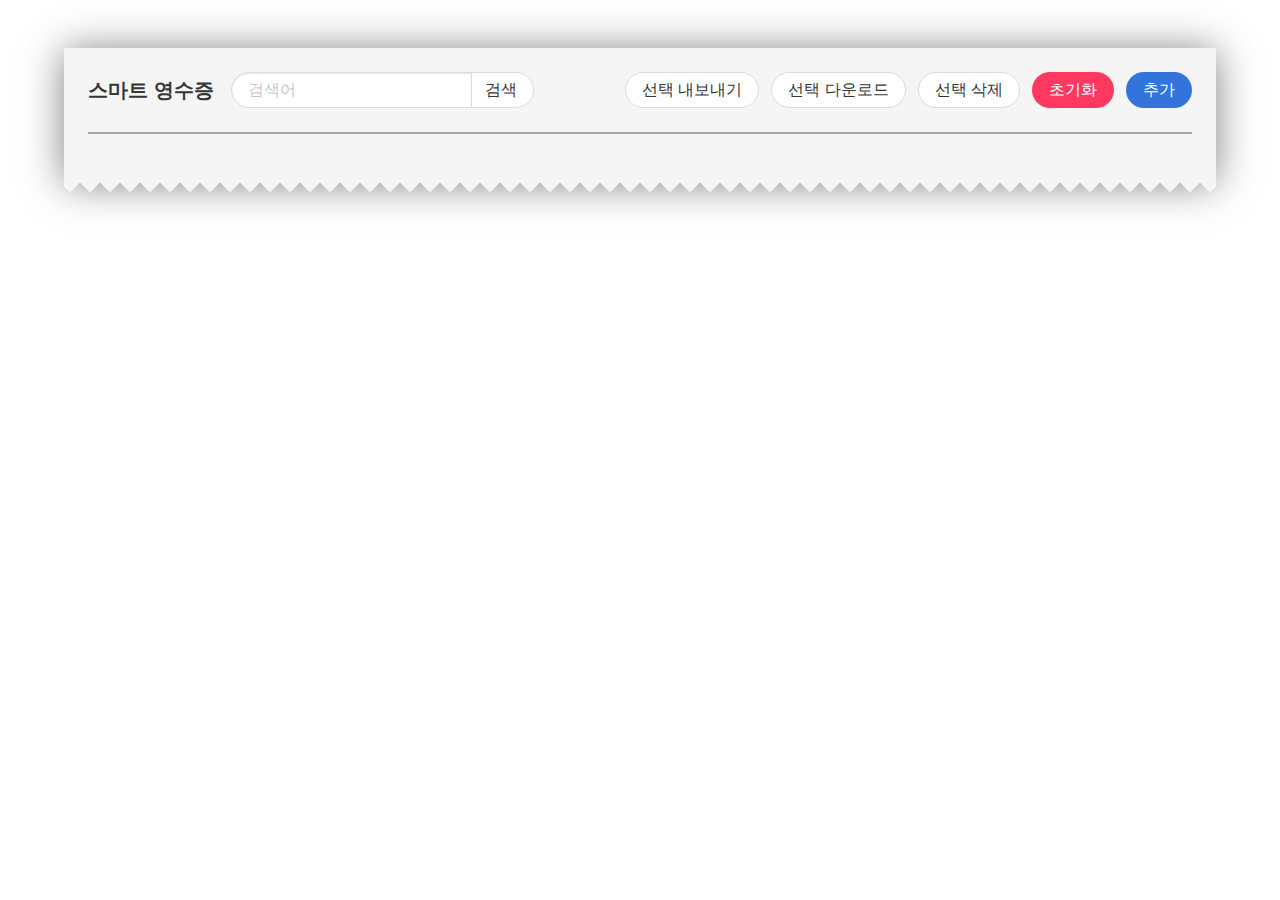
<file: 대구3과제/index.html>
<!DOCTYPE html>
<html lang="ko">
<head>
    <meta charset="UTF-8">
    <title>온라인 영수증</title>
    <link rel="stylesheet" href="css/layout.css">
    <link rel="stylesheet" href="css/master.css">
</head>
<body>

<!-- 선택 내보내기 팝업 -->
<div class="modal" id="Export">
    <div class="modal-background"></div>
    <div class="modal-card">
        <section class="modal-card-body">
            <table class="table is-striped is-narrow is-fullwidth">
                <!-- 1개 이상 선택
                <tr>
                    <td class="has-text-centered">
                        <span>총 <strong>5</strong>개의 영수증이 선택되었습니다.</span>
                    </td>
                </tr>
                <tr>
                    <td>
                        <a>8886013505181.json <span class="tag is-info">7Kb</span></a>
                        <button class="delete is-pulled-right" aria-label="close"></button>
                    </td>
                </tr>
                <tr>
                    <td>
                        <a>8805301070460.json <span class="tag is-info">11Kb</span></a>
                        <button class="delete is-pulled-right" aria-label="close"></button>
                    </td>
                </tr>
                <tr>
                    <td>
                        <a>4005808820221.json <span class="tag is-info">3Kb</span></a>
                        <button class="delete is-pulled-right" aria-label="close"></button>
                    </td>
                </tr>
                <tr>
                    <td>
                        <a>810005325.json <span class="tag is-info">15Kb</span></a>
                        <button class="delete is-pulled-right" aria-label="close"></button>
                    </td>
                </tr>
                <tr>
                    <td>
                        <a>9788928312757.json <span class="tag is-info">7Kb</span></a>
                        <button class="delete is-pulled-right" aria-label="close"></button>
                    </td>
                </tr>
                -->
                <!-- 선택 안함 -->
                <tr>
                    <td class="has-text-centered">
                        <strong class="has-text-danger">1개 이상 선택하세요.</strong>
                    </td>
                </tr>

            </table>
        </section>
        <footer class="modal-card-foot">
            <!-- 1개 이상 선택
            <button class="button is-success is-pulled-right">선택 내보내기</button>
            -->
            <!-- 선택 안함 -->
            <button class="button is-success" disabled>선택 내보내기</button>

        </footer>
    </div>
    <button class="modal-close is-large" aria-label="close"></button>
</div>

<!-- 선택 삭제 팝업 -->
<div class="modal" id="Delete">
    <div class="modal-background"></div>
    <div class="modal-card">
        <section class="modal-card-body">
            <table class="table is-striped is-narrow is-fullwidth">
                <!-- 1개 이상 선택
                <tr>
                    <td class="has-text-centered">
                        <span>총 <strong>5</strong>개의 영수증이 선택되었습니다.</span>
                    </td>
                </tr>
                <tr>
                    <td>
                        <a>8886013505181.json <span class="tag is-info">7Kb</span></a>
                        <button class="delete is-pulled-right" aria-label="close"></button>
                    </td>
                </tr>
                <tr>
                    <td>
                        <a>8805301070460.json <span class="tag is-info">11Kb</span></a>
                        <button class="delete is-pulled-right" aria-label="close"></button>
                    </td>
                </tr>
                <tr>
                    <td>
                        <a>4005808820221.json <span class="tag is-info">3Kb</span></a>
                        <button class="delete is-pulled-right" aria-label="close"></button>
                    </td>
                </tr>
                <tr>
                    <td>
                        <a>810005325.json <span class="tag is-info">15Kb</span></a>
                        <button class="delete is-pulled-right" aria-label="close"></button>
                    </td>
                </tr>
                <tr>
                    <td>
                        <a>9788928312757.json <span class="tag is-info">7Kb</span></a>
                        <button class="delete is-pulled-right" aria-label="close"></button>
                    </td>
                </tr>
                -->
                <!-- 선택 안함 -->
                <tr>
                    <td class="has-text-centered">
                        <strong class="has-text-danger">1개 이상 선택하세요.</strong>
                    </td>
                </tr>

            </table>
        </section>
        <footer class="modal-card-foot">
            <!-- 1개 이상 선택
            <button class="button is-success is-pulled-right">선택 삭제</button>
            -->
            <!-- 선택 안함 -->
            <button class="button is-success" disabled>선택 삭제</button>

        </footer>
    </div>
    <button class="modal-close is-large" aria-label="close"></button>
</div>

<!-- 선택 다운로드 팝업 -->
<div class="modal" id="Download">
    <div class="modal-background"></div>
    <div class="modal-card">
        <section class="modal-card-body">
            <table class="table is-striped is-narrow is-fullwidth">
                <!-- 1개 이상 선택
                <tr>
                    <td class="has-text-centered">
                        <span>총 <strong>5</strong>개의 영수증이 선택되었습니다.</span>
                    </td>
                </tr>
                <tr>
                    <td>
                        <a>8886013505181.json <span class="tag is-info">7Kb</span></a>
                        <button class="delete is-pulled-right" aria-label="close"></button>
                    </td>
                </tr>
                <tr>
                    <td>
                        <a>8805301070460.json <span class="tag is-info">11Kb</span></a>
                        <button class="delete is-pulled-right" aria-label="close"></button>
                    </td>
                </tr>
                <tr>
                    <td>
                        <a>4005808820221.json <span class="tag is-info">3Kb</span></a>
                        <button class="delete is-pulled-right" aria-label="close"></button>
                    </td>
                </tr>
                <tr>
                    <td>
                        <a>810005325.json <span class="tag is-info">15Kb</span></a>
                        <button class="delete is-pulled-right" aria-label="close"></button>
                    </td>
                </tr>
                <tr>
                    <td>
                        <a>9788928312757.json <span class="tag is-info">7Kb</span></a>
                        <button class="delete is-pulled-right" aria-label="close"></button>
                    </td>
                </tr>
                -->
                <!-- 선택 안함 -->
                <tr>
                    <td class="has-text-centered">
                        <strong class="has-text-danger">1개 이상 선택하세요.</strong>
                    </td>
                </tr>

            </table>
        </section>
        <footer class="modal-card-foot">
            <div class="field">
                <input class="is-checkradio" id="radio-png" name="radio-download" type="radio" checked="checked">
                <label for="radio-png">png</label>
                <input class="is-checkradio" id="radio-jpg" name="radio-download" type="radio">
                <label for="radio-jpg">jpg</label>
            </div>
            <!-- 1개 이상 선택
            <button class="button is-success is-pulled-right">선택 다운로드</button>
            -->
            <!-- 선택 안함 -->
            <button class="button is-success is-pulled-right" disabled>선택 다운로드</button>

        </footer>
    </div>
    <button class="modal-close is-large" aria-label="close"></button>
</div>

<!-- 초기화 팝업 -->
<div class="modal" id="Initialization">
    <div class="modal-background"></div>
    <div class="modal-card">
        <section class="modal-card-body">
            <table class="table is-striped is-narrow is-fullwidth">
                <tr>
                    <td class="has-text-centered">
                        <span>총 <strong>21</strong>개의 영수증이 전부 삭제 됩니다.</span>
                    </td>
                </tr>
                <tr>
                    <td class="has-text-centered">
                        <strong class="has-text-danger">정말 초기화 하시겠습니까?</strong>
                    </td>
                </tr>
            </table>
        </section>
        <footer class="modal-card-foot">
            <button class="button is-danger">초기화</button>
        </footer>
    </div>
    <button class="modal-close is-large" aria-label="close"></button>
</div>

<!-- 추가 팝업 -->
<div class="modal" id="Receipt">
    <div class="modal-background"></div>
    <div class="modal-card">
        <section class="modal-card-body">
            <table class="table is-striped is-narrow is-fullwidth">
                <!-- 파일 선택  -->
                <tr>
                    <td class="has-text-centered">
                        <span>파일을 선택하면 여기에 추가됩니다.</span>
                    </td>
                </tr>

                <!-- 파일 선택
                <tr>
                    <td>
                        <a>8886013505181.json <span class="tag is-info">7Kb</span></a>
                        <button class="delete is-pulled-right" aria-label="close"></button>
                    </td>
                </tr>
                <tr>
                    <td>
                        <a>8805301070460.json <span class="tag is-info">11Kb</span></a>
                        <button class="delete is-pulled-right" aria-label="close"></button>
                    </td>
                </tr>
                <tr>
                    <td>
                        <a>4005808820221.json <span class="tag is-info">3Kb</span></a>
                        <button class="delete is-pulled-right" aria-label="close"></button>
                    </td>
                </tr>
                <tr>
                    <td>
                        <a>810005325.json <span class="tag is-info">15Kb</span></a>
                        <button class="delete is-pulled-right" aria-label="close"></button>
                    </td>
                </tr>
                -->
            </table>
        </section>
        <footer class="modal-card-foot">
            <button class="button">파일 선택</button>
            <!-- 파일 선택 안함 -->
            <button class="button is-success is-pulled-right" disabled>업로드 & 저장</button>

            <!-- 파일 선택
            <button class="button is-success is-pulled-right">업로드 & 저장</button>
            -->
        </footer>
    </div>
    <button class="modal-close is-large" aria-label="close"></button>
</div>

<!-- 다운로드 팝업 -->
<div class="modal" id="DetailDownload">
    <div class="modal-background"></div>
    <div class="modal-card">
        <section class="modal-card-body">
            <table class="table is-striped is-narrow is-fullwidth">
                <tr>
                    <td>
                        <a>8886013505181.json <span class="tag is-info">7Kb</span></a>
                    </td>
                </tr>
            </table>
        </section>
        <footer class="modal-card-foot">
            <div class="field">
                <input class="is-checkradio" id="radio-png2" name="radio-download2" type="radio" checked="checked">
                <label for="radio-png2">png</label>
                <input class="is-checkradio" id="radio-jpg2" name="radio-download2" type="radio">
                <label for="radio-jpg2">jpg</label>
            </div>
            <button class="button is-success is-pulled-right">다운로드</button>
        </footer>
    </div>
    <button class="modal-close is-large" aria-label="close"></button>
</div>

<section class="hero">
    <div class="hero-body">
        <div class="container">
            <nav class="level">
                <div class="level-left">
                    <div class="level-item">
                        <p class="subtitle is-5">
                            <strong>스마트 영수증</strong>&nbsp;
                        </p>
                    </div>
                    <div class="level-item">
                        <div class="field has-addons">
                            <p class="control">
                                <input class="input is-rounded" type="text" placeholder="검색어">
                            </p>
                            <p class="control">
                                <button class="button is-rounded search-button">
                                    검색
                                </button>
                            </p>
                        </div>
                    </div>
                </div>

                <!-- Right side -->
                <div class="level-right">
                    <p class="level-item"><a class="button is-rounded modal-button" data-target="Export">선택 내보내기</a></p>
                    <p class="level-item"><a class="button is-rounded modal-button" data-target="Download">선택 다운로드</a>
                    </p>
                    <p class="level-item"><a class="button is-rounded modal-button" data-target="Delete">선택 삭제</a></p>
                    <p class="level-item"><a class="button is-rounded is-danger modal-button"
                                             data-target="Initialization">초기화</a></p>
                    <p class="level-item"><a class="button is-rounded is-link modal-button" data-target="Receipt">추가</a>
                    </p>
                </div>
            </nav>
            <hr>
            <div class="main">
                <div class="list">
                    <nav class="panel">
                        <!--<p class="panel-tabs">
                            <a class="is-active">all</a>
                            <a>public</a>
                            <a>private</a>
                            <a>sources</a>
                            <a>forks</a>
                        </p>-->
                        <a class="panel-block panel-date">
                            <span class="panel-icon">
                              <i class="far fa-calendar-alt" aria-hidden="true"></i>
                            </span>
                            <small>18.07.01 (일)</small>
                        </a>
                        <!-- 선택된 아이템
                        <a class="panel-block is-active is-focused">
                            <span class="panel-icon">
                              <i class="fab fa-cc-visa" aria-hidden="true"></i>
                            </span>
                            <small>국시엔국수 [8886013505181.json]</small>
                            <span class="panel-price is-pulled-right has-text-danger">
                                -30,000<small>원</small>
                            </span>
                        </a>
                        -->
                        <a class="panel-block is-active">
                            <span class="panel-icon">
                              <i class="fab fa-cc-visa" aria-hidden="true"></i>
                            </span>
                            <small>국시엔국수 [8886013505181.json]</small>
                            <span class="panel-price is-pulled-right has-text-danger">
                                -30,000<small>원</small>
                            </span>
                        </a>
                        <a class="panel-block">
                            <span class="panel-icon">
                              <i class="fab fa-cc-mastercard" aria-hidden="true"></i>
                            </span>
                            <small>투썸플레이스 [8805301070460.json]</small>
                            <span class="panel-price is-pulled-right has-text-danger">
                                -4,600<small>원</small>
                            </span>
                        </a>
                        <a class="panel-block">
                            <span class="panel-icon">
                              <i class="fas fa-undo" aria-hidden="true"></i>
                            </span>
                            <small>미팩토리 [4005808820221.json]</small>
                            <span class="panel-price is-pulled-right has-text-link">
                                +3,500<small>원</small>
                            </span>
                        </a>
                        <a class="panel-block panel-date">
                            <span class="panel-icon">
                              <i class="far fa-calendar-alt" aria-hidden="true"></i>
                            </span>
                            <small>18.06.30 (토)</small>
                        </a>
                        <a class="panel-block">
                            <span class="panel-icon">
                              <i class="fab fa-cc-mastercard" aria-hidden="true"></i>
                            </span>
                            <small>네이버(주) [810005325.json]</small>
                            <span class="panel-price is-pulled-right has-text-danger">
                                -11,400<small>원</small>
                            </span>
                        </a>
                        <a class="panel-block">
                            <span class="panel-icon">
                              <i class="fab fa-cc-mastercard" aria-hidden="true"></i>
                            </span>
                            <small>하모니마트(동판교점) [9788928312757.json]</small>
                            <span class="panel-price is-pulled-right has-text-danger">
                                -3,000<small>원</small>
                            </span>
                        </a>
                        <a class="panel-block">
                            <span class="panel-icon">
                              <i class="fab fa-cc-visa" aria-hidden="true"></i>
                            </span>
                            <small>아이스팡팡 [9318329312717.json]</small>
                            <span class="panel-price is-pulled-right has-text-danger">
                                -5,000<small>원</small>
                            </span>
                        </a>
                        <a class="panel-block">
                            <span class="panel-icon">
                              <i class="fab fa-cc-mastercard" aria-hidden="true"></i>
                            </span>
                            <small>미팩토리 [418008312.json]</small>
                            <span class="panel-price is-pulled-right has-text-danger">
                                -3,500<small>원</small>
                            </span>
                        </a>
                        <a class="panel-block panel-date">
                            <span class="panel-icon">
                              <i class="far fa-calendar-alt" aria-hidden="true"></i>
                            </span>
                            <small>18.06.29 (금)</small>
                        </a>
                        <a class="panel-block">
                            <span class="panel-icon">
                              <i class="fab fa-cc-mastercard" aria-hidden="true"></i>
                            </span>
                            <small>GSfresh.com상품 [149031481.json]</small>
                            <span class="panel-price is-pulled-right has-text-danger">
                                -8,050<small>원</small>
                            </span>
                        </a>
                        <a class="panel-block">
                            <span class="panel-icon">
                              <i class="fas fa-undo" aria-hidden="true"></i>
                            </span>
                            <small>GSfresh.com상품 [619001319.json]</small>
                            <span class="panel-price is-pulled-right has-text-link">
                                +8,000<small>원</small>
                            </span>
                        </a>
                        <a class="panel-block">
                            <span class="panel-icon">
                              <i class="fab fa-cc-visa" aria-hidden="true"></i>
                            </span>
                            <small>GSfresh.com상품 [465001310.json]</small>
                            <span class="panel-price is-pulled-right has-text-danger">
                                -8,000<small>원</small>
                            </span>
                        </a>
                        <a class="panel-block panel-date">
                            <span class="panel-icon">
                              <i class="far fa-calendar-alt" aria-hidden="true"></i>
                            </span>
                            <small>18.06.28 (목)</small>
                        </a>
                        <a class="panel-block">
                            <span class="panel-icon">
                              <i class="fab fa-cc-visa" aria-hidden="true"></i>
                            </span>
                            <small>해피판교역점 [7110319381267.json]</small>
                            <span class="panel-price is-pulled-right has-text-danger">
                                -5,100<small>원</small>
                            </span>
                        </a>
                    </nav>
                </div>
                <div class="detail">
                    <div class="detail-content content">
                        <h1>결제
                            <!-- 일반보기 상태 -->
                            <a class="button is-pulled-right is-rounded">상세보기</a>
                            <!-- 상세보기 상태
                            <a class="button is-pulled-right is-rounded">일반보기</a>
                            -->
                        </h1>
                        <p>2018.07.01 (일) 13:46:16</p>
                        <h3>국시엔국수
                            <span class="is-pulled-right card-visa">
                                <i class="fab fa-cc-visa"></i>&nbsp;비자카드
                            </span>
                            <!-- 마스터카드
                            <span class="is-pulled-right card-master">
                                <i class="fab fa-cc-mastercard"></i>&nbsp;마스터카드
                            </span>
                            -->
                        </h3>
                        <hr>
                        <h1 class="is-marginless has-text-right">
                            <span class="is-pulled-left">거래금액</span>
                            <span class="has-text-danger">30,000<small>원</small></span>
                        </h1>
                        <!-- 상세보기 상태
                        <p class="is-marginless has-text-right">
                            <span class="is-pulled-left">거래시각</span>
                            <span>2018.07.01 (일) 13:46:16</span>
                        </p>
                        <p class="is-marginless has-text-right">
                            <span class="is-pulled-left">거래구분</span>
                            <span>결제</span>
                        </p>
                        <p class="has-text-right">
                            <span class="is-pulled-left">거래형태</span>
                            <span>오프라인</span>
                        </p>
                        <p class="is-marginless has-text-right">
                            <span class="is-pulled-left">카드정보</span>
                            <span>비자카드</span>
                        </p>
                        <p class="is-marginless has-text-right">
                            <span class="is-pulled-left">카드번호</span>
                            <span>9441-92**-****-6743</span>
                        </p>
                        <p class="has-text-right">
                            <span class="is-pulled-left">승인번호</span>
                            <span>8886013505181</span>
                        </p>
                        <p class="is-marginless has-text-right">
                            <span class="is-pulled-left">사용처</span>
                            <span>국시엔국수</span>
                        </p>
                        <p class="is-marginless has-text-right">
                            <span class="is-pulled-left">주소</span>
                            <span>서울 용산구 한강대로 376번길 37</span>
                        </p>
                        <p class="is-marginless has-text-right">
                            <span class="is-pulled-left">전화번호</span>
                            <span>031-705-1266</span>
                        </p>
                        -->
                    </div>

                    <div class="field is-grouped is-pulled-right">
                        <p class="control">
                            <a class="button is-rounded">내보내기</a>
                        </p>
                        <p class="control">
                            <a class="button is-rounded modal-button" data-target="DetailDownload">다운로드</a>
                        </p>
                        <p class="control">
                            <a class="button is-rounded">삭제</a>
                        </p>
                    </div>
                </div>
            </div>
        </div>
    </div>
</section>
<script src="js/jquery-3.3.1.min.js"></script>
<script src="js/fontawesome.js"></script>
<script src="js/master.js"></script>
</body>
</html>
</file>
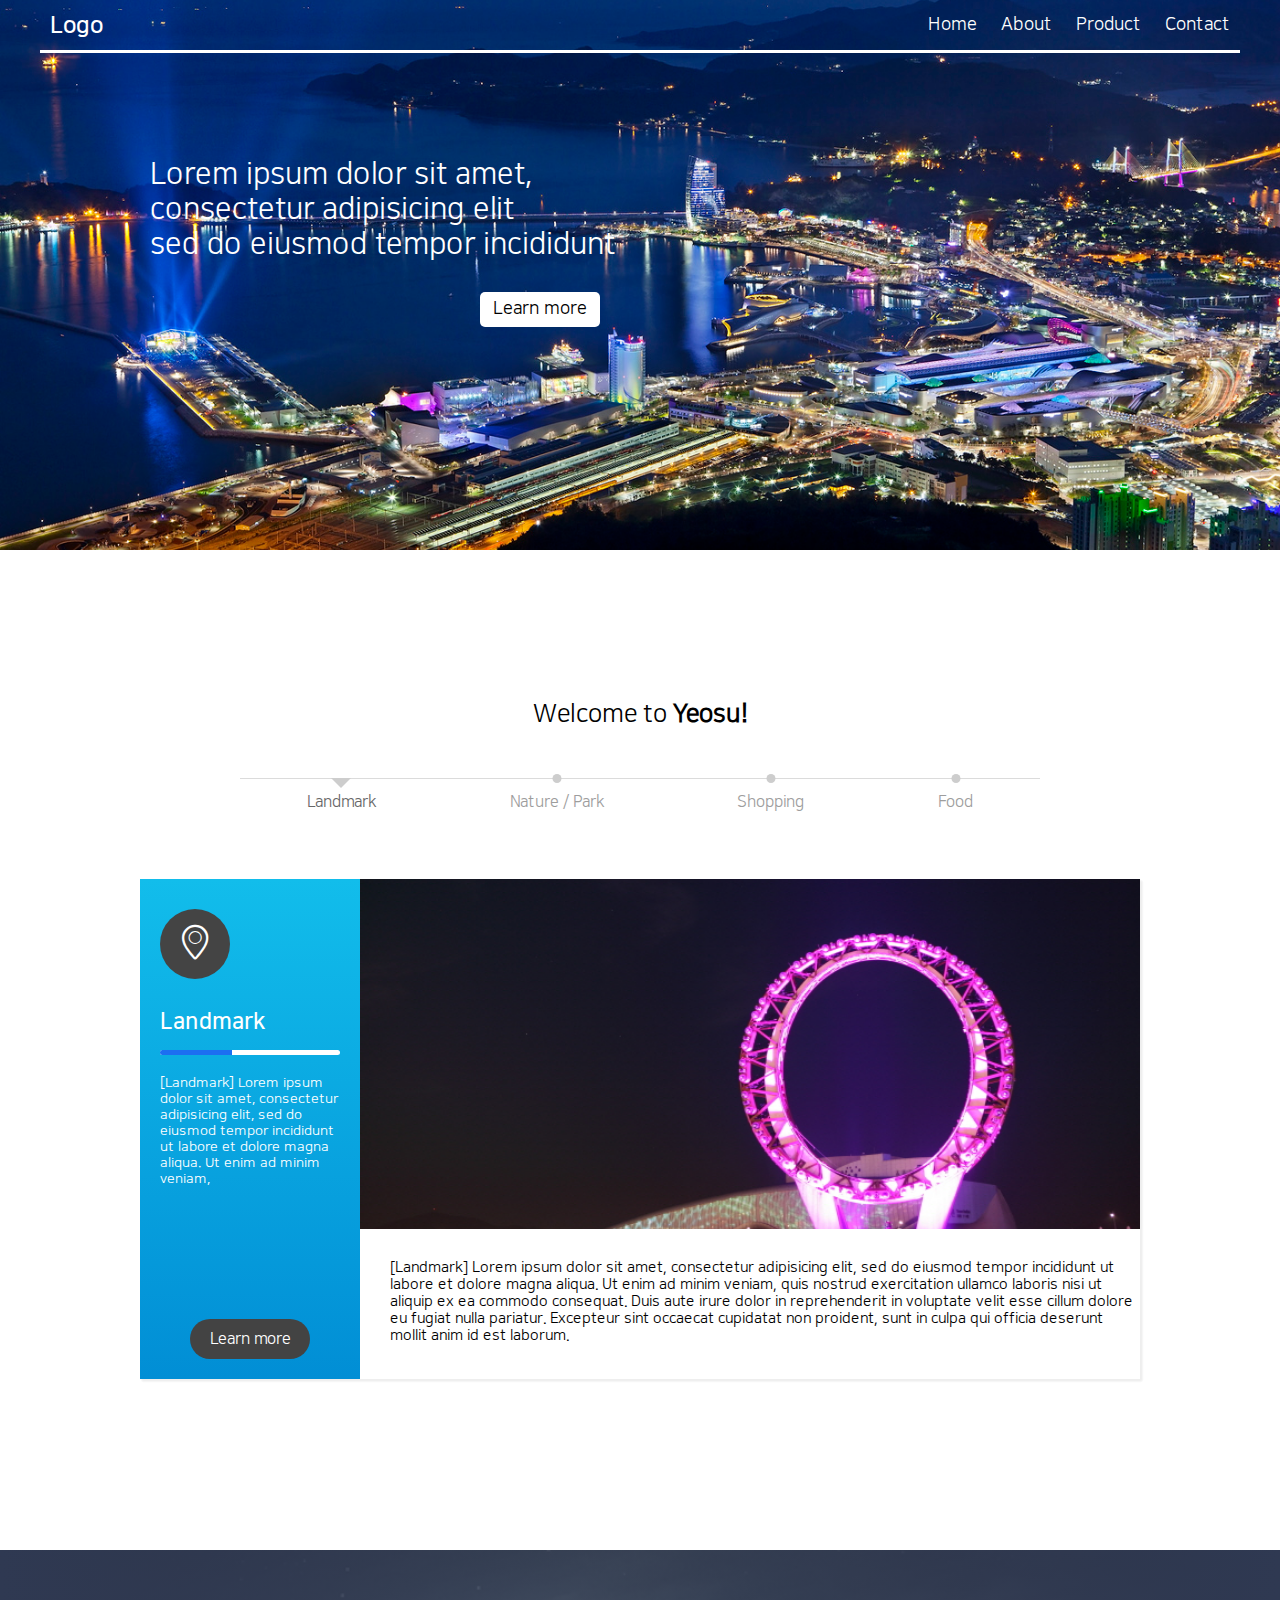
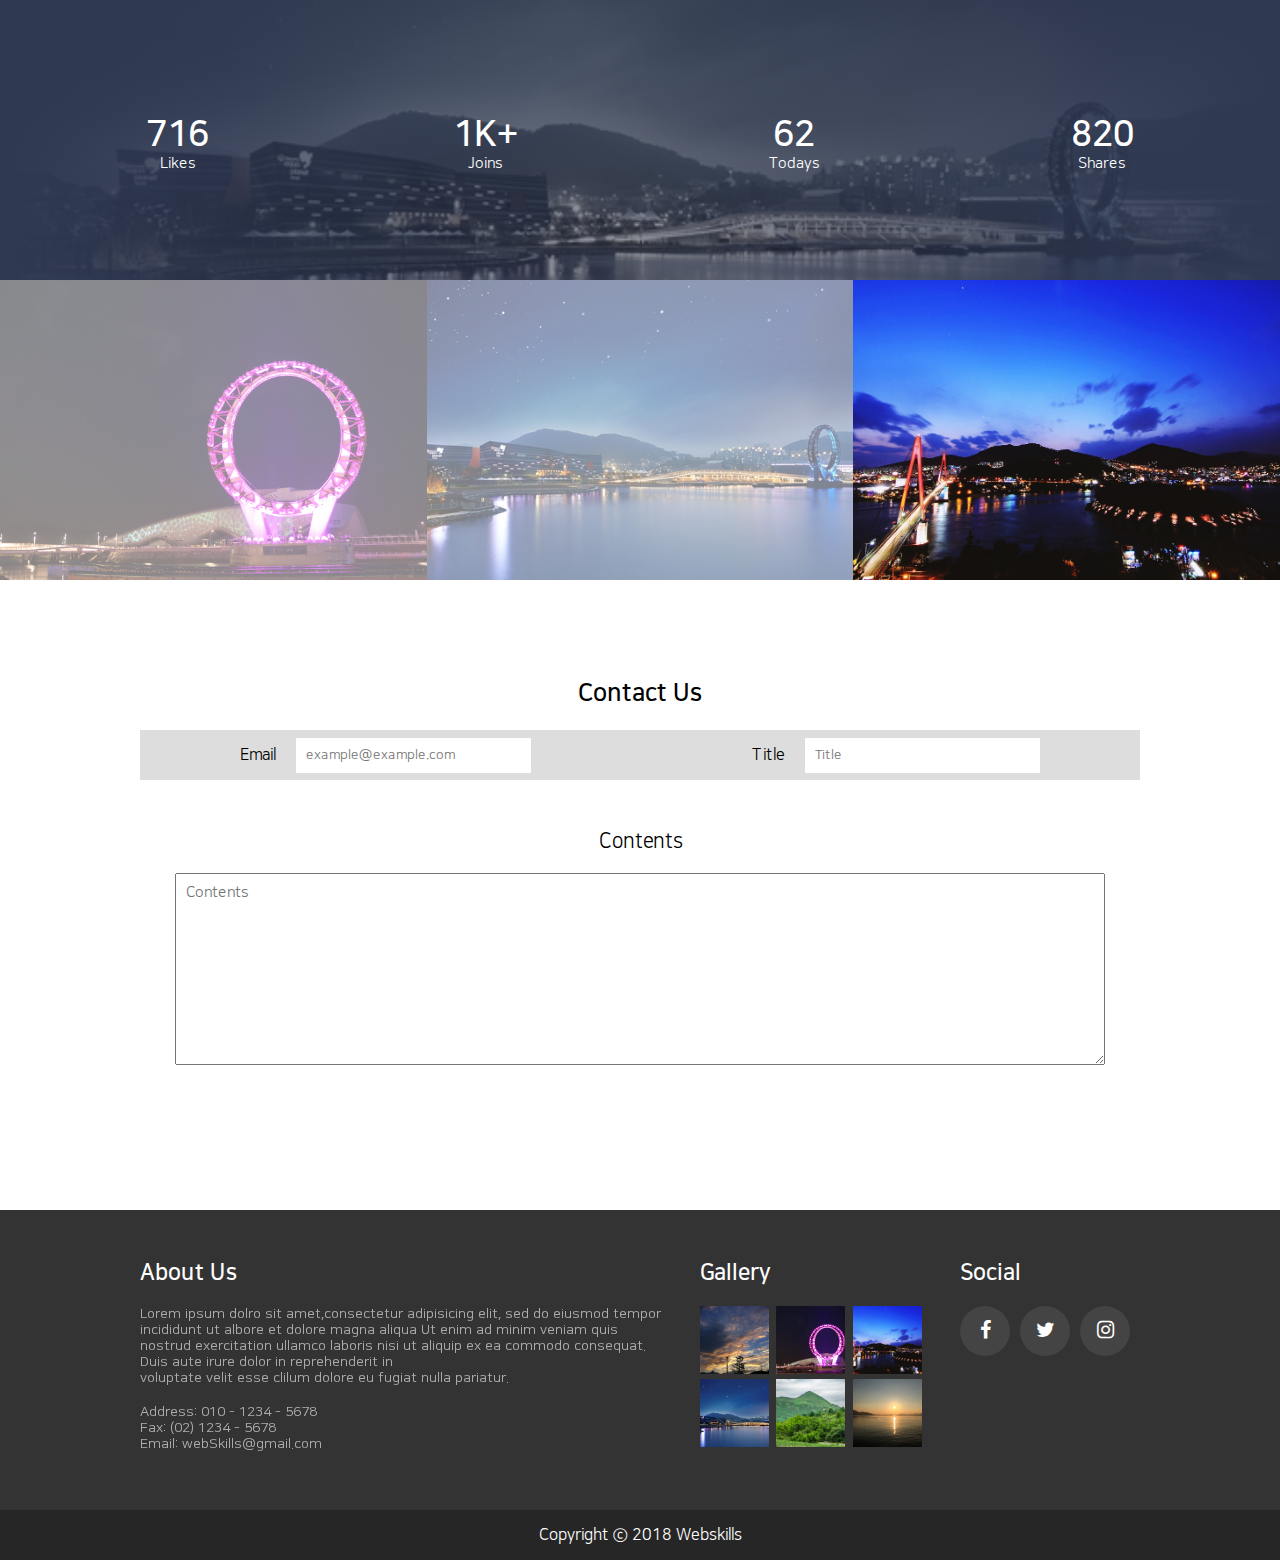
<file: 대회작품/128_Module_2/index.html>
<!DOCTYPE html>
<html lang="en">
<head>
	<meta charset="UTF-8">
	<meta name="viewport" content="width=device-width, initial-scale=1.0">
	<title>Document</title>
	<link rel="stylesheet" type="text/css" href="fontello/css/fontello.css">
	<link rel="stylesheet" type="text/css" href="css/css.css">
</head>
<body>
		<input type="radio" name="slide" id="s1" class="open">
		<input type="radio" name="slide" id="s2" class="open">
		<input type="radio" name="slide" id="s3" class="open">

		<input type="radio" name="slide" id="s4" class="close" checked="">
		<input type="radio" name="slide" id="s5" class="close">
		<input type="radio" name="slide" id="s6" class="close">
		<!-- modal -->
		<div id="modal">
			<div class="popup">
				<label class="x x1" for="s4">X</label>
				<label class="x x2" for="s5">X</label>
				<label class="x x3" for="s6">X</label>

				<div class="img img1">
					<div> <div></div><div></div><div></div><div></div> </div>
					<div> <div></div><div></div><div></div><div></div> </div>
					<div> <div></div><div></div><div></div><div></div> </div>
				</div>
				<div class="img img2">
					<div> <div></div><div></div><div></div><div></div> </div>
					<div> <div></div><div></div><div></div><div></div> </div>
					<div> <div></div><div></div><div></div><div></div> </div>
				</div>
				<div class="img img3">
					<div> <div></div><div></div><div></div><div></div> </div>
					<div> <div></div><div></div><div></div><div></div> </div>
					<div> <div></div><div></div><div></div><div></div> </div>
				</div>
			</div>
		</div>
		<!-- modal -->
	<div id="wrap">


		<!-- header -->
		<header>
			<div class="top">
				<!-- logo -->
				<div id="logo">Logo</div>
				<!-- navigation -->
				<nav>
					<a href="#">Home</a>
					<a href="#">About</a>
					<a href="#">Product</a>
					<a href="#">Contact</a>
				</nav>
			</div>
			<div class="bar">
				<div class="inbar"></div>
			</div>
			<div class="bottom">
				<!-- visual text -->
				<div class="left2right">
					<div class="text">
						Lorem ipsum dolor sit amet, <br>
						consectetur adipisicing elit <br>
						sed do eiusmod tempor incididunt
					</div>
					<button class="btn">Learn more</button>
				</div>
			</div>
		</header>
		<!-- header -->

		<input type="radio" name="content" id="c1" checked="">
		<input type="radio" name="content" id="c2">
		<input type="radio" name="content" id="c3">
		<input type="radio" name="content" id="c4">
		<input type="checkbox" id="view">

		<!-- content -->
		<section id="content">
			<h2>Welcome to <span>Yeosu!</span></h2>
			<!-- content section line -->
			<div class="line">
				<label for="c1">Landmark</label>
				<label for="c2">Nature / Park</label>
				<label for="c3">Shopping</label>
				<label for="c4">Food</label>
			</div>

			<!-- card box -->
			<div class="card-box">
				<div class="card card1">
					<div class="left">
						<div class="icon ">
							<i class="demo-icon icon-location fade"></i>
						</div>

						<div class="title fade">Landmark</div>

						<div class="bar">
							<div class="inbar"></div>
						</div>

						<div class="text fade">
							[Landmark] Lorem ipsum dolor sit amet, consectetur adipisicing elit, sed do eiusmod tempor incididunt ut labore et dolore magna aliqua. Ut enim ad minim veniam, 
							<span> quis nostrud exercitation ullamco laboris nisi ut aliquip ex ea commodo consequat. Duis aute irure dolor in reprehenderit in voluptate velit esse cillum dolore eu fugiat nulla pariatur. Excepteur sint occaecat cupidatat non proident, sunt in culpa qui officia deserunt mollit anim id est laborum.</span>						</div>

						<label for="view">Learn more</label>

					</div>
					<div class="right">
						<div class="img fade"></div>
						<div class="con fade">
							[Landmark] Lorem ipsum dolor sit amet, consectetur adipisicing elit, sed do eiusmod tempor incididunt ut labore et dolore magna aliqua. Ut enim ad minim veniam, quis nostrud exercitation ullamco laboris nisi ut aliquip ex ea commodo consequat. Duis aute irure dolor in reprehenderit in voluptate velit esse cillum dolore eu fugiat nulla pariatur. Excepteur sint occaecat cupidatat non proident, sunt in culpa qui officia deserunt mollit anim id est laborum.
						</div>
					</div>
				</div>
				<div class="card card2">
					<div class="left">
						<div class="icon ">
							<i class="demo-icon icon-leaf fade"></i>
						</div>

						<div class="title fade">Nature / Park</div>

						<div class="bar">
							<div class="inbar"></div>
						</div>

						<div class="text fade">
							[Nature / Park] Lorem ipsum dolor sit amet, consectetur adipisicing elit, sed do eiusmod tempor incididunt ut labore et dolore magna aliqua. Ut enim ad minim veniam,
							<span>quis nostrud exercitation ullamco laboris nisi ut aliquip ex ea commodo consequat. Duis aute irure dolor in reprehenderit in voluptate velit esse cillum dolore eu fugiat nulla pariatur. Excepteur sint occaecat cupidatat non proident, sunt in culpa qui officia deserunt mollit anim id est laborum.</span>						</div>

						<label for="view">Learn more</label>

					</div>
					<div class="right">
						<div class="img fade"></div>
						<div class="con fade">
							[Nature / Park] Lorem ipsum dolor sit amet, consectetur adipisicing elit, sed do eiusmod tempor incididunt ut labore et dolore magna aliqua. Ut enim ad minim veniam,quis nostrud exercitation ullamco laboris nisi ut aliquip ex ea commodo consequat. Duis aute irure dolor in reprehenderit in voluptate velit esse cillum dolore eu fugiat nulla pariatur. Excepteur sint occaecat cupidatat non proident, sunt in culpa qui officia deserunt mollit anim id est laborum.
						</div>
					</div>
				</div>
				<div class="card card3">
					<div class="left">
						<div class="icon ">
							<i class="demo-icon icon-shopping-bag fade"></i>
						</div>

						<div class="title fade">Shopping</div>

						<div class="bar">
							<div class="inbar"></div>
						</div>

						<div class="text fade">
							[Shopping] Lorem ipsum dolor sit amet, consectetur adipisicing elit, sed do eiusmod tempor incididunt ut labore et dolore magna aliqua. Ut enim ad minim veniam,
							<span>quis nostrud exercitation ullamco laboris nisi ut aliquip ex ea commodo consequat. Duis aute irure dolor in reprehenderit in voluptate velit esse cillum dolore eu fugiat nulla pariatur. Excepteur sint occaecat cupidatat non proident, sunt in culpa qui officia deserunt mollit anim id est laborum.</span>						</div>

						<label for="view">Learn more</label>

					</div>
					<div class="right">
						<div class="img fade"></div>
						<div class="con fade">
							[Shopping] Lorem ipsum dolor sit amet, consectetur adipisicing elit, sed do eiusmod tempor incididunt ut labore et dolore magna aliqua. Ut enim ad minim veniam,quis nostrud exercitation ullamco laboris nisi ut aliquip ex ea commodo consequat. Duis aute irure dolor in reprehenderit in voluptate velit esse cillum dolore eu fugiat nulla pariatur. Excepteur sint occaecat cupidatat non proident, sunt in culpa qui officia deserunt mollit anim id est laborum.
						</div>
					</div>
				</div>
				<div class="card card4">
					<div class="left">
						<div class="icon ">
							<i class="demo-icon icon-food fade"></i>
						</div>

						<div class="title fade">Food</div>

						<div class="bar">
							<div class="inbar"></div>
						</div>

						<div class="text fade">
							[Food] Lorem ipsum dolor sit amet, consectetur adipisicing elit, sed do eiusmod tempor incididunt ut labore et dolore magna aliqua. Ut enim ad minim veniam,
							<span>quis nostrud exercitation ullamco laboris nisi ut aliquip ex ea commodo consequat. Duis aute irure dolor in reprehenderit in voluptate velit esse cillum dolore eu fugiat nulla pariatur. Excepteur sint occaecat cupidatat non proident, sunt in culpa qui officia deserunt mollit anim id est laborum.</span>
						</div>

						<label for="view">Learn more</label>

					</div>
					<div class="right">
						<div class="img fade"></div>
						<div class="con fade">
							[Food] Lorem ipsum dolor sit amet, consectetur adipisicing elit, sed do eiusmod tempor incididunt ut labore et dolore magna aliqua. Ut enim ad minim veniam,quis nostrud exercitation ullamco laboris nisi ut aliquip ex ea commodo consequat. Duis aute irure dolor in reprehenderit in voluptate velit esse cillum dolore eu fugiat nulla pariatur. Excepteur sint occaecat cupidatat non proident, sunt in culpa qui officia deserunt mollit anim id est laborum.
						</div>
					</div>
				</div>

				<div class="card default">
					<div class="left"></div>
					<div class="right"></div>
				</div>
			</div>
		</section>
		<!-- icons -->
		<section id="icons">
			<img src="image/img2.jpg" alt="img">
			<div class="container">
				<div class="item">
					<div class="box">
						<div class="icon-box">
							<div class="icon">
								<i class="demo-icon icon-heart"></i>
								<img src="image/water.png" alt="water">
							</div>
						</div>
						<div class="text">
							<div class="title">716</div>
							<div class="sub">Likes</div>
						</div>
					</div>
				</div>
				<div class="item">
					<div class="box">
						<div class="icon-box">
							<div class="icon">
								<i class="demo-icon icon-user-plus"></i>
								<img src="image/water.png" alt="water">
							</div>
						</div>
						<div class="text">
							<div class="title">1K+</div>
							<div class="sub">Joins</div>
						</div>
					</div>
				</div>
				<div class="item">
					<div class="box">
						<div class="icon-box">
							<div class="icon">
								<i class="demo-icon icon-login"></i>
								<img src="image/water.png" alt="water">
							</div>
						</div>
						<div class="text">
							<div class="title">62</div>
							<div class="sub">Todays</div>
						</div>
					</div>
				</div>
				<div class="item">
					<div class="box">
						<div class="icon-box">
							<div class="icon">
								<i class="demo-icon icon-share"></i>
								<img src="image/water.png" alt="water">
							</div>
						</div>
						<div class="text">
							<div class="title">820</div>
							<div class="sub">Shares</div>
						</div>
					</div>
				</div>
			</div>
		</section>
			<!-- slide -->
		<section id="slide">
			<label for="s1"></label>
			<label for="s2"></label>
			<label for="s3"></label>
		</section>
		<!-- contact -->
		<section id="contact">
			<!-- contact title -->
			<span class="title">Contact Us</span>
			<div class="container">
				<div class="top">
					<div class="input">
						<div class="name">Email</div>
						<input type="text" placeholder="example@example.com" required="" class="in">
					</div>
					<div class="input">
						<div class="name">Title</div>
						<input type="text" placeholder="Title" required="" class="in">
					</div>
				</div>
				<div class="bottom">
					<p>Contents</p>
					<textarea placeholder="Contents" required="" class="in"></textarea>
				</div>
			</div>
		</section>
		<!-- footer site info -->
		<footer>
			<div class="top">
				<div class="container">
					<div class="item item1">
						<div class="title">About Us</div>
						<div class="content">
							<p>Lorem ipsum dolro sit amet,consectetur adipisicing elit, sed do eiusmod tempor <br>
							incididunt ut albore et dolore magna aliqua Ut enim ad minim veniam quis <br>
						nostrud exercitation ullamco laboris nisi ut aliquip ex ea commodo consequat. <br>
					Duis aute irure dolor in reprehenderit in <br>
				voluptate velit esse clilum dolore eu fugiat nulla pariatur.</p>
							<br>
							<p>
								Address: 010 - 1234 - 5678 <br>
Fax: (02) 1234 - 5678 <br>
Email: webSkills@gmail.com <br>
							</p>
						</div>
					</div>
					<div class="item">
						<div class="title">Gallery</div>
						<div class="content">
							<div class="img-box">
								<div class="img">  <div class="rimg1 rimg"></div> <div class="back"><span>Image1</span></div> </div>
								<div class="img">  <div class="rimg2 rimg"></div> <div class="back"><span>Image2</span></div> </div>
								<div class="img">  <div class="rimg3 rimg"></div> <div class="back"><span>Image3</span></div> </div>
							</div>
							<div class="img-box">
								<div class="img"> <div class="rimg4 rimg"></div> <div class="back"><span>Image4</span></div> </div>
								<div class="img"> <div class="rimg5 rimg"></div> <div class="back"><span>Image5</span></div> </div>
								<div class="img"> <div class="rimg6 rimg"></div> <div class="back"><span>Image6</span></div> </div>
							</div>  
						</div>
					</div>
					<div class="item">
						<div class="title">Social</div>
						<div class="content">
							<div class="icon"><i class="demo-icon icon-facebook"></i></div>
							<div class="icon"><i class="demo-icon icon-twitter"></i></div>
							<div class="icon"><i class="demo-icon icon-instagram"></i></div>
						</div>
					</div>
				</div>
			</div>
			<!-- copyright -->
			<div class="bottom">
				<p>Copyright ⓒ 2018 Webskills</p>
			</div>
		</footer>
	</div>
	<input type="checkbox" name="mm" id="mm">
	<div id="mobile">
		<img src="image/logo.png" class="lo">
		<div class="menu">
			<p class="title">MENU</p>
			<ul>
				<li>Home</li>
				<li>About</li>
				<li>Product</li>
				<li>Contact</li>
			</ul>
			<label class="arrow" for="mm"></label>
		</div>
	</div>
</body>
</html>
</file>
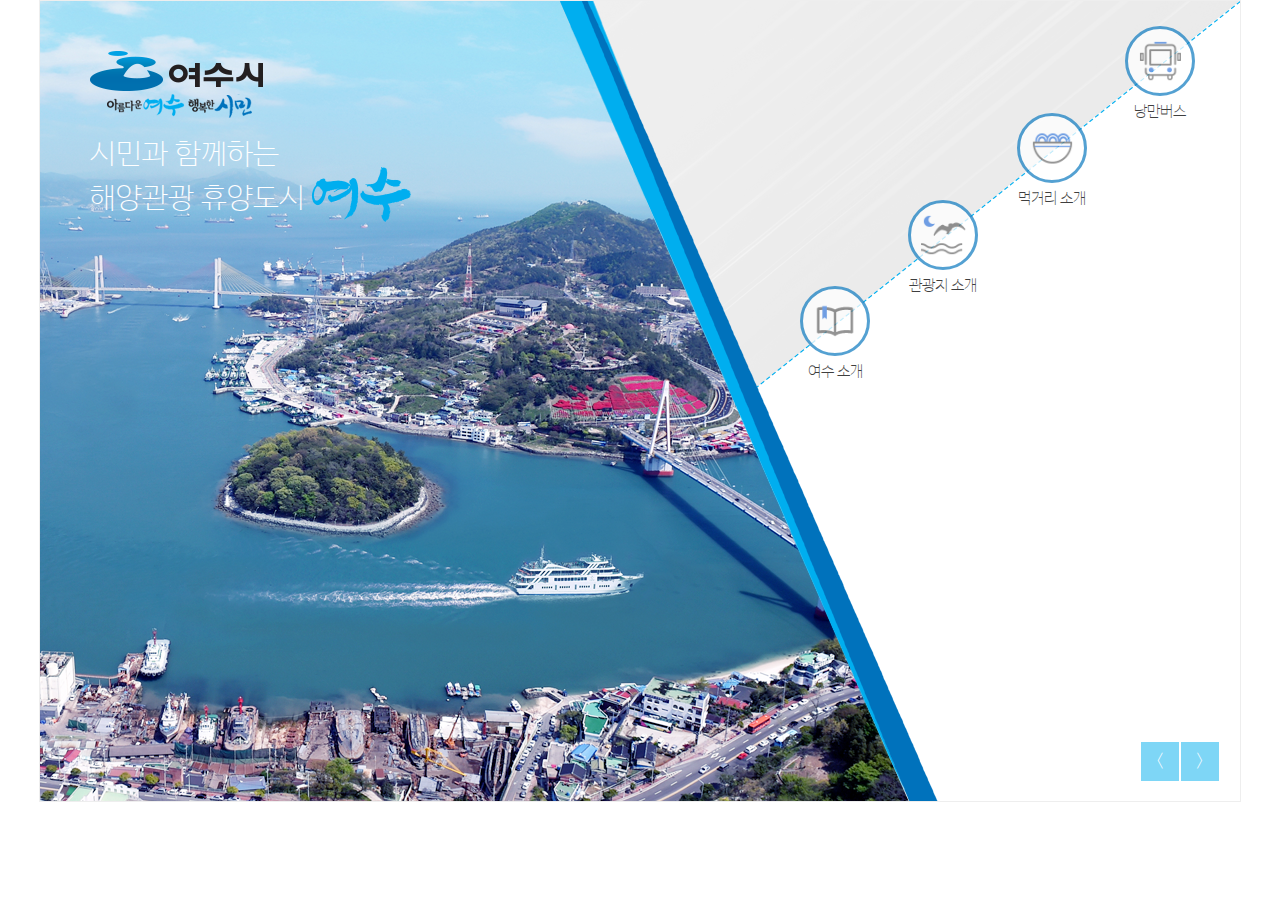
<file: 서울3/htdocs/index.html>
<!DOCTYPE html>
<html lang="en">
<head>
<meta charset="UTF-8">
<title>여수시 전자카탈로그</title>
<link rel="stylesheet" href="fontawesome-free-5.1.0-web/css/all.css">
<link rel="stylesheet" href="nanumbarungothic/css/nanumbarungothic.css">
<link rel="stylesheet" href="css/common.css">
<script src="js/jquery-1.11.3.min.js"></script>
<script src="js/app.path.js"></script>
<script src="js/app.navigation.js"></script>
<script src="js/app.animation.js"></script>
<script src="js/app.layer.js"></script>
<script src="js/app.entry.js"></script>
</head>
<body>
<div class="wrap">
	<section class="main active">
		<div class="bg1 animation rl"></div>
		<section class="site-meta">
			<h3 class="animation tb"><a href="#"><img src="img/logo.png" alt="아름다운 여수, 행복한 시민"></a></h3>
			<p class="desc animation bt">
				<span class="line">시민과 함께하는</span>
				<span>해양관광 휴양도시</span>
				<img src="img/txt-yeosu.png" alt="여수" class="txt">
			</p>
		</section>
		<div class="bg2 animation rl"></div>
		<nav class="site-navigation site-menu">
			<ul class="childAnimation">
				<li>
					<span class="icon"><img src="img/icon-menu1.png" alt="menu1"></span>
					<span class="subject">여수 소개</span>
				</li>
				<li>
					<span class="icon"><img src="img/icon-menu2.png" alt="menu2"></span>
					<span class="subject">관광지 소개</span>
				</li>
				<li>
					<span class="icon"><img src="img/icon-menu3.png" alt="menu3"></span>
					<span class="subject">먹거리 소개</span>
				</li>
				<li>
					<span class="icon"><img src="img/icon-menu5.png" alt="menu5"></span>
					<span class="subject">낭만버스</span>
				</li>
			</ul>
		</nav>
	</section>
	<section class="sub">
		<div class="sub-default">
			<header class="sub-header">
				<div class="bg animation lr"></div>
				<ul class="gnb site-menu childAnimation">
					<li>
						<span class="icon"><img src="img/icon-menu1.png" alt="menu1"></span>
						<span class="subject">여수 소개</span>
					</li>
					<li>
						<span class="icon"><img src="img/icon-menu2.png" alt="menu2"></span>
						<span class="subject">관광지 소개</span>
					</li>
					<li>
						<span class="icon"><img src="img/icon-menu3.png" alt="menu3"></span>
						<span class="subject">먹거리 소개</span>
					</li>
					<li>
						<span class="icon"><img src="img/icon-menu5.png" alt="menu5"></span>
						<span class="subject">낭만버스</span>
					</li>
				</ul>
			</header>
			<footer class="site-footer">
				<h3 class="footer-logo animation lr"><a href="#" class="toMain"><img src="img/logo.png" alt="아름다운 여수, 행복한 시민"></a></h3>
				<p class="copyright animation tb">
					copyright (C) 2018 webskills.korea all right reserved.
				</p>
			</footer>
		</div>
		<div class="page">
			<section class="sub01">
				<h3 class="content-title animation tb">여수 소개</h3>
				<div class="content-wrap intro">
					<header class="animation bt">
						<h4><i class="fas fa-quote-left"></i> 한려수도의 기점을 이루는 푸르고 맑은 바다 여수</h4>
						<p>예로부터 농경과 어로가 발달한 양향이었으며, 임진왜란을 극복한 이 충무공과 그를 따르던 선열들의 얼이 듬뿍 담겨진 호국충절의 고장이다.</p>
					</header>
					<section>
						<dl class="history animation bt">
							<dt class="">여수시의 역사</dt>
							<dd>
								<ul class="childAnimation" data-type="bt">
									<li>538년(백제성왕 16년) 원촌현과 돌산현</li>
									<li>757년(통일신라 경덕왕 16년) 해읍현과 여산현으로 개칭</li>
									<li>940년(고려 태조 23년) 여수현과 돌산현으로 개편</li>
									<li>1479년(조선 성종 10년) 전라좌도 수군절도사영 설치</li>
									<li>1593년(조선 선조26년) 삼도수군통제영 설치</li>
									<li>1896년(조선 건양 원년) 돌산군 설치</li>
									<li>1897년(조선 광무 원년) 여수군 설치</li>
									<li>1914년 돌산군 폐지, 여수군에 편입</li>
									<li>1923년 여수항 개항</li>
									<li>1931년 여수군 여수면이 여수읍으로 승격</li>
									<li>1949년 여수읍이 여수시로 승격, 나머지 9개면이 여천군으로 개칭</li>
									<li>1976년 전라남도 여천지구 출장소 개소(여천군 삼일면, 쌍봉면)</li>
									<li>1980년 삼일면과 돌산면이 읍으로 승격</li>
									<li>1986년 전라남도 여천지구출장소가 여천시로 승격(7동)</li>
									<li>1998년 4월 1일 통합여수시 개청(여수시, 여천시, 여천군)</li>
									<li>2012년 여수세계박람회개최(5.12~8.12)</li>
								</ul>
							</dd>
						</dl>
						<dl class="feature animation bt">
							<dt>지역특성</dt>
							<dd>
								<ul class="childAnimation" data-type="bt">
									<li>
										<div class="img_wrap"><img src="img/intro1.jpg" alt="바다에 떠있는 화물선"></div>
										<strong>국제해운도시 </strong>
										<p>남해안 중심관문을 담당하는 국제해운도시</p>
									</li>
									<li>
										<div class="img_wrap"><img src="img/intro2.jpg" alt="돌산대교 야경"></div>
										<strong>관광휴양도시 </strong>
										<p>천혜의 해양관광 자원을 보유한 관광휴양도시</p>
									</li>
									<li>
										<div class="img_wrap"><img src="img/intro3.jpg" alt="여수산단, 율촌산단 야경"></div>
										<strong>임해공업도시 </strong>
										<p>국가경제의 토대인 여수산단, 율촌산단이 입지한 임해공업도시</p>
									</li>
									<li>
										<div class="img_wrap"><img src="img/intro4.jpg" alt="하늘에서 바라본 해안가 주변의 마을전경"></div>
										<strong>해양수산도시 </strong>
										<p>청정해역과 다양한 수산시설을 갖춘 해양수산 도시</p>
									</li>
									<li>
										<div class="img_wrap"><img src="img/intro5.jpg" alt="기왓집의 웅장한 기운과 붉은 기둥이 보이는 여수 진남관 전경"></div>
										<strong>호국충절도시 </strong>
										<p>충무공의 충절이 깃들고 호국문화 유적을 보유한 호국충절도시</p>
									</li>
								</ul>
							</dd>
						</dl>
					</section>
					<footer class="animation bt">
						<p>여수시는 대한민국의 남해안 중앙지점에 입지하여 가까이는 동쪽의 경남 남해군과 서쪽의 고흥반도, 그리고 북쪽의 순천시와 접하고 있으며,</p>
						<p>바다를 건너 서남쪽으로는 제주도와 동남쪽으로는 일본과 마주하고 있다.</p>
					</footer>
				</div>
			</section>
			<section class="sub02">
				<h3 class="content-title animation tb">관광지 소개</h3>
				<div class="content-wrap travel">
					<div class="line animation bt"></div>
					<section class="slide-wrap">
						<div class="childAnimation" data-type="tb">
							<article>
								<div class="img_wrap"><img src="img/travel1.jpg" alt="오동도"></div>
								<strong class="name">오동도</strong>
								<div class="real-content">
									Lorem ipsum dolor sit amet, consectetur adipisicing elit. Cumque consequatur eveniet eum cupiditate dolorum, non vero autem error veniam! Dicta, quam! Reiciendis sunt corporis dolorum quidem commodi nostrum cum, quod ratione minus quis maiores consectetur deleniti omnis voluptates dicta illum, molestiae esse animi totam. Quos, quasi quisquam molestias vero nobis, reiciendis consequatur debitis. Exercitationem quos est fugiat nobis fugit voluptatum numquam! Illo magni deleniti optio ducimus cupiditate delectus expedita aut tempora nesciunt at, corporis numquam itaque nihil consectetur voluptatem eos dolor adipisci inventore fugiat atque eum perspiciatis laudantium nostrum. Accusantium voluptatibus, officiis dicta est iste, eligendi, esse nemo commodi sapiente earum minus at eaque! Aliquid nostrum ex rem facilis vitae odit sint provident assumenda deleniti ratione itaque ut obcaecati quisquam dignissimos veritatis omnis cupiditate sunt, voluptatum enim aut? Ratione veritatis laboriosam doloribus delectus voluptate unde repellat nesciunt labore earum impedit quis neque quod ullam voluptatibus maxime, aspernatur optio ipsam asperiores eius voluptas autem odio, nisi enim, fugiat. Ab provident voluptatibus doloremque minima facilis tenetur cupiditate labore porro iste velit, iure explicabo obcaecati consequuntur quibusdam neque eaque omnis, eius at deserunt libero laudantium, quae similique, perferendis! Doloremque rerum quae, voluptates voluptas quas in illo totam incidunt deserunt! Quia omnis perferendis quasi incidunt veritatis doloremque praesentium, earum minus quidem impedit nobis dolorem nostrum sed iusto eius dignissimos sapiente optio expedita vel quis! Minima ex facilis reprehenderit voluptates nam quam molestias quia numquam maiores voluptas, necessitatibus soluta eius, pariatur laudantium quasi dolor, ipsa neque beatae tempora, accusantium qui non. Quisquam dicta dolore est blanditiis voluptate obcaecati. Voluptatum eos similique vero rem natus cum quod asperiores pariatur at deleniti nulla reiciendis, qui, ullam facere autem consectetur nihil vel perspiciatis quisquam! Nisi in error similique deserunt nam, accusamus sit sunt dolor quos non, quasi, consectetur autem nobis, dolore quidem eveniet sapiente expedita! Totam maxime, minima molestiae soluta atque, doloribus, incidunt, deserunt tenetur consequatur ratione beatae et. Maiores laudantium suscipit ab aspernatur assumenda voluptas ducimus esse voluptatem ad ea hic nostrum cum id, ipsa nobis facere quis labore dolorum debitis. Doloremque nisi culpa nulla maiores voluptates explicabo fuga, quo corrupti quos corporis itaque vero, illum. Odio aliquid corporis totam neque quibusdam nostrum voluptatem consectetur earum hic reiciendis! Provident ad recusandae non unde commodi ipsa placeat, delectus a accusamus. Quia eligendi non, numquam minus. Iure voluptates doloribus maxime temporibus, ex earum, illum assumenda impedit aliquid a facere eligendi accusamus non officia quod! Itaque ipsum cupiditate, odit quod laborum minus, debitis eos molestiae. Animi molestiae, consequuntur numquam neque earum reiciendis. Iste veniam laborum officia quia explicabo sunt, facilis modi? Ut a nesciunt officiis praesentium saepe animi, fugiat recusandae voluptatibus ex quod adipisci eveniet debitis velit labore ea aperiam harum accusantium. A explicabo cum excepturi est voluptate minima totam architecto autem provident sint aliquid expedita, perspiciatis nemo suscipit dolore culpa illum dolorum cumque accusamus consequuntur iste officiis, quibusdam id quia. Excepturi rerum ad ipsa, pariatur molestias necessitatibus, dignissimos iure adipisci commodi sit dolor dicta ducimus laborum amet cumque soluta porro dolore delectus harum, consequatur. Aut eius accusamus, quaerat officiis!
								</div>
							</article>
							<article>
								<div class="img_wrap"><img src="img/travel2.jpg" alt="여수밤바다"></div>
								<strong class="name">여수밤바다</strong>
								<div class="real-content">
									Lorem ipsum dolor sit amet, consectetur adipisicing elit. Corrupti iusto ipsa, repellendus. Minima laboriosam ex vero neque sapiente consequatur quisquam laudantium delectus, totam quas nihil libero! A voluptate autem, animi ab temporibus aliquid similique veniam quidem nemo placeat, saepe neque, fugiat rerum facilis dolorem nisi minus mollitia porro aperiam expedita. Adipisci tenetur quidem, voluptatem eaque magni inventore delectus sint esse ex nemo, rerum, eum similique. Nisi facilis in ab ipsum minima, cupiditate, sed distinctio nulla doloremque inventore laboriosam ut ratione veritatis illum dolor suscipit, ad assumenda! Corporis in vero deserunt iusto sint facilis nihil doloribus debitis a voluptas molestias, consectetur error recusandae nemo unde modi optio, dicta ipsa? Accusantium quos odio perspiciatis ipsa, vero earum impedit inventore quasi repellat distinctio nobis nulla ipsum voluptatibus minima, porro amet debitis a. Amet ducimus numquam totam sit, beatae nesciunt odit, fugit, laborum ullam officiis perspiciatis reiciendis quos ut eius dolorem ab error rem officia. Eum, dolor numquam, officiis nisi nostrum odit, quia excepturi placeat incidunt necessitatibus fuga. Ipsa placeat consequuntur mollitia unde ut neque dolor amet officia consequatur obcaecati nesciunt reprehenderit, quis quos, iusto temporibus ducimus sapiente inventore illum tempora libero sunt animi repellendus laboriosam. Quo repellat modi incidunt perspiciatis quam odio at, temporibus laboriosam nihil assumenda aliquid libero, nulla officia quisquam quas autem. Ipsam quae enim odio et, maxime quasi. Voluptatem deserunt consequatur amet ipsa ex molestiae enim maxime perferendis. Consequatur molestias, assumenda similique temporibus. Sapiente dicta, porro incidunt obcaecati ab magnam expedita quia suscipit, harum saepe aperiam dolorum est doloribus necessitatibus! Rem illum fugit rerum. Ullam accusantium molestias aspernatur est sequi fugiat necessitatibus, voluptatum maiores impedit quis. Dolores, quas numquam reprehenderit quia sed delectus vel vitae sunt nemo ut totam in eos. Voluptatum at quas impedit eius accusantium, incidunt dolorum sequi! Expedita tempore beatae ratione, ut reprehenderit unde vel! Earum eum minus, quo vitae ipsam harum culpa provident error velit et. Repellendus labore, mollitia numquam ab vel, sequi quidem commodi nisi temporibus animi voluptatibus ratione atque. Ut magni ullam ab quas expedita sapiente veniam error repellat magnam tempore? Optio ipsa reiciendis officiis in culpa et, voluptas aliquid libero deleniti earum ipsum, sint, deserunt amet perspiciatis sunt neque eaque nobis dignissimos ab officia voluptatibus hic voluptate! Voluptatibus aliquid aspernatur, labore eos et corrupti optio, neque voluptates ipsum ea nihil vitae qui corporis debitis, exercitationem sequi ex assumenda consectetur quis nesciunt laboriosam rem laborum quae fuga! Distinctio tenetur voluptate fugiat laborum officia odit asperiores voluptates nam neque, minima! Et quia magni quidem, animi architecto doloremque molestias sequi ipsa a in eveniet repudiandae eaque ratione cupiditate expedita adipisci vel, iure tempora laboriosam necessitatibus perferendis nisi? Ducimus illo, eligendi vel ullam voluptatem omnis, minus qui, eaque saepe eius corporis ad asperiores minima tempora maiores cumque accusamus dolor autem eos excepturi eveniet. Nam maxime aut dolore soluta nesciunt error iure, quibusdam, voluptas nobis doloribus, officiis odit! Neque accusamus vel quis consequatur quas, obcaecati in illo architecto vitae vero magni suscipit odit voluptatem tenetur ullam hic blanditiis nemo ad cumque. Possimus, pariatur suscipit, unde repellat atque eligendi!
								</div>
							</article>
							<article>
								<div class="img_wrap"><img src="img/travel3.jpg" alt="향일암"></div>
								<strong class="name">향일암</strong>
								<div class="real-content">
									Lorem ipsum dolor sit amet, consectetur adipisicing elit. Fugit odio soluta, necessitatibus omnis ratione qui quidem voluptatum nam tempore non dolores dignissimos sit tenetur labore debitis quis eveniet suscipit, temporibus expedita laudantium id amet ad consectetur recusandae culpa. Modi, nihil. Mollitia quasi natus cupiditate dignissimos laudantium facere itaque fugiat at voluptates ad quos optio, quo totam nulla nam, nihil, libero nesciunt architecto quis! Earum quas deserunt quaerat voluptatum vel, rerum ad, eligendi nam cupiditate perspiciatis quibusdam atque sequi dolorum obcaecati illum! Numquam ullam ab totam porro quo officiis qui iste necessitatibus odit inventore, quibusdam, esse ex atque ratione id adipisci. Enim ut quasi et non accusantium facilis dolor provident iste maiores dignissimos laborum, dolores commodi fugiat sed rem illum velit explicabo, culpa molestias quo quaerat nostrum. Blanditiis aliquid, facilis, quidem veniam placeat accusantium repellat at recusandae voluptates temporibus iste molestiae expedita natus quisquam cupiditate nisi maxime assumenda corporis magni ullam possimus consectetur! Ullam eaque hic quam aliquam magnam similique inventore temporibus expedita earum sed. Magni voluptate obcaecati repudiandae facere aliquid, veniam beatae ducimus quasi impedit, inventore sint explicabo qui minus hic aspernatur cupiditate illum eveniet quo consectetur. Repellendus labore vitae commodi doloremque voluptatem recusandae pariatur, tempore hic sunt velit atque necessitatibus. Culpa unde maxime, consequatur. Atque quia molestias ducimus necessitatibus fugiat, ea laboriosam at perspiciatis quas rem, voluptatem ad pariatur excepturi modi nihil dolorem perferendis sequi nam odit unde repudiandae, ab quisquam nulla, hic. Similique repudiandae soluta porro ducimus excepturi error, perferendis alias accusantium quibusdam quasi dolorem provident rerum reiciendis, molestias assumenda minima beatae! Quam minus repudiandae tenetur repellendus magni delectus quis odit aliquam, voluptate laudantium alias fuga hic possimus voluptatibus exercitationem architecto sed deleniti at, temporibus consequuntur minima ratione maxime assumenda quas excepturi. Quasi delectus illum, quibusdam impedit consequatur quo dicta laboriosam architecto veritatis repellendus nihil fugiat hic expedita inventore, assumenda asperiores pariatur recusandae doloribus beatae, eum eligendi! Quasi suscipit atque possimus distinctio aut voluptate consequatur laudantium facere praesentium sit, non ipsa. Eveniet numquam atque odit cum non quae rerum, cupiditate, voluptatem laudantium, iure fugiat corporis esse quibusdam dicta ullam ducimus fugit. Commodi nam quidem tempore, assumenda ullam officiis sunt facilis ipsam soluta blanditiis nesciunt dolores omnis optio quos culpa, tempora expedita dolore labore minus cum voluptate repellendus! Sequi voluptate quo accusamus rerum delectus dignissimos cupiditate assumenda, impedit minus nihil, excepturi pariatur nemo recusandae, magni, tenetur non? Itaque eius debitis enim tenetur tempora ad culpa, eos, voluptatum nobis maxime ex autem aspernatur rem animi consequatur perspiciatis architecto natus eaque. Eveniet delectus quis soluta consequuntur laboriosam expedita veniam cupiditate ab aspernatur voluptates neque aperiam consequatur placeat ratione ex animi, commodi perspiciatis eligendi dolorem odio nobis accusamus veritatis numquam fugiat. Iste modi incidunt culpa facilis, expedita dicta asperiores at velit ipsam! Qui cum eum perspiciatis, amet optio, asperiores, alias dolores architecto praesentium, obcaecati voluptatibus ullam. Dignissimos eum repellendus illo voluptatem quidem dolorem voluptatibus, est quasi accusamus iusto sequi veniam repudiandae soluta. Officia laudantium neque est eaque, mollitia nesciunt modi quidem, sint qui, ab tempore nobis dolore. Impedit, ducimus! Vel, magnam, quisquam.
								</div>
							</article>
							<article>
								<div class="img_wrap"><img src="img/travel4.jpg" alt="금오도 비렁길"></div>
								<strong class="name">금오도 비렁길</strong>
								<div class="real-content">
									Lorem ipsum dolor sit amet, consectetur adipisicing elit. Dolor nostrum aperiam expedita tempore fugiat adipisci voluptatem quidem porro maiores deleniti, dignissimos doloribus labore magni aliquam odit obcaecati repellat accusamus? Deleniti atque, tenetur facilis consequuntur iure, laborum, earum beatae esse praesentium ab quis officiis laboriosam! Esse reprehenderit quidem obcaecati iste id exercitationem tempore sint corporis suscipit debitis illum quis itaque, culpa fugiat, quos pariatur ad consectetur maiores, beatae nisi. Porro dicta, sapiente quam molestiae fugiat neque nesciunt suscipit reiciendis rem sunt ipsa similique excepturi voluptate iusto eveniet aut repudiandae rerum! Est deleniti, temporibus. Modi laboriosam consequuntur voluptates a ea obcaecati atque, molestias eligendi quia, ex sit, fugit cum maxime dolore vel! Quia distinctio officiis laudantium soluta, modi voluptates, dignissimos. Dolor dolorum deserunt minima iusto voluptatibus fugit debitis numquam ipsam quisquam mollitia sunt molestias, quia, similique. Molestiae accusantium ipsum a dolorum neque nobis inventore numquam voluptatibus rerum tempore doloremque alias et voluptatem illo adipisci, atque libero consequuntur fuga quaerat vel illum similique ducimus fugiat quidem soluta! Obcaecati asperiores, quibusdam deleniti non? Totam, maiores, tenetur facilis delectus sequi commodi nemo eveniet. Deserunt nesciunt assumenda excepturi, totam, consectetur beatae delectus praesentium. Cum iusto aliquam vero doloribus architecto animi eum ullam, ipsa quos nihil adipisci illo, nemo magni, cupiditate aut maiores sapiente provident odio excepturi veniam dolore consectetur hic. Voluptates exercitationem consequatur consectetur omnis labore eveniet adipisci ipsam necessitatibus laboriosam maxime quaerat expedita perferendis reprehenderit, quas possimus sed nam debitis a, corrupti mollitia deleniti, culpa numquam temporibus? Beatae dolorem possimus, commodi alias et distinctio officiis culpa aliquid, similique aliquam ut enim, repellendus mollitia, placeat fugiat eius ipsum? Ullam sunt eum voluptas pariatur dicta, consequatur sed quidem. Illo vitae tempore perspiciatis excepturi recusandae, eius corporis, consectetur maxime dolor culpa saepe laborum accusantium dignissimos in, soluta vero, nesciunt fugit libero voluptates labore eligendi quo. Omnis vel possimus, mollitia consequatur doloribus itaque, nesciunt repellendus eum et amet cumque officia distinctio harum similique eveniet, quaerat temporibus. Eum, blanditiis, aliquam! Deserunt consequatur molestiae vel culpa iste omnis labore aperiam aspernatur. Vitae exercitationem, alias esse ut cupiditate quas repudiandae, nobis, dicta minus recusandae itaque tempore aperiam debitis nemo quae est architecto? Provident minima harum ipsa iusto, quidem, fuga adipisci quia iure cum officia similique saepe labore deleniti fugit? Dicta accusantium facilis doloremque, nihil placeat magnam nam tempore repudiandae, optio alias itaque! Nisi temporibus accusamus nobis quidem, itaque quas. Illo dolor laudantium eveniet iusto asperiores itaque quidem dolores saepe. Odit aut nisi dolorum eligendi sed! Quibusdam architecto facilis similique assumenda deleniti. Et atque culpa blanditiis corporis ut alias rem ad delectus in ex officia inventore dignissimos sit eos voluptates deserunt id cupiditate modi at quis, officiis dolore temporibus suscipit omnis. Inventore commodi sequi totam in, neque, obcaecati provident ipsa quas ab excepturi eligendi id expedita sed temporibus natus consequuntur nemo consequatur porro earum repellat animi nihil. Odit culpa obcaecati placeat cumque, laudantium corporis aliquam consequatur porro repellat, ipsam fugit, voluptate quo perferendis nulla. Officia, odit non earum dicta architecto deleniti aliquid nulla enim perferendis sunt saepe quas minima cupiditate itaque officiis sapiente.
								</div>
							</article>
							<article>
								<div class="img_wrap"><img src="img/travel5.jpg" alt="여수세계박람회장"></div>
								<strong class="name">여수세계박람회장</strong>
								<div class="real-content">
									Lorem ipsum dolor sit amet, consectetur adipisicing elit. Nihil, libero vero aspernatur nulla. Iste modi, labore numquam ipsam assumenda, ducimus! Quod ipsam ipsum quis! Ullam, deleniti, iure! Blanditiis eveniet ad tempora fuga repellendus magnam alias, non similique accusantium, accusamus labore sint quis corrupti fugit doloribus sed! Cupiditate optio id error, deleniti rem eius odio tempore sed, aliquam officia fugit alias, ad excepturi facere saepe dolorem? Illum, voluptatem veniam vero similique! Quasi adipisci nobis perferendis, placeat. Doloremque veniam aliquid ipsam eos alias dolorem rerum, culpa expedita ex vel laborum labore. Delectus quibusdam sunt velit reprehenderit, perferendis molestiae. Nihil nulla aspernatur magnam recusandae omnis, culpa aut, vero vel iure modi officia voluptates pariatur repellat dolores veniam fuga ipsum autem expedita illo maxime dignissimos molestias. Distinctio, eligendi deleniti soluta sit! Numquam minus, sequi. Officia inventore, deleniti distinctio quam rerum dicta, sequi ex tempora alias vero sint voluptatibus, quidem quaerat architecto, magnam odio laborum quis maiores amet nisi accusamus impedit? Adipisci fuga iste ab, aut tenetur tempore ipsa doloremque cumque voluptatibus eos nobis quam, deleniti eum repellat nemo dolor magnam! Odit velit quae nisi delectus consequuntur sapiente enim sunt, fugit totam architecto doloribus, natus nam sequi in ducimus vel ratione cumque voluptatibus incidunt deleniti necessitatibus tenetur. Similique ducimus rem quisquam molestias, a ipsum assumenda temporibus doloribus eius velit nulla, repudiandae delectus fugiat explicabo totam eum veritatis sit reiciendis voluptates tempora. Totam odio voluptate vel atque nemo, porro cupiditate ab aspernatur omnis incidunt voluptas non quaerat expedita libero, ullam perferendis, modi excepturi repellat consequuntur! Earum, modi? Consequuntur aliquam, sed officiis atque quia cum modi doloremque ducimus provident, eos accusamus suscipit voluptates molestias magnam! Consequatur, distinctio perspiciatis necessitatibus animi maxime modi dolorem voluptatem, non et deserunt incidunt vel quidem hic sequi eius officia placeat sunt totam atque fugit quia ipsum. Voluptates impedit illo illum dicta, quam alias. Possimus reprehenderit mollitia officiis perspiciatis quo nostrum excepturi ea architecto ratione, perferendis tempora, ex optio explicabo commodi impedit consequuntur. Perspiciatis ipsum quidem nostrum nulla tempore maiores, vero suscipit, cum a expedita odio quis vitae, est exercitationem, placeat culpa saepe voluptatibus. Maiores libero, incidunt rem nam reiciendis sunt cum adipisci doloremque velit illum consequuntur obcaecati, saepe autem enim nostrum iure neque voluptates, accusantium ullam alias id laborum amet, quam. Expedita illum sed voluptas, nesciunt libero odio nulla, tempore et perspiciatis veniam ad? Sunt inventore corporis quaerat quae eius nam nulla dolore, laboriosam possimus asperiores at mollitia quibusdam nesciunt, tenetur iure, voluptatum rerum ipsam magni saepe maxime. Odio esse numquam soluta quasi ea neque asperiores suscipit repellendus, tempora quos molestiae, qui in quibusdam debitis, ducimus aliquid eaque. Iste consectetur hic facere architecto obcaecati, a, porro nesciunt voluptatem odio id. Ratione consectetur iste hic ducimus cum quos itaque magnam expedita aperiam quaerat deleniti animi inventore perspiciatis illo, odio reprehenderit explicabo exercitationem voluptate excepturi distinctio rerum natus. Magnam maiores error voluptates minima consequatur culpa eaque consectetur amet! Aliquid neque doloribus quia, quasi. Molestiae omnis molestias, voluptatem placeat hic! Autem dicta repellendus perferendis, alias perspiciatis architecto a aut maxime voluptatibus temporibus ea et, aspernatur?
								</div>
							</article>
							<article>
								<div class="img_wrap"><img src="img/travel6.jpg" alt="전남관"></div>
								<strong class="name">전남관</strong>
								<div class="real-content">
									Lorem ipsum dolor sit amet, consectetur adipisicing elit. Quis sint labore itaque ipsum et consequuntur eos architecto! Eveniet sunt reiciendis atque explicabo. Minima harum eos quasi, doloremque ipsum facere itaque a! Ipsa ullam eius blanditiis at, sit atque quos beatae delectus. Fugit fuga repellendus amet molestiae optio placeat excepturi deleniti consequatur ratione quaerat dolor ea, eos atque tenetur quae nisi! Eius ratione expedita libero eos officiis aspernatur nisi magnam, explicabo, cum animi sit adipisci officia fuga corporis repellendus exercitationem, voluptatibus. Natus ullam suscipit, sapiente aliquam ratione, earum illo optio quam doloribus provident nesciunt laborum obcaecati doloremque itaque impedit, totam ipsum explicabo quasi expedita eligendi molestiae veniam vel libero facilis. Eos ipsa, illo suscipit neque sit non hic voluptatum dolores optio. Dolorum officia eum blanditiis quod qui impedit nobis pariatur. Qui, odit. A explicabo qui accusantium soluta pariatur facilis corporis doloribus fuga sed totam enim cumque architecto rerum et eaque itaque iure sapiente, magni nostrum sint nobis, voluptas quisquam quam ut? Cumque debitis excepturi, fugit quis laboriosam libero eum ipsum vitae ipsam numquam eveniet nemo sed ea fugiat ab eius sunt laudantium provident repellendus ad. Saepe est tenetur nihil iusto autem cum vero, harum facilis voluptatibus aliquid nostrum, omnis sint consequuntur veniam impedit sequi obcaecati necessitatibus inventore ad! Error atque omnis, non, dolorum vero quo laborum consectetur, natus quaerat vel vitae veniam. Nisi sequi amet iste eveniet molestiae sed reiciendis atque minus inventore dignissimos cupiditate consectetur laudantium enim ab libero illo non doloribus voluptate vitae, autem debitis quisquam est. Vero hic totam facere eaque nesciunt libero nostrum unde id, ducimus quo inventore enim dolore odit sed laborum molestiae nobis dolorem in suscipit at fugiat placeat. Blanditiis ut, molestiae dolorum sapiente, optio similique. Aperiam tenetur molestiae nemo ducimus accusantium distinctio iste id veniam veritatis, quia debitis velit deleniti nisi harum rem facilis odit officia quos architecto, tempore in illo! Incidunt delectus consectetur optio in ipsa unde similique tenetur error voluptatibus at corporis, inventore veritatis ipsum eveniet beatae voluptas ut, libero dolor maiores. Repudiandae error, pariatur eligendi quisquam earum fuga labore tenetur amet, cum molestiae ab repellat nesciunt cupiditate dicta consequuntur praesentium dolor hic facere quibusdam doloribus odio explicabo voluptate? Iste similique mollitia totam inventore molestias ex beatae obcaecati itaque, repudiandae illum aspernatur omnis neque libero temporibus iusto nesciunt non ullam ducimus, voluptatum praesentium pariatur fuga dicta. Explicabo hic totam esse blanditiis ullam, et dicta at error cumque aliquam! Ullam rerum doloremque veniam aliquid, nulla. Suscipit nesciunt eaque magnam voluptatum delectus et, cumque mollitia voluptates officia natus magni, earum rem iure. Rerum sapiente, repudiandae hic ipsam adipisci, perspiciatis nemo sequi, nobis quam quod nisi, temporibus qui delectus eos facilis reiciendis quae commodi repellat voluptatum repellendus. Perspiciatis accusamus inventore, magni esse, hic, qui voluptatum voluptates repellat, nobis unde earum a sint excepturi explicabo beatae labore. Nulla, earum tenetur doloremque. Minima odio, provident, dignissimos neque inventore quam corporis recusandae assumenda dolor iure excepturi velit quae aliquid commodi placeat cum a dolorum hic delectus obcaecati! A doloremque, sed facilis nihil ipsa. Qui aspernatur recusandae architecto voluptatum.
								</div>
							</article>
							<article>
								<div class="img_wrap"><img src="img/travel7.jpg" alt="해상케이블카"></div>
								<strong class="name">해상케이블카</strong>
								<div class="real-content">
									Lorem ipsum dolor sit amet, consectetur adipisicing elit. Quae excepturi, quis a rerum tempora architecto perferendis minus suscipit ab molestias optio, cumque cupiditate rem. Pariatur voluptatum, maxime distinctio architecto blanditiis omnis ex, saepe amet id dolores quis mollitia, consectetur obcaecati beatae fugiat. Rerum repellendus deserunt ducimus provident necessitatibus laborum at possimus, quam corrupti soluta labore eius tenetur consectetur, nulla blanditiis sapiente nam. Sed iusto sint ipsam molestiae officia dolorum voluptatem nemo, praesentium nulla quas, mollitia aperiam velit quis quae ratione magni harum architecto! Enim ad veritatis commodi magni minus quas, quo dolores! Esse ipsum sint iure nemo, mollitia soluta, vel sequi ipsam debitis laudantium ducimus impedit a minus fugit, eaque totam natus facilis excepturi! Ipsa veritatis possimus nemo dolores labore a similique voluptas, enim ipsam aut esse doloribus officia saepe unde. Adipisci id minus voluptatibus distinctio, ipsa sit minima, nesciunt fuga tempore quos. In aliquid a sapiente vero eveniet similique molestiae corrupti praesentium quam. Animi illo obcaecati aliquid quisquam dolor dignissimos cum vel minima id, illum itaque nulla inventore magni incidunt unde enim odio aut, perferendis labore corporis mollitia modi porro. In enim aspernatur placeat odit dignissimos nostrum labore accusamus ducimus voluptate ullam ea, nemo quibusdam eveniet sint. Id alias, ipsam modi recusandae temporibus aspernatur mollitia, non nam molestiae ea vero voluptate, ipsum commodi incidunt nostrum atque quae aliquid debitis fugiat, sit hic assumenda asperiores deserunt perspiciatis rerum. Amet, quidem, esse! Fugit possimus reprehenderit reiciendis similique, suscipit iure voluptatum veritatis sequi ratione neque, sed voluptatem nulla amet dicta excepturi odit eum optio, est deserunt id vitae repudiandae alias. Fugit alias nam ipsum! Eligendi consequatur, sequi, ad minima illo laudantium repudiandae delectus ea. Rerum totam cumque, recusandae perferendis, autem officiis reprehenderit animi provident corporis iusto soluta earum aliquam. Atque numquam nobis optio nostrum tempore ex soluta fuga officiis perspiciatis eius, distinctio commodi fugiat cupiditate inventore deleniti sint blanditiis consequuntur doloribus praesentium aliquid delectus! Voluptatibus minus quisquam, voluptatum est nesciunt distinctio quidem dicta illo consequatur doloremque possimus, explicabo reprehenderit quaerat quasi tempore quas facilis, perspiciatis libero nisi! Beatae delectus, consectetur distinctio eos a totam harum. Facilis quibusdam sunt, ea rerum odio, cumque asperiores, voluptates magni illo est nesciunt voluptas explicabo nam dicta dignissimos quam. Quod ut nam rem commodi repellendus vero, qui debitis repudiandae, eveniet aperiam cumque cupiditate deserunt ipsa quasi facilis optio modi, adipisci, voluptatibus quos ab sed neque. Explicabo veritatis, nihil quis. Ad, quos quaerat quibusdam facere reprehenderit labore alias suscipit illum, perspiciatis possimus dicta quia quam nam recusandae fugiat fugit! Distinctio sed veritatis recusandae molestiae eveniet ex quia illum minus nam magnam? A ducimus placeat eaque natus officiis labore eius at amet accusantium quam aliquam facilis suscipit ad consectetur, id, reprehenderit optio quas distinctio ipsum quos laboriosam eos. Expedita distinctio numquam pariatur alias doloribus quibusdam labore provident architecto voluptatum. Consequuntur consequatur autem omnis, enim perspiciatis velit odit natus numquam repellendus nihil sequi nostrum est illo excepturi necessitatibus odio totam optio, at quasi dolorem. Excepturi eos obcaecati error atque voluptates, sint fugiat optio voluptas nesciunt, sapiente necessitatibus. Minus nostrum, nemo.
								</div>
							</article>
							<article>
								<div class="img_wrap"><img src="img/travel8.jpg" alt="이순신대교"></div>
								<strong class="name">이순신대교</strong>
								<div class="real-content">
									Lorem ipsum dolor sit amet, consectetur adipisicing elit. Deleniti unde assumenda eligendi, ut sunt. Omnis ea eos voluptatem cumque voluptatibus, repudiandae reprehenderit dignissimos assumenda, perspiciatis molestias itaque quis vel vitae odio, totam provident eligendi aspernatur qui laborum! Error explicabo assumenda, voluptatem quas tenetur recusandae tempora. Illo facilis saepe omnis ea eveniet doloremque mollitia dolorem sed animi vitae excepturi veniam, quae, debitis ex ab dicta aut maxime amet maiores natus provident temporibus alias! Quos corrupti voluptates, reprehenderit error earum impedit assumenda magnam ex vero cupiditate omnis placeat autem quo, minima, dolorum ullam eius natus corporis aut aspernatur. Soluta temporibus explicabo voluptas voluptatem blanditiis mollitia cumque, doloribus sint id, quibusdam commodi omnis voluptate beatae, eaque quos velit vero aspernatur neque consequatur dolore sit. At quasi voluptatum necessitatibus earum error laboriosam, voluptatibus dolorem repellat suscipit dignissimos. Dolor voluptate minima id libero molestiae culpa modi fuga dignissimos placeat porro dolorem labore numquam blanditiis, excepturi dolorum nulla optio possimus laboriosam consequuntur assumenda pariatur at autem aliquid repudiandae ipsa! Impedit officia error rem, atque illum ab, neque doloribus adipisci, ea facere nihil accusamus eos alias perferendis ratione. Rerum voluptas qui facilis quas laboriosam consequuntur repellendus ducimus unde temporibus, porro pariatur non quam fuga eos culpa, ab voluptatem consequatur error dolorum cumque suscipit velit iste quo. Sapiente ea repudiandae, earum quidem provident explicabo necessitatibus sit recusandae eveniet quae. Unde amet necessitatibus consequatur dicta, dolores maxime rerum veritatis ipsam. Fuga excepturi non, nostrum saepe quam cumque quibusdam laboriosam libero, iste nihil quod fugiat harum! Optio assumenda sunt, asperiores iusto sint, quos cumque dicta omnis rerum ab! Minus hic neque quos quaerat dolor architecto laudantium cumque dignissimos, exercitationem, dolore amet illo cum debitis repellendus similique, voluptatibus ipsa, dicta ut ipsam beatae! Commodi distinctio soluta culpa ullam eaque, consequuntur nobis quis neque ipsum, aspernatur aperiam ut quasi, eius optio nulla enim ducimus eos dolor repellat fuga quidem illo quas, saepe. Harum, eaque, aliquid. Labore doloremque iste voluptas at sapiente ipsa dolorem impedit beatae vel culpa sunt architecto similique deserunt facilis ex placeat ullam quia quasi ipsam, adipisci eveniet, fugit voluptates deleniti! Numquam consectetur ducimus est neque eius, et cupiditate natus, incidunt porro laboriosam obcaecati ea quis alias, consequuntur! Nisi voluptates cum accusamus commodi earum minus voluptatem fugiat repellat aut architecto ea, tenetur dolore laborum animi! Consequuntur, maxime, ipsum nisi laborum doloribus amet. Rerum nobis perspiciatis pariatur minus nostrum reiciendis optio totam atque est consequuntur natus accusantium adipisci, quas iure eum. Veniam labore libero odio ad officiis distinctio sit dolorum atque. Voluptate voluptatum quisquam illo molestiae alias dolorum debitis nostrum. Distinctio omnis laudantium nihil ipsa pariatur vel doloremque dolorum non, reprehenderit facere hic assumenda quae tenetur alias voluptate debitis voluptas possimus. Vero omnis mollitia quidem assumenda dolorem voluptate nisi, tenetur non sit reprehenderit corrupti amet commodi illo, iusto, nobis molestiae velit fugit laboriosam debitis nesciunt dicta! Unde temporibus deleniti ut iusto repellendus, tempora, sint quam adipisci reprehenderit enim vero placeat, voluptate dolores incidunt a neque cumque ipsam nobis. Dolorem cum, aliquid dolores a, sequi praesentium earum id accusamus facere quisquam totam.
								</div>
							</article>
							<article>
								<div class="img_wrap"><img src="img/travel9.jpg" alt="거문도/백도"></div>
								<strong class="name">거문도/백도</strong>
								<div class="real-content">
									Lorem ipsum dolor sit amet, consectetur adipisicing elit. Eum, ea placeat doloremque dolorum porro animi sequi nam cumque nihil dignissimos sunt dolorem laborum ullam. Rem quos, enim voluptas ab quod quas quaerat dolorem reprehenderit vitae repellendus facilis saepe, suscipit aperiam in assumenda commodi voluptate itaque, sit praesentium tenetur placeat optio ducimus consequuntur ipsam harum. Veritatis animi nemo ducimus distinctio illo. Asperiores eum iure maxime aspernatur neque, dolor, esse sint inventore molestiae tempore facere dicta quae consequuntur ex explicabo officiis. Delectus quasi eaque nemo earum ipsum, voluptas neque in distinctio nam officia quidem, suscipit quisquam magni maiores quas. Repudiandae tempore culpa, qui nulla voluptatem vitae tempora, nostrum doloribus harum, incidunt, nam debitis eveniet sunt aut adipisci ducimus a repellendus expedita quo unde? Iusto nobis, numquam voluptates ducimus adipisci recusandae cumque harum a culpa aliquid cupiditate illo minima possimus? Ipsam natus adipisci dolor atque corporis tempore perspiciatis pariatur a nam minima officiis voluptas sed dignissimos culpa rem maxime voluptatum laboriosam itaque debitis molestiae, animi veniam, quisquam consectetur? Ipsam error ad commodi quae ratione voluptatibus dolor assumenda saepe debitis vitae accusamus deleniti ducimus nulla ipsa expedita deserunt quibusdam rem non blanditiis, beatae. Animi commodi esse laudantium suscipit voluptate nostrum nam molestiae ullam facilis, omnis pariatur, nemo nisi obcaecati totam! Delectus vero quas nesciunt odio nostrum in consequuntur, maiores amet accusantium mollitia itaque repellat quia qui quidem culpa laudantium ducimus fuga beatae, modi facere porro sequi numquam quo ex. Quod enim harum vero velit itaque explicabo ad, autem accusamus doloribus. Voluptas sed sit eos cupiditate neque voluptatum. Asperiores aut adipisci, eum? Saepe quaerat blanditiis rem reiciendis corporis quod molestias fugiat quibusdam quis itaque deserunt, ducimus veniam. Fugit expedita optio odio. Officiis perferendis quos, doloribus illum ex asperiores provident tempore! Labore pariatur dolorem consequatur quisquam obcaecati deleniti, doloribus delectus consequuntur! Nemo, accusamus, commodi. Ratione enim sit similique odio rerum eos, eligendi doloremque, ipsa quae fugit excepturi! Quas doloribus suscipit, eius odit recusandae, dolore maxime sequi sapiente, officia temporibus quae, expedita! Molestias possimus eius impedit inventore reiciendis alias, quibusdam, quis id facilis minus a, quo. Optio, illum, quis. Necessitatibus iusto et odit repellendus voluptatum pariatur quae fugiat maiores illo cupiditate atque aliquid inventore aperiam non, ab deserunt hic repudiandae, temporibus. Numquam possimus ad, voluptate quo! Quia vero quis consequuntur vitae, repudiandae at quisquam placeat minus, suscipit cumque velit saepe, eaque, aliquam? Nihil fugiat quod, enim delectus at odio. Esse voluptate molestias enim quod hic tempora, quia provident fuga, voluptatem dolorum dolore quaerat itaque rerum quos consequatur accusantium. Corporis quia quam voluptatem, explicabo inventore possimus, ad quas facere tempore, tempora est, iusto quisquam porro accusamus. Veniam aut vero dolor nam vitae mollitia ipsa libero iste consectetur ab consequuntur, nemo quasi ipsam voluptatibus a, recusandae ea repellendus possimus illo velit? Voluptatum soluta officiis eos porro recusandae distinctio nemo sed ipsam at maiores. Omnis eveniet sunt delectus, atque aut laborum nisi nostrum animi, provident veritatis corporis. Rem amet molestias, inventore similique laudantium id vero commodi nobis, odit necessitatibus blanditiis? Neque ad nemo dolorum eos voluptatum at, ea nulla architecto?
								</div>
							</article>
							<article>
								<div class="img_wrap"><img src="img/travel10.jpg" alt="영취산 진달래"></div>
								<strong class="name">영취산 진달래</strong>
								<div class="real-content">
									Lorem ipsum dolor sit amet, consectetur adipisicing elit. Placeat, laboriosam excepturi dicta eveniet a, fugit error, qui ipsam fuga officia, maiores ex repudiandae. Quasi vitae illum delectus illo placeat aut suscipit, distinctio vero modi laboriosam officiis, iste beatae sint omnis, rerum quia ipsam animi dolore iure perferendis ad dolorem quidem, eum odio. Eos earum aliquam pariatur omnis quae aperiam nulla corporis libero soluta veritatis? Impedit sint, corrupti modi illum officia atque reiciendis nesciunt sapiente autem natus perferendis aperiam molestias cupiditate laboriosam necessitatibus mollitia repellendus consequuntur voluptatibus, ad. Quibusdam laborum doloribus sequi perspiciatis rem minima quia a quam deserunt tempore totam id eum facere quae accusantium, dicta, voluptatum ducimus velit quos dolores! Praesentium ex eum illo tempore, atque reprehenderit cumque, hic voluptates culpa officia error necessitatibus. Rem mollitia sapiente fugiat corporis veniam cum magni obcaecati, sint facilis perspiciatis qui eum itaque suscipit, inventore. Perspiciatis, dignissimos ullam rem magni at earum perferendis quasi neque laboriosam doloremque illum, deserunt a dolorum repellendus harum repudiandae ratione nihil, ad, officia nulla. Commodi iure neque tenetur. Quod quos fugiat, commodi enim ab reiciendis fugit, dolor asperiores beatae, error omnis natus voluptatem eius voluptas, similique optio esse dolores quas pariatur consequatur delectus. Commodi iste optio excepturi voluptates unde dolorem ipsa suscipit voluptatem. Dolore quam reiciendis laborum quo harum repudiandae, a ratione eos quas, saepe dignissimos perferendis ad, atque, veniam. Inventore minus quaerat minima, magni nam. Iure doloribus mollitia fugit necessitatibus reiciendis consectetur impedit cum magnam eius officiis ullam deleniti possimus, ducimus, dolorum, culpa magni aperiam natus neque. Dolores, quae rerum modi natus, obcaecati quia, tempora eum quaerat dignissimos suscipit commodi quasi facere officiis quis veniam! Incidunt aperiam ipsam nam, blanditiis expedita libero possimus aspernatur perferendis nobis unde, ad, repellat sed voluptatum ipsum dolore aliquam, esse assumenda ducimus sit commodi mollitia molestiae natus! Quae nostrum optio nesciunt iure consequatur dolores, id architecto eos quidem delectus dolore, omnis voluptatem? Necessitatibus similique consequuntur, omnis numquam quod, aperiam voluptate voluptates reprehenderit doloribus praesentium itaque dolorem velit autem architecto voluptatibus atque, tempora perspiciatis magnam animi. Nesciunt aliquam est aperiam quis minus sunt quos fugit, provident aspernatur sit ex nemo, quae enim commodi officiis eveniet sed asperiores pariatur porro accusantium eius iusto nulla. Sint dignissimos odit, odio illum commodi nam maxime hic aut voluptas culpa in sunt rerum architecto est facilis, temporibus cumque enim voluptates assumenda nulla. Dicta modi rem incidunt, fugiat fugit. Vel repellat, ex incidunt beatae eos ducimus quam ratione ipsa iure explicabo. Quo maiores ipsum recusandae laboriosam corrupti modi officiis fuga error commodi inventore natus beatae quod illo enim, quidem, amet maxime. Asperiores pariatur blanditiis eligendi reprehenderit recusandae dolorem sequi neque, animi obcaecati molestias. Possimus sunt dolores voluptates qui inventore hic veritatis excepturi magni, assumenda illum totam explicabo, libero impedit, vel voluptate delectus maiores eius sapiente dolor. Excepturi repellat iste dolorum ad incidunt optio vitae quod omnis doloribus labore nam aperiam tempore tenetur delectus consectetur error sed facilis, id amet vel suscipit commodi enim. Alias id officiis architecto adipisci. Commodi et sunt at eos, doloremque, minima excepturi porro ipsa optio.
								</div>
							</article>
						</div>
					</section>
					<a href="#" class="slide-arrow left animation lr">&lt;</a>
					<a href="#" class="slide-arrow right animation rl">&gt;</a>
				</div>
				<div class="content-wrap travel-path">
					<h4 class="animation tb">관광 코스 최단경로</h4>
					<form action="" method="post" class="short-path">
						<fieldset><legend>관광지 선택</legend>
							<p class="path-select childAnimation" data-type="bt">
								<label>
									<input type="checkbox" name="path" value="0">
									오동도
								</label>
								<label>
									<input type="checkbox" name="path" value="1">
									여수밤바다
								</label>
								<label>
									<input type="checkbox" name="path" value="2">
									향일암
								</label>
								<label>
									<input type="checkbox" name="path" value="3">
									금오도 비렁길
								</label>
								<label>
									<input type="checkbox" name="path" value="4">
									여수세계박람회장
								</label>
								<label>
									<input type="checkbox" name="path" value="5">
									전남관
								</label>
								<label>
									<input type="checkbox" name="path" value="6">
									해상케이블카
								</label>
								<label>
									<input type="checkbox" name="path" value="7">
									이순신대교
								</label>
								<label>
									<input type="checkbox" name="path" value="8">
									거문도/백도
								</label>
								<label>
									<input type="checkbox" name="path" value="9">
									영취산 진달래
								</label>
							</p>
							<div class="btn_wrap">
								<button type="submit" class="btn submit big animation lr">최단 경로 구하기</button>
								<button type="button" class="btn default big time-table animation rl">경로별 시간표</button>
							</div>
							<div class="shortest-path"></div>
						</fieldset>
					</form>
				</div>
			</section>
			<section class="sub03">
				<h3 class="content-title animation tb">먹거리 소개</h3>
				<div class="content-wrap food childAnimation">
					<article>
						<div class="img_wrap"><img src="img/food/1.jpg" alt="게장백반"></div>
						<div class="name">게장백반</div>
						<div class="real-content">
							Lorem ipsum dolor sit amet, consectetur adipisicing elit. Officia explicabo sed ducimus iusto iure vero corrupti consectetur incidunt totam, architecto et sunt, quaerat cum est at ad, eius illo. Recusandae, porro. Eligendi dignissimos cumque, maiores velit eius tempore et quod accusamus rerum aliquam voluptate exercitationem reiciendis quo impedit, alias autem ipsa sit praesentium officiis rem minima obcaecati commodi. Dicta, rerum. Neque itaque vel amet autem odio, cumque, consequatur esse necessitatibus maiores sapiente veritatis dolorum officia libero numquam unde ducimus eius quia ex. Maiores doloremque ducimus dolores neque iusto, veritatis, voluptas officia. Atque quae est, in neque. Expedita aut doloremque recusandae consectetur vero optio exercitationem quos perspiciatis libero sunt omnis voluptatibus, mollitia harum dignissimos deserunt, esse atque quo vitae a praesentium pariatur sint repudiandae! Amet adipisci, dolorem itaque iusto, est facere voluptas minus nulla modi tempora eum, at nesciunt maxime totam! Rerum tenetur quisquam aspernatur, non sed facere sunt expedita laborum. Tempora accusamus deleniti magnam obcaecati, itaque modi porro eveniet officia veritatis inventore. Nesciunt voluptates rerum natus optio repellendus, soluta vitae aliquam aperiam eius hic minima! Reprehenderit, vitae corporis reiciendis atque culpa voluptatem rerum eos maxime placeat quas quibusdam repellendus ipsam nihil dolore inventore eligendi maiores itaque beatae asperiores optio consequatur minus veniam, in sapiente. Expedita iste nisi labore, accusamus repudiandae quam voluptatum. Minima hic id fuga? Esse at, delectus obcaecati eius nam asperiores dolore sint, deserunt dicta fugit debitis et. Recusandae laborum, alias harum, atque dolor reiciendis autem asperiores expedita fugiat officia dolorum facere incidunt, debitis molestiae at vitae natus repellendus laudantium! Id alias consequuntur deserunt nisi vero soluta, voluptatibus repellendus similique molestias earum voluptate velit molestiae necessitatibus nesciunt consequatur delectus? Earum, ratione? Labore soluta enim, quia rerum natus nesciunt esse, suscipit nostrum sunt hic quam consequatur, consequuntur similique doloribus eos iste commodi vitae repellat laborum quisquam veniam unde quae dolores sequi quaerat! Ipsa esse ex ullam explicabo quidem, animi dolorum tempora, facilis, dignissimos quos rerum sequi harum dolores nostrum. Nihil id, animi aut sunt, suscipit nesciunt iusto dolorum voluptatum officia. Atque aut delectus molestiae, unde, dolores nesciunt et quibusdam odio velit, ut, beatae reprehenderit. Iusto, fugit cum iure tenetur, exercitationem suscipit. Dolore repudiandae vitae eaque, odio sunt excepturi itaque enim ratione molestias aperiam similique laudantium soluta blanditiis ut quisquam quam modi nobis id quidem eius, maiores perspiciatis magnam aliquam dicta sapiente. Distinctio error commodi, odit accusantium enim ipsum possimus saepe alias maiores reiciendis, inventore sequi magnam aliquam rem aut odio, sint sapiente voluptatum animi voluptates? Incidunt facilis quidem sunt mollitia quia, praesentium laudantium iusto doloribus eos illum quibusdam, cum excepturi quaerat tenetur soluta animi rerum nisi tempore ut! Aliquam possimus, ut eveniet veniam libero, perspiciatis quisquam. Esse labore eos ducimus veritatis ipsa quidem corrupti nisi natus laudantium maiores, sint repudiandae beatae at debitis. Excepturi accusamus consectetur perferendis voluptates quia eius eligendi quas cupiditate id fugiat iure nobis soluta, hic mollitia explicabo dolorum asperiores est dolor commodi minima voluptas, optio amet. Maxime eos totam voluptatum neque voluptate doloribus consequuntur modi cupiditate, cumque fuga, distinctio eius nesciunt nam, sint, alias rem.
						</div>
					</article>
					<article>
						<div class="img_wrap"><img src="img/food/2.jpg" alt="새조개 샤부샤부"></div>
						<div class="name">새조개 샤부샤부</div>
						<div class="real-content">
							Lorem ipsum dolor sit amet, consectetur adipisicing elit. Maxime sint aspernatur illum non est quos dignissimos qui autem assumenda eligendi, itaque consequatur id, ea dolor. Ipsam atque magni hic rem! Expedita, reprehenderit, veritatis. Nihil, aliquid, sit nisi quae molestiae, consequuntur dolores, incidunt dolorum quis aliquam fugit animi magnam! Officiis eum suscipit deserunt, dolores quae veniam, veritatis dolor aliquid possimus in. Totam magnam sed sunt cumque aspernatur vel unde facere tempore, fuga maxime, tenetur enim quod et provident, repellat eveniet nesciunt. Obcaecati amet adipisci consequatur optio officia ad vitae nisi eius soluta facilis modi reprehenderit quo repellendus a consequuntur eaque nemo animi, veritatis aliquid placeat, similique molestiae ratione voluptatibus porro. Quasi nesciunt nam possimus. Error corrupti, officia impedit. Commodi possimus debitis, molestiae dolor cum, dicta recusandae est modi nulla praesentium ad tempore, alias, reiciendis aspernatur. Veniam excepturi minima perferendis! Provident porro, reiciendis veniam aliquid tenetur magnam, error obcaecati vero officiis! Tenetur culpa magnam explicabo fugit voluptate ab natus libero illum quod sed, eius, voluptatum quibusdam nesciunt dolore eaque vel cumque repellendus reprehenderit, unde molestiae. Odio sunt ducimus nisi dolorem ipsum consectetur, voluptas delectus ullam, distinctio sint neque culpa eos porro corporis. Eaque eveniet assumenda saepe eos, cumque laudantium porro doloremque doloribus sint odio rerum dicta beatae, quae aut esse nemo, nobis. Rem enim necessitatibus est quis autem nulla, commodi non! Quaerat dolores vitae animi alias facere iste, nisi voluptas, quisquam vero quod possimus cupiditate fugiat cumque harum adipisci necessitatibus repudiandae maiores consequuntur! Perferendis nulla eum ut culpa dolores, illum pariatur aperiam quasi ea iusto, consequuntur placeat molestiae, voluptatum! Distinctio veniam aperiam ipsa quam minima? Similique hic, velit nemo eum mollitia distinctio dolores voluptatem, quae minus blanditiis eos perferendis tenetur, sapiente dolore esse. Exercitationem animi reiciendis qui. Quasi laudantium, doloribus nihil, quidem, harum odio nesciunt quisquam, tempore accusamus quaerat laboriosam similique unde maxime reiciendis quos sed veniam aliquid dolor facilis minus. Laboriosam laudantium repellat autem nobis sed ut, sunt, corporis ea laborum nulla consectetur est placeat officiis? Atque aut expedita sapiente quidem id, ullam numquam enim consectetur eaque vero possimus iste, inventore nesciunt soluta nam porro sunt quibusdam modi recusandae! Nemo pariatur distinctio maiores, ut eaque dolor corrupti molestiae. Nobis veritatis asperiores architecto nam reprehenderit tempore adipisci tempora numquam fugiat, eligendi dolore officia alias odit laudantium, rem, culpa, ea aperiam impedit. Quasi modi, saepe dolorem ipsum deserunt! Excepturi, doloremque iusto omnis asperiores at quisquam rerum molestias nemo illo repellat, non quae iste suscipit nostrum vitae sint! Accusamus laudantium tempore consectetur sit nihil quod corporis rem pariatur iure dicta harum delectus sint, eos aliquam quam. Nulla perferendis, placeat. Quo explicabo exercitationem nisi iure unde quas aliquam fuga delectus. Sapiente maxime ex deserunt ipsum necessitatibus, iusto omnis ipsa nisi cum, asperiores, nihil, quasi. Odit omnis excepturi natus tempora sunt assumenda. Maxime molestiae aspernatur similique et, quis ducimus reprehenderit. Saepe officia omnis quis, molestias sequi iusto exercitationem deleniti dolores ipsam iste officiis aut, quidem. Atque reiciendis, amet incidunt distinctio suscipit expedita tempore! Numquam fuga blanditiis, amet, deserunt repellendus, nesciunt rem esse doloribus, dolor est quaerat.
						</div>
					</article>
					<article>
						<div class="img_wrap"><img src="img/food/3.jpg" alt="장어구이"></div>
						<div class="name">장어구이</div>
						<div class="real-content">
							Lorem ipsum dolor sit amet, consectetur adipisicing elit. Non sunt, minus ducimus suscipit tenetur enim iste veniam distinctio error, deleniti dolor totam, esse expedita porro! Molestiae totam vel ullam cumque, cupiditate rem hic cum quibusdam aliquid labore praesentium fugit illum minus consequuntur delectus aliquam laboriosam ut sequi possimus, eligendi animi, deleniti qui enim. Deserunt exercitationem consequuntur voluptates unde veritatis! Cupiditate vitae reprehenderit, minus ab cumque harum similique velit veritatis earum accusamus qui molestias mollitia, dicta itaque dolorum magni explicabo dolore. Aliquam praesentium quaerat laboriosam asperiores, labore id odio nihil delectus molestias placeat, fugit voluptatem nisi. Nulla doloremque at molestias, repudiandae dolorum possimus dolorem blanditiis, maxime perferendis hic consequuntur quam placeat perspiciatis aperiam eveniet quos alias consequatur nam inventore. Nemo ea praesentium hic necessitatibus deleniti architecto repudiandae dolor odio amet, autem recusandae nam eaque impedit labore laborum veritatis nostrum iusto saepe velit consequuntur iste, aspernatur! Vitae provident, officia, modi quidem ab necessitatibus. Ut modi veritatis consequatur provident voluptas dolor quia, quas. Ipsa aspernatur eligendi earum atque voluptas reiciendis facilis similique pariatur rerum consequuntur vel dicta, reprehenderit magnam cum eos officia accusamus expedita odio nihil nisi quis quasi amet quos quaerat. Asperiores soluta minus aliquam ab porro nostrum placeat quibusdam culpa earum assumenda. Veniam ut tempore neque dignissimos et rem provident dolor aliquid placeat explicabo, sunt fugiat pariatur eaque omnis maiores repellendus ipsa. Architecto provident modi sapiente. Nulla dolore eaque itaque necessitatibus cum, omnis nostrum excepturi magnam corporis possimus quas repudiandae! Quo distinctio omnis consequatur unde excepturi fugit quam harum dolorum itaque quia eaque, iste quisquam perferendis saepe officiis quos totam earum quod pariatur illum dolore, nihil cupiditate temporibus. Exercitationem cumque vitae, nobis harum omnis iure explicabo nemo, corrupti nisi quod reprehenderit est in illo dolore unde? Quisquam rerum corporis eum quod porro blanditiis cumque magni quae ad eius, maxime sunt quia aliquam eos delectus deserunt voluptatum, nemo earum. Sunt iure ipsam nulla, cupiditate, nam, maxime at ad libero placeat perferendis facilis voluptatibus quos adipisci error tenetur harum, laborum optio laudantium! Quia, minima vitae, aliquam accusantium maxime mollitia necessitatibus perspiciatis. Blanditiis quibusdam, et consequatur nisi dignissimos. Temporibus rerum aliquam molestias corporis non. Ea sit, possimus culpa ad assumenda doloribus blanditiis. At exercitationem quae dolores. Labore ipsum saepe, quibusdam obcaecati doloribus nemo, earum iure voluptatum pariatur placeat cum est amet reprehenderit, provident eveniet nam molestiae dolores itaque neque deleniti aliquid temporibus sapiente illum facere! Totam, neque, nesciunt sunt modi fuga, cum quasi unde sit libero nisi natus nobis atque. Unde excepturi consequuntur obcaecati sunt hic minus qui placeat, nihil odio perspiciatis doloribus, harum enim cupiditate, voluptates aspernatur, officiis quis in. Eveniet modi cupiditate culpa amet, ad, voluptatibus quod! Saepe voluptates debitis fuga architecto! Molestiae et tenetur quis modi, laudantium porro tempore hic maxime iusto, numquam deserunt sint ea nobis tempora, id minus officiis consequatur autem soluta suscipit odit quaerat cumque accusantium. Natus iste similique, quam rerum ad officia vitae illo harum odio, quae assumenda mollitia unde quas quod sapiente dicta error numquam. Adipisci provident cum eligendi praesentium, laudantium aut aliquam quis mollitia culpa!
						</div>
					</article>
					<article>
						<div class="img_wrap"><img src="img/food/4.jpg" alt="갈치조림"></div>
						<div class="name">갈치조림</div>
						<div class="real-content">
							Lorem ipsum dolor sit amet, consectetur adipisicing elit. Cumque deserunt illum in eaque id minus nobis quam dignissimos dolorem aut quos consectetur, commodi facilis magnam repellat, hic eum. Aperiam ut id placeat saepe, soluta debitis consectetur voluptatum eius tenetur vel inventore. Fugiat suscipit assumenda rerum nostrum veritatis adipisci ipsum velit, modi magnam nam sed iure voluptatem rem earum totam harum aspernatur, alias perspiciatis? Asperiores temporibus quasi adipisci libero consequuntur, omnis sapiente totam quaerat cupiditate illo consequatur iusto nemo, numquam delectus inventore sint debitis aliquam facere soluta est eveniet, deserunt. Odit, sequi, doloribus sit saepe vero, possimus architecto, facere harum itaque omnis necessitatibus dolorem. Obcaecati mollitia et aut distinctio temporibus molestiae accusantium vitae voluptatem, doloribus eveniet earum dolorum minus debitis voluptatibus, velit, odio, similique asperiores illo nihil culpa at aliquid quae voluptas expedita maiores. Cumque natus architecto in, perferendis fugit nisi cupiditate quam earum rerum asperiores minima officia quaerat molestias, eaque nemo harum dignissimos accusamus veritatis reiciendis nam. Reprehenderit voluptatibus omnis cum ab nisi voluptatem aspernatur delectus pariatur, architecto velit quam dolor error corrupti, harum ex maiores laboriosam expedita perferendis nam quae necessitatibus dolorem quas! Corporis molestias, nihil, voluptas asperiores, numquam non sapiente praesentium nam perferendis culpa ipsa? Corrupti praesentium, dolores aperiam labore nulla fuga repellendus? Explicabo voluptates debitis, voluptatem sint assumenda est culpa, suscipit quas tempore ipsam earum nulla molestiae eaque fuga repellat delectus aliquam accusantium quaerat voluptas. Eius, a expedita beatae asperiores accusantium quasi nam. Repellat consectetur, laboriosam fuga libero, mollitia autem nesciunt nam eos perferendis illo, possimus aliquam ad. Nulla laborum cum obcaecati ipsum minus libero, accusamus in! Eius obcaecati eaque illum, nulla, eos repellat rem ex deserunt vel praesentium. Aperiam consequuntur facilis recusandae aliquid corrupti voluptas atque quidem est, doloremque exercitationem corporis, quibusdam unde amet animi! Beatae eos, illum voluptate, nostrum nisi, dolorum, vel omnis cum rerum impedit recusandae hic? Ut officiis, fugit. Ratione dolorem at cum eligendi perspiciatis debitis, porro natus consequuntur laudantium doloremque officia id excepturi unde fugit, recusandae magnam consectetur consequatur omnis sequi adipisci tempora aut quasi! Maiores corporis nam, officia optio aliquam autem, voluptas ullam, ad omnis impedit dolor repellat! Adipisci et facilis maxime sapiente inventore quis quae maiores, magnam ad minus magni incidunt, quia aliquid veritatis veniam nulla facere cum molestias eaque tempora exercitationem accusamus. Tempora distinctio magni, ipsum cumque labore nulla mollitia maxime esse rem voluptatum qui odio ipsam itaque reiciendis quae illum veritatis, nihil impedit repellat. Ea dolores odit commodi cum ipsa perspiciatis, quibusdam facilis possimus nostrum officia est optio, vitae deserunt. Amet iste obcaecati totam eius distinctio, corrupti ipsam repellendus quod ipsum odit recusandae ad deleniti, quos dolorem! Nemo voluptatem, nostrum non dicta minima odio, numquam enim velit architecto, adipisci animi. Facere, quidem eveniet ad quae quibusdam voluptas nam dolores velit excepturi, accusantium molestias aspernatur nisi! Beatae culpa corporis, aliquam eaque officiis inventore sunt facere eligendi laboriosam rem illum natus molestias et numquam dignissimos illo rerum harum quis consequuntur fugit ea, aliquid, in odit. Asperiores, rerum deserunt nemo ullam voluptate vero rem inventore atque fuga corporis suscipit, exercitationem sequi.
						</div>
					</article>
					<article>
						<div class="img_wrap"><img src="img/food/5.jpg" alt="갯장어회"></div>
						<div class="name">갯장어회</div>
						<div class="real-content">
							Lorem ipsum dolor sit amet, consectetur adipisicing elit. Cumque consectetur impedit corporis perferendis voluptatibus voluptates assumenda quod excepturi quisquam suscipit, maiores beatae ullam modi consequatur nam, harum quaerat tenetur. Quasi optio totam nostrum esse. Atque labore facilis ea alias adipisci distinctio laudantium, quaerat placeat neque vitae odit vero corporis saepe, sequi enim ad delectus illo! Porro consequatur id nulla eius incidunt, expedita beatae non, accusantium eveniet velit suscipit, quo reiciendis necessitatibus dolore in. Eaque nisi voluptatem a, ut autem vel quae voluptatibus? Qui vero nesciunt, omnis officia nisi quas veritatis necessitatibus, vel eius repellendus eligendi voluptas ullam, cumque incidunt. Aspernatur optio explicabo libero laudantium fuga nam quidem incidunt perspiciatis eveniet facilis praesentium temporibus nemo doloribus enim voluptates minima id autem, numquam repellendus, architecto quos suscipit nobis ullam atque fugiat! Vitae id ipsam accusantium modi saepe, recusandae, aut doloremque laborum maxime. Laborum nulla consequuntur dolor ducimus, molestias tenetur a id placeat quidem fugiat magnam at et natus veniam, sunt dolorum. Quas consequatur perferendis, eos minima. Mollitia voluptas facere ex enim quas molestiae incidunt facilis, nemo consequatur? Odio hic, delectus libero ratione soluta consequatur omnis autem neque quibusdam dolores molestias sed esse accusantium, expedita itaque distinctio possimus ab, quos voluptate rerum veniam alias! Distinctio quia, magni autem voluptatum ipsa tempore dicta unde ratione possimus soluta deserunt, iusto accusantium facere consequatur amet mollitia in assumenda maxime reprehenderit modi molestias quasi. Mollitia rerum aperiam facere consequatur ex, dignissimos illo necessitatibus delectus ipsa, minima dolore possimus nemo doloremque ad provident beatae reiciendis voluptatum aliquid optio nisi deserunt autem blanditiis. Velit vitae eius possimus quod maiores nulla quo tempore molestiae, recusandae dignissimos harum vero voluptatem facere provident, maxime perspiciatis ipsum voluptatum. Ratione cupiditate, pariatur ab dolores possimus distinctio, iure sequi magnam, ad similique nisi, unde corporis. Necessitatibus deserunt, velit voluptate. Asperiores hic iste aspernatur magni provident qui, sapiente velit tempora mollitia possimus repellendus obcaecati sunt. Natus consectetur nihil eius commodi ad provident, cum culpa facere recusandae, reiciendis laboriosam at? Earum commodi, ipsum rerum reiciendis! Ea assumenda, quibusdam quo delectus aliquam eum iste voluptas, enim dicta doloremque architecto id blanditiis quia eligendi laboriosam possimus officia asperiores voluptates cumque iusto debitis? Quam itaque unde sapiente ratione accusantium aliquam. Corrupti voluptatibus id iusto impedit, eos vitae ipsam veritatis eius soluta, voluptates sunt? Veniam iure dolorum nisi necessitatibus voluptate fugiat quisquam nesciunt eos perspiciatis assumenda possimus, mollitia illo eius quaerat. Nulla, veritatis odio eligendi, itaque cupiditate sint architecto amet corporis nostrum ut facere obcaecati repudiandae possimus non unde, ab corrupti commodi veniam molestiae. Vel facilis est beatae vitae reiciendis, adipisci quae cum debitis tempora optio recusandae. Ea, temporibus! Quis quae, maiores atque reiciendis quos aspernatur ratione officiis alias, ex vero repudiandae dolor molestias. Quod facere assumenda iure temporibus, tenetur laboriosam iusto beatae, provident doloremque officiis repudiandae quasi, est modi cum tempore. Quia doloribus, tenetur pariatur repellendus ex eum, accusantium incidunt, sit unde possimus totam distinctio rerum laudantium debitis consequatur tempora perspiciatis quos sequi facere, voluptate quod necessitatibus. Quia repudiandae consectetur temporibus voluptatem, dignissimos incidunt, fuga mollitia animi autem quasi? Eum!
						</div>
					</article>
					<article>
						<div class="img_wrap"><img src="img/food/6.jpg" alt="전어회"></div>
						<div class="name">전어회</div>
						<div class="real-content">
							Lorem ipsum dolor sit amet, consectetur adipisicing elit. Ipsum amet architecto veniam vel id fugit nobis magnam laudantium aliquid provident, accusamus consequuntur, nostrum molestiae libero temporibus aliquam consequatur, sit reprehenderit consectetur explicabo repellat fugiat similique quod? Nemo numquam eum et eligendi est. Consequatur ipsum ab tempora excepturi, iste ullam dignissimos, inventore, nulla deserunt fugiat numquam accusantium dicta voluptatem voluptatum. Molestiae omnis, dignissimos debitis explicabo veniam tempora a incidunt amet itaque magnam, asperiores suscipit! Eos voluptatibus ipsam ex sapiente itaque iure veritatis, animi libero. Facilis unde possimus, accusamus a eos et quas, voluptatem, asperiores qui incidunt cumque impedit! Aperiam ratione nemo cupiditate, rerum vel. Aut dicta maxime, impedit commodi laborum soluta illo ab. Illo nemo ipsum quibusdam qui vero ea alias cumque quisquam delectus facere ducimus vel at et quod in, autem hic iure, similique? Sapiente, praesentium reiciendis, delectus dolores est iusto temporibus quo magnam omnis, consequatur cum odit animi necessitatibus! Necessitatibus, quaerat nemo doloremque. Nihil sapiente enim molestiae libero consectetur a at explicabo perspiciatis hic debitis harum sit dolor error voluptatem asperiores illum veniam porro ipsam dignissimos quae necessitatibus aspernatur aliquid illo consequuntur, odit. Odit culpa placeat consectetur est fugiat. Officia architecto fugiat totam vero eligendi odio, aspernatur accusamus aperiam quidem sunt, laboriosam placeat ex quaerat distinctio laudantium magni eaque aliquid dolores non rerum impedit recusandae. Quisquam, voluptatem error aspernatur impedit obcaecati! Beatae non nam hic qui voluptates deleniti molestias nisi incidunt, dolores quae! Iure ipsam ad atque molestiae libero quos earum numquam maiores eaque, nostrum architecto reiciendis praesentium quis quaerat asperiores iusto, ea autem voluptatum velit, aliquam minima optio. Autem, corporis, pariatur. Sapiente, nisi laborum aperiam ipsum voluptate, voluptatem debitis adipisci dolorum. Reiciendis eius consequatur tempore voluptatibus ipsum incidunt atque optio corporis consequuntur, modi eligendi ullam autem neque, dignissimos quae odit et commodi nobis repellat ad praesentium ipsam quos! Velit accusantium ipsam esse cupiditate aspernatur atque, natus adipisci tempora. Saepe dolores, eum cupiditate placeat suscipit asperiores explicabo quidem! Nam asperiores ex accusantium libero minima placeat animi quam autem, adipisci. Ab quod neque labore quam perspiciatis! Quam, sint eum quasi maiores amet quo maxime assumenda, labore numquam reiciendis ullam quod, voluptatibus facere! A, ex accusamus incidunt voluptate ratione molestias, perferendis eius nisi odio architecto eaque libero aperiam quidem rerum hic amet laborum error! Harum dolorum doloremque voluptas perferendis maxime quis fugiat, odit excepturi accusantium quae? Eos recusandae ab consequuntur unde, inventore tenetur doloremque mollitia? Veniam, quis facilis. Aspernatur saepe omnis vel ea ut iusto itaque architecto atque. Illum sit, dolore provident, quidem ad recusandae laudantium aut blanditiis praesentium omnis adipisci similique beatae voluptatibus voluptatum, repudiandae corrupti maiores quod unde optio, obcaecati cupiditate. Nesciunt expedita quae in eaque tempora nemo laudantium iusto soluta nostrum omnis assumenda doloremque perspiciatis adipisci, cumque enim dolore veritatis velit commodi, ad non error impedit quis reiciendis? Architecto impedit unde, obcaecati sit id sunt repellendus blanditiis, iure aperiam tempora consectetur perspiciatis, omnis nostrum. Unde laborum, libero placeat asperiores nemo magnam deserunt, repellendus ipsum tempore laboriosam quam, distinctio atque expedita maxime ut explicabo id esse possimus minus mollitia!
						</div>
					</article>
					<article>
						<div class="img_wrap"><img src="img/food/7.jpg" alt="돌산갓김치"></div>
						<div class="name">돌산갓김치</div>
						<div class="real-content">
							Lorem ipsum dolor sit amet, consectetur adipisicing elit. Laboriosam obcaecati fugit voluptate minus at aperiam deserunt, aliquid, suscipit expedita hic laudantium quas eligendi nam, illum ullam facilis. Quisquam voluptates assumenda asperiores dignissimos quibusdam magni, fugiat esse expedita itaque architecto repellat dolorum nulla, molestiae nesciunt labore eligendi distinctio. Doloribus, autem deleniti similique id perspiciatis sed aliquam in deserunt harum fugiat consequuntur mollitia laborum tempore, saepe doloremque consequatur enim praesentium. Aut beatae minima deserunt accusantium atque numquam placeat rerum dolores assumenda culpa officiis, debitis temporibus eligendi in consequuntur qui aliquid corrupti, quasi. Quasi sed inventore voluptatibus magni rerum accusantium amet repellat cum reprehenderit consequuntur totam labore maiores esse, adipisci non sint cumque qui. Numquam provident dolorum, cupiditate autem recusandae ipsa, consequatur, nostrum delectus nemo reiciendis sapiente! Aliquid repellat sequi debitis maiores porro hic odio. Alias ut dignissimos quasi ipsa quaerat, ducimus inventore molestias et rem dicta, labore consectetur magni dolor eaque. Nisi aliquam vero suscipit dolor praesentium pariatur voluptates laborum rem qui placeat odit magnam laudantium amet officiis, deserunt, aspernatur velit, ratione harum eos sequi animi. Facilis officiis tenetur eum, accusamus quos. Aspernatur repudiandae quidem eligendi odio. Nostrum rem dignissimos quam omnis possimus, quasi ducimus, voluptatum ex suscipit deleniti ipsa doloremque repudiandae id, tenetur placeat esse est non fuga porro. Dolorem unde consectetur cumque neque dolores quam repellat debitis non, eos nemo maiores quas quisquam exercitationem quia ab, aut magnam explicabo. Voluptatum libero consequatur ab alias, impedit mollitia facere veniam iure est voluptate eum nihil possimus distinctio ea, quas sed, quia dignissimos velit molestias. Dolorem, nisi consectetur sed cum dolor quasi nesciunt necessitatibus. Vel quod sunt ipsam, consequatur explicabo libero sequi voluptatibus minima nemo, omnis laborum maxime, debitis quisquam doloremque officiis a itaque rem reprehenderit nobis quia ipsa. Hic dignissimos aliquam, maxime cupiditate cum consequatur earum vel nulla voluptas quibusdam harum soluta ea facere esse ut provident animi distinctio ipsam quis veritatis dolorum, omnis fugit est tempora. Cupiditate cum animi incidunt dolorem commodi adipisci obcaecati dolorum ullam sapiente odio autem repudiandae consequuntur impedit voluptate, quae excepturi tempora voluptatibus aspernatur perferendis recusandae veritatis et voluptatum alias. Odio facere, maiores, ut eaque harum provident sunt accusamus. Velit iste laborum incidunt ipsa aut vel similique omnis aperiam cum deserunt eaque a quas quam, at porro animi, optio dolorem iusto magni assumenda. Aspernatur odio, aliquam sunt quidem commodi iusto doloremque aut quia, voluptatum assumenda, quo unde officia eaque ducimus, atque veniam natus? Accusamus voluptatum sunt qui in debitis dolor perferendis incidunt nostrum nisi. Laboriosam ab, vitae ut id sint, modi aut optio, excepturi harum cum eveniet tempore natus ratione ducimus perferendis eos, impedit! Itaque voluptatem natus ea distinctio obcaecati odio necessitatibus sed deserunt quam, corporis nobis architecto in optio facere corrupti sequi provident? Harum pariatur aliquam debitis culpa sunt illum. Accusamus molestias, iste distinctio magni, hic id nulla cumque animi maiores corporis, in quod perspiciatis ullam. Eveniet corporis molestiae esse! Quo quibusdam qui et a voluptas quis cupiditate adipisci omnis mollitia, nam illo totam optio incidunt eligendi autem molestiae pariatur laborum. Explicabo quae pariatur perferendis temporibus?
						</div>
					</article>
					<article>
						<div class="img_wrap"><img src="img/food/8.jpg" alt="여수한정식"></div>
						<div class="name">여수한정식</div>
						<div class="real-content">
							Lorem ipsum dolor sit amet, consectetur adipisicing elit. Ipsam iure aliquid similique quam magnam laborum obcaecati corporis repellendus distinctio, nesciunt, architecto eveniet voluptatibus reprehenderit accusamus sequi natus sed doloremque a sint! Aut vel mollitia impedit, eius deleniti non porro qui est, molestiae, laudantium explicabo atque ullam quod esse ratione sed vitae. Enim quasi natus esse unde, cupiditate, dicta dolores est. Error dignissimos vero, culpa odit deserunt totam repellat a doloribus voluptatibus, voluptates ullam eligendi magnam illo ut iure debitis ducimus eaque tenetur similique sequi aliquid qui. Optio totam aspernatur, a, dolore reiciendis autem quasi molestiae quidem inventore praesentium perspiciatis asperiores nobis, et unde eaque sint facilis ipsa. Laudantium sapiente, sequi, ipsum molestias ab aut assumenda natus tempora dignissimos saepe non a illum vel impedit. Hic eos aut sequi praesentium perferendis excepturi animi in dolor consectetur, quos, obcaecati cum sint fugit magni, aliquid nisi molestias quas aspernatur distinctio consequatur perspiciatis quis mollitia error voluptas veniam. Hic accusantium porro, necessitatibus expedita voluptas aut ut officia asperiores laudantium beatae inventore cum voluptatem modi assumenda dolor eum libero dolorum optio dolore harum vitae, quod, facilis saepe rem voluptatibus. Obcaecati dignissimos ducimus, magnam temporibus animi quam laudantium itaque delectus officia assumenda, velit enim. Provident qui deleniti debitis, eum unde hic eius omnis eveniet, maxime ducimus atque esse quae odio dolorem et voluptatibus officiis voluptates ipsam necessitatibus quis. Consequatur tempore soluta explicabo ea, nulla similique laborum nobis beatae qui esse incidunt iure quia, facilis ad facere dignissimos nam possimus! Error fugiat animi quam, reprehenderit quibusdam est. Optio, asperiores, illum. Rem architecto, voluptate illo, qui quod placeat fuga vel voluptatibus quo ab nam aut illum, nesciunt. Quia laborum cumque culpa officiis ducimus facilis explicabo eligendi ex sunt! Aspernatur beatae nam cumque voluptatum libero illum quam eligendi doloremque officiis inventore. Perferendis quasi harum repellat consectetur nostrum molestiae odio enim, veniam culpa repellendus voluptatem laudantium mollitia, beatae soluta autem? Eaque quia quibusdam autem reiciendis cumque aut voluptatem quidem libero voluptates blanditiis cum facere debitis nobis, quasi tempore odit dolores hic corporis nam asperiores repudiandae consequuntur doloribus! Voluptates optio incidunt quae numquam earum soluta fuga perferendis fugit, officiis cupiditate est aspernatur odio porro, veritatis provident harum unde temporibus dolorem beatae enim error, aliquam. Omnis, alias! Cupiditate inventore fugit voluptate itaque eligendi veniam, quisquam modi ex quod perferendis mollitia eos sed tempore, totam perspiciatis quas incidunt officiis ducimus facere soluta consectetur delectus quia libero deleniti. Nemo nisi accusamus doloribus sint quisquam veritatis eligendi consequatur ullam beatae nostrum dolore ipsa id, possimus praesentium, iusto eum ad fuga harum consectetur est sequi? Id cumque nihil aliquid aspernatur quibusdam quidem quo, rem, tempora eum praesentium debitis consequuntur reprehenderit officiis maxime beatae sed nesciunt labore itaque, officia vero laboriosam. Tenetur maiores libero aliquam quod, atque, perferendis vitae odit aperiam nihil placeat rerum asperiores, id eveniet omnis perspiciatis voluptatum ipsum aut harum eius repudiandae ullam! Ipsa libero vero laudantium recusandae maiores repellat voluptate, consequatur quae dolor modi quaerat assumenda eos, aspernatur impedit est sit iusto magni facere voluptas corporis architecto distinctio, pariatur veniam obcaecati! Reiciendis, voluptas.
						</div>
					</article>
					<article>
						<div class="img_wrap"><img src="img/food/9.jpg" alt="굴구이"></div>
						<div class="name">굴구이</div>
						<div class="real-content">
							Lorem ipsum dolor sit amet, consectetur adipisicing elit. Temporibus officiis labore modi doloremque. Non inventore dolorem pariatur officiis vero, quae perferendis ipsum quo consequuntur incidunt! Enim aliquam velit ipsam eum non possimus voluptas, praesentium odio debitis, amet nesciunt iusto itaque magnam, ut consectetur mollitia adipisci? Dolor expedita vitae minus dolore qui id incidunt eum autem quod inventore fuga consequuntur placeat reiciendis voluptatum animi adipisci commodi neque ipsum accusamus, quos? Architecto inventore possimus provident ex vero dolorum, magni eligendi doloribus quia voluptatibus qui odit vitae facere expedita tempora id dolorem et sit eius facilis autem asperiores laboriosam. Fuga possimus at accusamus explicabo! Laudantium, dolore odit ullam non ipsum perspiciatis amet sit ad harum et commodi expedita, nisi dicta quibusdam ipsam tenetur veniam, animi itaque cumque aut! Labore eaque deserunt quo repellat voluptas laborum eligendi dolorum soluta optio est, aliquid officiis non doloremque cum, alias aspernatur ab quam? Dolorum eius nam eum, odio, quasi, esse necessitatibus laborum quod iusto repellendus sunt officiis quaerat corrupti ipsa aliquam pariatur velit magni doloribus! Aliquid dolores quas nihil unde veritatis tenetur quidem velit quae. Tempora autem omnis aspernatur dignissimos amet sequi quae repellendus iusto, possimus quam quisquam soluta eius quis nihil, praesentium a ad? Corporis minus unde explicabo dolorum culpa voluptates nemo impedit debitis possimus ipsam recusandae temporibus quibusdam totam obcaecati facilis quia cum cupiditate, praesentium doloribus nostrum exercitationem, porro fugit aperiam veritatis. Ad nihil odit a quisquam deserunt maiores similique nulla explicabo beatae, nesciunt nisi quaerat illo amet sint doloribus aliquam vel accusantium ducimus labore eum aut facilis ipsum quo. Officia deserunt nulla, minus cum tempore quas debitis aperiam omnis culpa dignissimos accusamus commodi dicta recusandae quidem incidunt repellendus nemo ad, nostrum architecto. Praesentium minus esse minima. Deleniti iste ducimus rem ea, nisi sapiente veniam aperiam, dolorum tempora nesciunt ad sed? Laborum quidem et, ex, provident hic eaque! Adipisci nemo provident odit, saepe dolorum deleniti harum iure, id impedit! Placeat cum nihil quibusdam nam rem, ex aspernatur accusantium non dolore nobis consectetur ad? Iusto praesentium quae quo excepturi suscipit, velit quisquam commodi quod dicta laudantium! Maiores illo voluptates animi eligendi dolor quos labore porro ipsum laboriosam modi. Sunt minima voluptate saepe, sit delectus eum temporibus possimus odit, provident quos sed accusamus corporis perferendis. Voluptatum aspernatur aliquam vero voluptatem soluta, voluptas qui ut nesciunt ipsum quis alias eligendi aut provident a, saepe maiores dolorum sequi molestias quod! Repudiandae voluptate eum dignissimos nam, repellat id facilis nihil odio cupiditate eveniet unde, sapiente maiores, quas doloremque molestias necessitatibus expedita sed accusamus quae, similique tempora. Laudantium aperiam, quasi optio recusandae atque consequuntur officiis, a, ut dolorem eaque quam! Consequuntur voluptate deleniti molestias distinctio vel non animi voluptates est omnis necessitatibus quis laboriosam veritatis porro quae aspernatur, quam molestiae ullam id ea quidem aliquam provident. Molestiae fuga nihil recusandae deleniti at porro iste error expedita iusto esse neque velit placeat nemo animi totam sequi repellat veritatis, temporibus ex! Officia voluptate a quas quibusdam aperiam nisi iusto architecto aut voluptates vitae. Eos nesciunt, nihil earum delectus eum natus magni libero obcaecati.
						</div>
					</article>
					<article>
						<div class="img_wrap"><img src="img/food/10.jpg" alt="서대회"></div>
						<div class="name">서대회</div>
						<div class="real-content">
							Lorem ipsum dolor sit amet, consectetur adipisicing elit. Aut cumque, blanditiis nisi recusandae, autem sequi odit fugiat quisquam omnis, natus dolorum. Mollitia soluta tempore quaerat quod, nam molestiae sapiente cupiditate optio. Officia quod saepe dolores quo error quaerat tempore numquam, consequatur. Iusto soluta in laborum qui non commodi harum beatae totam, eos nesciunt voluptate maxime excepturi quibusdam necessitatibus consequuntur! Modi alias laboriosam dicta, possimus voluptatem deleniti debitis fugiat magnam corporis blanditiis odio mollitia, quibusdam unde accusamus temporibus consequuntur, libero eius. Sunt assumenda iure facere, hic doloremque. Officia beatae, ratione obcaecati vitae atque iste corporis animi sint dicta, ipsum repellat provident, velit dolorum dolor perspiciatis. Cum nemo distinctio nobis quo voluptatem veniam numquam deserunt error! Modi obcaecati ipsam odio dolorem laboriosam animi, suscipit labore eos atque repellat vitae placeat, veritatis optio. Quidem alias, veniam excepturi ea beatae modi quis voluptatibus repellat velit cum, maiores id sed laudantium tempora delectus assumenda quas molestiae ut voluptate eaque numquam, nemo mollitia? Tempore suscipit temporibus repellendus doloribus molestias veniam esse cum adipisci alias obcaecati? Reiciendis dolor ullam eveniet. Perspiciatis commodi assumenda dolorum facere ea non iusto ab amet eligendi, harum facilis, modi quas repellat numquam praesentium? Ab quos, quaerat. Eligendi eveniet accusamus iste quibusdam voluptates, quis nam nobis dignissimos adipisci tempore numquam est rem tempora ex provident magni alias a. Eius maiores, qui voluptatum harum minima doloribus magni voluptates esse porro, doloremque fugiat tempore cupiditate, quod voluptatibus itaque blanditiis aliquid. Eligendi laudantium esse nobis vero neque explicabo porro, iste deleniti ducimus omnis vel cupiditate error nulla animi odio accusantium repellat ut minima a possimus provident enim, officiis mollitia! Et consequuntur sapiente, aspernatur sunt odio nulla? Atque dolor veritatis unde! In ullam blanditiis delectus at, eum magnam inventore maiores neque corporis maxime! Dolorum magnam expedita quam sed, facere atque eius est? Tempora, nihil nam! Quod obcaecati assumenda nisi incidunt ratione officia, temporibus consequuntur doloremque minima delectus in eveniet recusandae quia repellendus soluta explicabo! Nesciunt libero quia rem ab provident id, impedit temporibus error mollitia totam odio nemo repudiandae pariatur voluptatibus nobis, aperiam, dignissimos velit adipisci repellendus non quidem earum. Nostrum expedita dolorem unde voluptatum! Asperiores iste quae dolores quidem debitis sit. Porro earum voluptatum ducimus numquam at corporis quo minima rerum pariatur, mollitia, libero voluptatibus quam exercitationem veritatis voluptates, quos non quia sunt temporibus optio culpa. Dolor quis dolores, tempora mollitia cum velit accusantium esse earum aperiam, vitae nisi eveniet praesentium repellat dicta repellendus enim culpa veritatis sequi animi ad suscipit odit, tempore ipsam perferendis. Eius similique neque officiis sint voluptas, eveniet laborum est animi nisi ut! Doloremque nisi repellat, nam consequuntur optio nobis consequatur id mollitia, quo, repudiandae laborum saepe perferendis soluta provident asperiores beatae. Eum nostrum aliquam debitis doloribus reprehenderit suscipit iusto voluptatum eos deserunt perspiciatis reiciendis, sint possimus quam sequi, enim maxime, quo praesentium omnis placeat nihil, beatae dolores. Aut rem nobis ea, voluptatum nisi earum nesciunt explicabo ullam praesentium sed, quasi itaque voluptates commodi, laudantium quod architecto amet harum labore. Libero nemo praesentium dolores, facilis consectetur officia quo nihil quos dolorem iure.
						</div>
					</article>
				</div>
			</section>
			<section class="sub04">
				<h3 class="content-title animation tb">여수 낭만버스</h3>
				<div class="content-wrap bus">
					<ul class="tab childAnimation" data-type="tb">
						<li><a href="#" class="active">제1코스</a></li>
						<li><a href="#">제2코스</a></li>
						<li><a href="#">토요유적코스</a></li>
						<li><a href="#">야경코스</a></li>
						<li><a href="#">2층버스(주간)</a></li>
						<li><a href="#">2층버스(야간)</a></li>
						<li><a href="#">시간을 달리는 버스커</a></li>
					</ul>
					<section class="tab-content animation bt">
						<article class="active">
							<dl>
								<dt>코스소개</dt>
								<dd>Lorem ipsum dolor sit amet, consectetur adipisicing elit. Expedita dolorum, nobis voluptates alias, ratione deleniti ad non eveniet at totam quod consectetur, odio natus quo. Iure assumenda eligendi, dignissimos ullam nihil ut vitae officia suscipit! Accusantium, laudantium veritatis natus? Soluta corporis nemo veniam itaque laudantium nihil aut quasi, tempora incidunt.</dd>
								<dt>상세일정</dt>
								<dd>
									<table>
										<colgroup>
											<col class="w20">
											<col class="w20">
											<col class="w40">
											<col class="w20">
										</colgroup>
										<thead>
											<tr>
												<th>이동시간</th>
												<th>소요시간(분)</th>
												<th>장소 및 세부일정</th>
												<th>비고</th>
											</tr>
										</thead>
										<tbody>
											<tr>
												<td>Lorem ipsum dolor sit.</td>
												<td>Lorem ipsum dolor sit.</td>
												<td>amet, consectetur adipisicing elit. Repellat, culpa.</td>
												<td>Lorem ipsum dolor sit.</td>
											</tr>
											<tr>
												<td>Lorem ipsum dolor sit.</td>
												<td>Lorem ipsum dolor sit.</td>
												<td>amet, consectetur adipisicing elit. Repellat, culpa.</td>
												<td>Lorem ipsum dolor sit.</td>
											</tr>
											<tr>
												<td>Lorem ipsum dolor sit.</td>
												<td>Lorem ipsum dolor sit.</td>
												<td>amet, consectetur adipisicing elit. Repellat, culpa.</td>
												<td>Lorem ipsum dolor sit.</td>
											</tr>
											<tr>
												<td>Lorem ipsum dolor sit.</td>
												<td>Lorem ipsum dolor sit.</td>
												<td>amet, consectetur adipisicing elit. Repellat, culpa.</td>
												<td>Lorem ipsum dolor sit.</td>
											</tr>
											<tr>
												<td>Lorem ipsum dolor sit.</td>
												<td>Lorem ipsum dolor sit.</td>
												<td>amet, consectetur adipisicing elit. Repellat, culpa.</td>
												<td>Lorem ipsum dolor sit.</td>
											</tr>
											<tr>
												<td>Lorem ipsum dolor sit.</td>
												<td>Lorem ipsum dolor sit.</td>
												<td>amet, consectetur adipisicing elit. Repellat, culpa.</td>
												<td>Lorem ipsum dolor sit.</td>
											</tr>
											<tr>
												<td>Lorem ipsum dolor sit.</td>
												<td>Lorem ipsum dolor sit.</td>
												<td>amet, consectetur adipisicing elit. Repellat, culpa.</td>
												<td>Lorem ipsum dolor sit.</td>
											</tr>
										</tbody>
									</table>
								</dd>
							</dl>
						</article>

						<article>
							<dl>
								<dt>코스소개</dt>
								<dd>Molestiae dolor commodi consectetur non itaque molestias illo quibusdam voluptatem ducimus officiis obcaecati eum, dolorem amet exercitationem debitis deleniti, impedit rem, distinctio quos! Adipisci asperiores sunt corporis amet reprehenderit voluptatibus veniam, eligendi atque ut iste reiciendis recusandae et pariatur ad omnis labore, accusantium, sequi quasi. Aperiam iusto, quaerat voluptates cupiditate.</dd>
								<dt>상세일정</dt>
								<dd>
									<table>
										<colgroup>
											<col class="w20">
											<col class="w20">
											<col class="w40">
											<col class="w20">
										</colgroup>
										<thead>
											<tr>
												<th>이동시간</th>
												<th>소요시간(분)</th>
												<th>장소 및 세부일정</th>
												<th>비고</th>
											</tr>
										</thead>
										<tbody>
											<tr>
												<td>Lorem ipsum dolor sit.</td>
												<td>Lorem ipsum dolor sit.</td>
												<td>amet, consectetur adipisicing elit. Repellat, culpa.</td>
												<td>Lorem ipsum dolor sit.</td>
											</tr>
											<tr>
												<td>Lorem ipsum dolor sit.</td>
												<td>Lorem ipsum dolor sit.</td>
												<td>amet, consectetur adipisicing elit. Repellat, culpa.</td>
												<td>Lorem ipsum dolor sit.</td>
											</tr>
											<tr>
												<td>Lorem ipsum dolor sit.</td>
												<td>Lorem ipsum dolor sit.</td>
												<td>amet, consectetur adipisicing elit. Repellat, culpa.</td>
												<td>Lorem ipsum dolor sit.</td>
											</tr>
											<tr>
												<td>Lorem ipsum dolor sit.</td>
												<td>Lorem ipsum dolor sit.</td>
												<td>amet, consectetur adipisicing elit. Repellat, culpa.</td>
												<td>Lorem ipsum dolor sit.</td>
											</tr>
											<tr>
												<td>Lorem ipsum dolor sit.</td>
												<td>Lorem ipsum dolor sit.</td>
												<td>amet, consectetur adipisicing elit. Repellat, culpa.</td>
												<td>Lorem ipsum dolor sit.</td>
											</tr>
											<tr>
												<td>Lorem ipsum dolor sit.</td>
												<td>Lorem ipsum dolor sit.</td>
												<td>amet, consectetur adipisicing elit. Repellat, culpa.</td>
												<td>Lorem ipsum dolor sit.</td>
											</tr>
											<tr>
												<td>Lorem ipsum dolor sit.</td>
												<td>Lorem ipsum dolor sit.</td>
												<td>amet, consectetur adipisicing elit. Repellat, culpa.</td>
												<td>Lorem ipsum dolor sit.</td>
											</tr>
										</tbody>
									</table>
								</dd>
							</dl>
						</article>
						
						<article>
							<dl>
								<dt>코스소개</dt>
								<dd>Est illo laudantium accusantium omnis minima eaque at, ut minus dignissimos facere placeat cupiditate consequuntur corporis quaerat adipisci sapiente vel cumque non debitis dolor tempore. Sunt nesciunt reiciendis, ea reprehenderit architecto, autem nobis fugiat expedita exercitationem dolor hic quis similique voluptate tempore perspiciatis necessitatibus dolores quos consequatur obcaecati esse inventore.</dd>
								<dt>상세일정</dt>
								<dd>
									<table>
										<colgroup>
											<col class="w20">
											<col class="w20">
											<col class="w40">
											<col class="w20">
										</colgroup>
										<thead>
											<tr>
												<th>이동시간</th>
												<th>소요시간(분)</th>
												<th>장소 및 세부일정</th>
												<th>비고</th>
											</tr>
										</thead>
										<tbody>
											<tr>
												<td>Lorem ipsum dolor sit.</td>
												<td>Lorem ipsum dolor sit.</td>
												<td>amet, consectetur adipisicing elit. Repellat, culpa.</td>
												<td>Lorem ipsum dolor sit.</td>
											</tr>
											<tr>
												<td>Lorem ipsum dolor sit.</td>
												<td>Lorem ipsum dolor sit.</td>
												<td>amet, consectetur adipisicing elit. Repellat, culpa.</td>
												<td>Lorem ipsum dolor sit.</td>
											</tr>
											<tr>
												<td>Lorem ipsum dolor sit.</td>
												<td>Lorem ipsum dolor sit.</td>
												<td>amet, consectetur adipisicing elit. Repellat, culpa.</td>
												<td>Lorem ipsum dolor sit.</td>
											</tr>
											<tr>
												<td>Lorem ipsum dolor sit.</td>
												<td>Lorem ipsum dolor sit.</td>
												<td>amet, consectetur adipisicing elit. Repellat, culpa.</td>
												<td>Lorem ipsum dolor sit.</td>
											</tr>
											<tr>
												<td>Lorem ipsum dolor sit.</td>
												<td>Lorem ipsum dolor sit.</td>
												<td>amet, consectetur adipisicing elit. Repellat, culpa.</td>
												<td>Lorem ipsum dolor sit.</td>
											</tr>
											<tr>
												<td>Lorem ipsum dolor sit.</td>
												<td>Lorem ipsum dolor sit.</td>
												<td>amet, consectetur adipisicing elit. Repellat, culpa.</td>
												<td>Lorem ipsum dolor sit.</td>
											</tr>
											<tr>
												<td>Lorem ipsum dolor sit.</td>
												<td>Lorem ipsum dolor sit.</td>
												<td>amet, consectetur adipisicing elit. Repellat, culpa.</td>
												<td>Lorem ipsum dolor sit.</td>
											</tr>
										</tbody>
									</table>
								</dd>
							</dl>
						</article>
						<article>
							<dl>
								<dt>코스소개</dt>
								<dd>Hic molestias repellendus deserunt, blanditiis ex maiores! Illum provident suscipit soluta natus aperiam quos pariatur adipisci aliquam, nemo fugit incidunt est illo quasi reprehenderit unde, harum. Facilis eos consequatur veritatis dolorem dolorum? Blanditiis iure, dolor sunt alias ipsum quam dicta cumque natus unde doloremque quae dolores consequuntur quos deserunt saepe!</dd>
								<dt>상세일정</dt>
								<dd>
									<table>
										<colgroup>
											<col class="w20">
											<col class="w20">
											<col class="w40">
											<col class="w20">
										</colgroup>
										<thead>
											<tr>
												<th>이동시간</th>
												<th>소요시간(분)</th>
												<th>장소 및 세부일정</th>
												<th>비고</th>
											</tr>
										</thead>
										<tbody>
											<tr>
												<td>Lorem ipsum dolor sit.</td>
												<td>Lorem ipsum dolor sit.</td>
												<td>amet, consectetur adipisicing elit. Repellat, culpa.</td>
												<td>Lorem ipsum dolor sit.</td>
											</tr>
											<tr>
												<td>Lorem ipsum dolor sit.</td>
												<td>Lorem ipsum dolor sit.</td>
												<td>amet, consectetur adipisicing elit. Repellat, culpa.</td>
												<td>Lorem ipsum dolor sit.</td>
											</tr>
											<tr>
												<td>Lorem ipsum dolor sit.</td>
												<td>Lorem ipsum dolor sit.</td>
												<td>amet, consectetur adipisicing elit. Repellat, culpa.</td>
												<td>Lorem ipsum dolor sit.</td>
											</tr>
											<tr>
												<td>Lorem ipsum dolor sit.</td>
												<td>Lorem ipsum dolor sit.</td>
												<td>amet, consectetur adipisicing elit. Repellat, culpa.</td>
												<td>Lorem ipsum dolor sit.</td>
											</tr>
											<tr>
												<td>Lorem ipsum dolor sit.</td>
												<td>Lorem ipsum dolor sit.</td>
												<td>amet, consectetur adipisicing elit. Repellat, culpa.</td>
												<td>Lorem ipsum dolor sit.</td>
											</tr>
											<tr>
												<td>Lorem ipsum dolor sit.</td>
												<td>Lorem ipsum dolor sit.</td>
												<td>amet, consectetur adipisicing elit. Repellat, culpa.</td>
												<td>Lorem ipsum dolor sit.</td>
											</tr>
											<tr>
												<td>Lorem ipsum dolor sit.</td>
												<td>Lorem ipsum dolor sit.</td>
												<td>amet, consectetur adipisicing elit. Repellat, culpa.</td>
												<td>Lorem ipsum dolor sit.</td>
											</tr>
										</tbody>
									</table>
								</dd>
							</dl>
						</article>
						<article>
							<dl>
								<dt>코스소개</dt>
								<dd>Reiciendis iusto inventore quia, tempore culpa est quisquam porro voluptatibus, cupiditate consectetur alias. Libero, porro, iure! Consequatur inventore, illum deserunt aspernatur a consectetur tempore assumenda repellendus asperiores minus accusantium provident facilis beatae ea quasi iste rerum. Error iste, itaque, nemo sunt ut necessitatibus, aliquam rerum eaque accusantium consequuntur possimus voluptate.</dd>
								<dt>상세일정</dt>
								<dd>
									<table>
										<colgroup>
											<col class="w20">
											<col class="w20">
											<col class="w40">
											<col class="w20">
										</colgroup>
										<thead>
											<tr>
												<th>이동시간</th>
												<th>소요시간(분)</th>
												<th>장소 및 세부일정</th>
												<th>비고</th>
											</tr>
										</thead>
										<tbody>
											<tr>
												<td>Lorem ipsum dolor sit.</td>
												<td>Lorem ipsum dolor sit.</td>
												<td>amet, consectetur adipisicing elit. Repellat, culpa.</td>
												<td>Lorem ipsum dolor sit.</td>
											</tr>
											<tr>
												<td>Lorem ipsum dolor sit.</td>
												<td>Lorem ipsum dolor sit.</td>
												<td>amet, consectetur adipisicing elit. Repellat, culpa.</td>
												<td>Lorem ipsum dolor sit.</td>
											</tr>
											<tr>
												<td>Lorem ipsum dolor sit.</td>
												<td>Lorem ipsum dolor sit.</td>
												<td>amet, consectetur adipisicing elit. Repellat, culpa.</td>
												<td>Lorem ipsum dolor sit.</td>
											</tr>
											<tr>
												<td>Lorem ipsum dolor sit.</td>
												<td>Lorem ipsum dolor sit.</td>
												<td>amet, consectetur adipisicing elit. Repellat, culpa.</td>
												<td>Lorem ipsum dolor sit.</td>
											</tr>
											<tr>
												<td>Lorem ipsum dolor sit.</td>
												<td>Lorem ipsum dolor sit.</td>
												<td>amet, consectetur adipisicing elit. Repellat, culpa.</td>
												<td>Lorem ipsum dolor sit.</td>
											</tr>
											<tr>
												<td>Lorem ipsum dolor sit.</td>
												<td>Lorem ipsum dolor sit.</td>
												<td>amet, consectetur adipisicing elit. Repellat, culpa.</td>
												<td>Lorem ipsum dolor sit.</td>
											</tr>
											<tr>
												<td>Lorem ipsum dolor sit.</td>
												<td>Lorem ipsum dolor sit.</td>
												<td>amet, consectetur adipisicing elit. Repellat, culpa.</td>
												<td>Lorem ipsum dolor sit.</td>
											</tr>
										</tbody>
									</table>
								</dd>
							</dl>
						</article>
						<article>
							<dl>
								<dt>코스소개</dt>
								<dd>Sapiente quis velit nobis officia quasi asperiores, aperiam libero necessitatibus possimus iure temporibus voluptatum illo cupiditate obcaecati ex, fugit nesciunt explicabo distinctio delectus eos iste atque vitae odit sint? Doloribus omnis unde quo, consectetur eos et facilis, laboriosam harum non ut velit fugit placeat sed facere praesentium eum atque voluptates!</dd>
								<dt>상세일정</dt>
								<dd>
									<table>
										<colgroup>
											<col class="w20">
											<col class="w20">
											<col class="w40">
											<col class="w20">
										</colgroup>
										<thead>
											<tr>
												<th>이동시간</th>
												<th>소요시간(분)</th>
												<th>장소 및 세부일정</th>
												<th>비고</th>
											</tr>
										</thead>
										<tbody>
											<tr>
												<td>Lorem ipsum dolor sit.</td>
												<td>Lorem ipsum dolor sit.</td>
												<td>amet, consectetur adipisicing elit. Repellat, culpa.</td>
												<td>Lorem ipsum dolor sit.</td>
											</tr>
											<tr>
												<td>Lorem ipsum dolor sit.</td>
												<td>Lorem ipsum dolor sit.</td>
												<td>amet, consectetur adipisicing elit. Repellat, culpa.</td>
												<td>Lorem ipsum dolor sit.</td>
											</tr>
											<tr>
												<td>Lorem ipsum dolor sit.</td>
												<td>Lorem ipsum dolor sit.</td>
												<td>amet, consectetur adipisicing elit. Repellat, culpa.</td>
												<td>Lorem ipsum dolor sit.</td>
											</tr>
											<tr>
												<td>Lorem ipsum dolor sit.</td>
												<td>Lorem ipsum dolor sit.</td>
												<td>amet, consectetur adipisicing elit. Repellat, culpa.</td>
												<td>Lorem ipsum dolor sit.</td>
											</tr>
											<tr>
												<td>Lorem ipsum dolor sit.</td>
												<td>Lorem ipsum dolor sit.</td>
												<td>amet, consectetur adipisicing elit. Repellat, culpa.</td>
												<td>Lorem ipsum dolor sit.</td>
											</tr>
											<tr>
												<td>Lorem ipsum dolor sit.</td>
												<td>Lorem ipsum dolor sit.</td>
												<td>amet, consectetur adipisicing elit. Repellat, culpa.</td>
												<td>Lorem ipsum dolor sit.</td>
											</tr>
											<tr>
												<td>Lorem ipsum dolor sit.</td>
												<td>Lorem ipsum dolor sit.</td>
												<td>amet, consectetur adipisicing elit. Repellat, culpa.</td>
												<td>Lorem ipsum dolor sit.</td>
											</tr>
										</tbody>
									</table>
								</dd>
							</dl>
						</article>
						<article>
							<dl>
								<dt>코스소개</dt>
								<dd>Doloremque ipsam esse earum, id nisi quae aut quisquam. Iure voluptatibus beatae excepturi similique sapiente maxime molestias rerum accusamus molestiae corporis quasi et, quo provident voluptates nobis nemo ea dolorem? Minus velit est, ea omnis rerum quas odio laboriosam perferendis quia quibusdam magni incidunt tenetur veritatis, reiciendis hic. Earum, quam!</dd>
								<dt>상세일정</dt>
								<dd>
									<table>
										<colgroup>
											<col class="w20">
											<col class="w20">
											<col class="w40">
											<col class="w20">
										</colgroup>
										<thead>
											<tr>
												<th>이동시간</th>
												<th>소요시간(분)</th>
												<th>장소 및 세부일정</th>
												<th>비고</th>
											</tr>
										</thead>
										<tbody>
											<tr>
												<td>Lorem ipsum dolor sit.</td>
												<td>Lorem ipsum dolor sit.</td>
												<td>amet, consectetur adipisicing elit. Repellat, culpa.</td>
												<td>Lorem ipsum dolor sit.</td>
											</tr>
											<tr>
												<td>Lorem ipsum dolor sit.</td>
												<td>Lorem ipsum dolor sit.</td>
												<td>amet, consectetur adipisicing elit. Repellat, culpa.</td>
												<td>Lorem ipsum dolor sit.</td>
											</tr>
											<tr>
												<td>Lorem ipsum dolor sit.</td>
												<td>Lorem ipsum dolor sit.</td>
												<td>amet, consectetur adipisicing elit. Repellat, culpa.</td>
												<td>Lorem ipsum dolor sit.</td>
											</tr>
											<tr>
												<td>Lorem ipsum dolor sit.</td>
												<td>Lorem ipsum dolor sit.</td>
												<td>amet, consectetur adipisicing elit. Repellat, culpa.</td>
												<td>Lorem ipsum dolor sit.</td>
											</tr>
											<tr>
												<td>Lorem ipsum dolor sit.</td>
												<td>Lorem ipsum dolor sit.</td>
												<td>amet, consectetur adipisicing elit. Repellat, culpa.</td>
												<td>Lorem ipsum dolor sit.</td>
											</tr>
											<tr>
												<td>Lorem ipsum dolor sit.</td>
												<td>Lorem ipsum dolor sit.</td>
												<td>amet, consectetur adipisicing elit. Repellat, culpa.</td>
												<td>Lorem ipsum dolor sit.</td>
											</tr>
											<tr>
												<td>Lorem ipsum dolor sit.</td>
												<td>Lorem ipsum dolor sit.</td>
												<td>amet, consectetur adipisicing elit. Repellat, culpa.</td>
												<td>Lorem ipsum dolor sit.</td>
											</tr>
										</tbody>
									</table>
								</dd>
							</dl>
						</article>
					</section>
				</div>
			</section>
		</div>
	</section>
	<p class="arrow">
		<a href="#" class="left animation lr">&lt;</a>
		<a href="#" class="right animation rl">&gt;</a>
	</p>
</div>
</body>
</html>
</file>
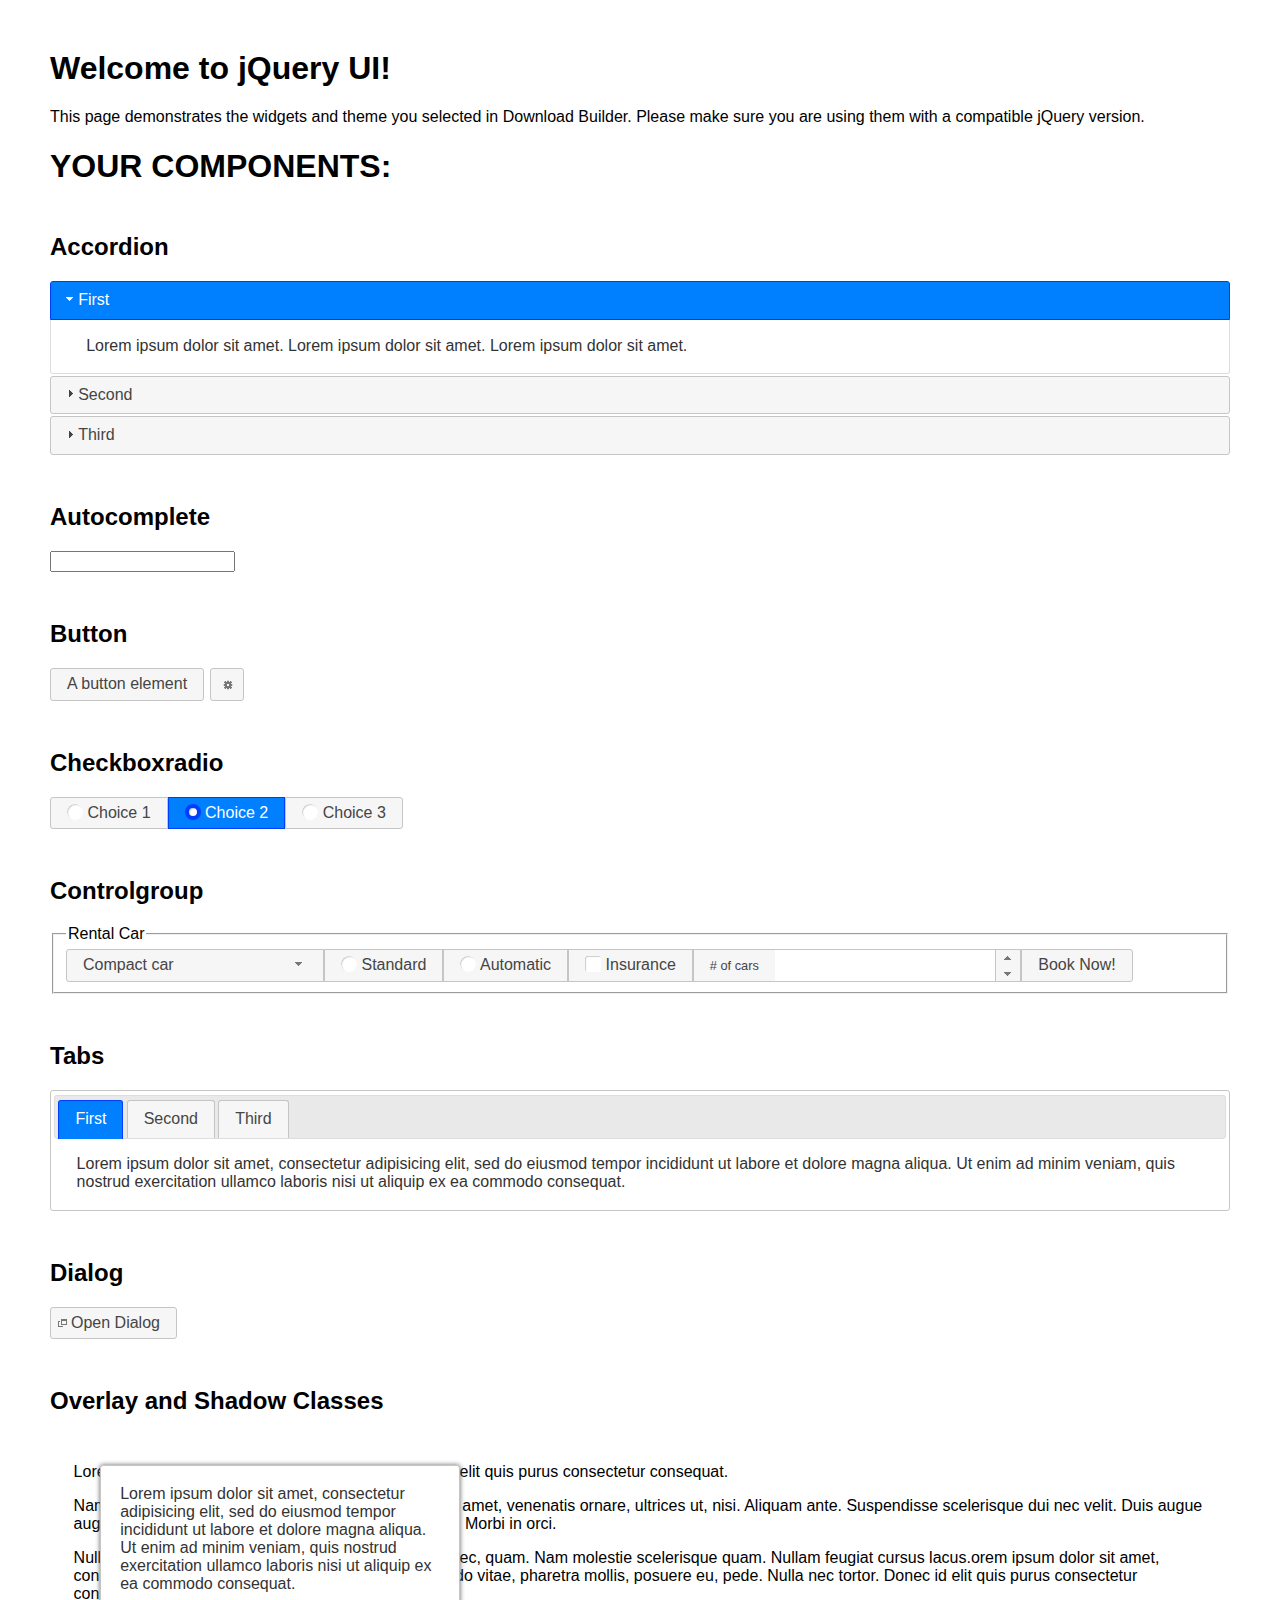
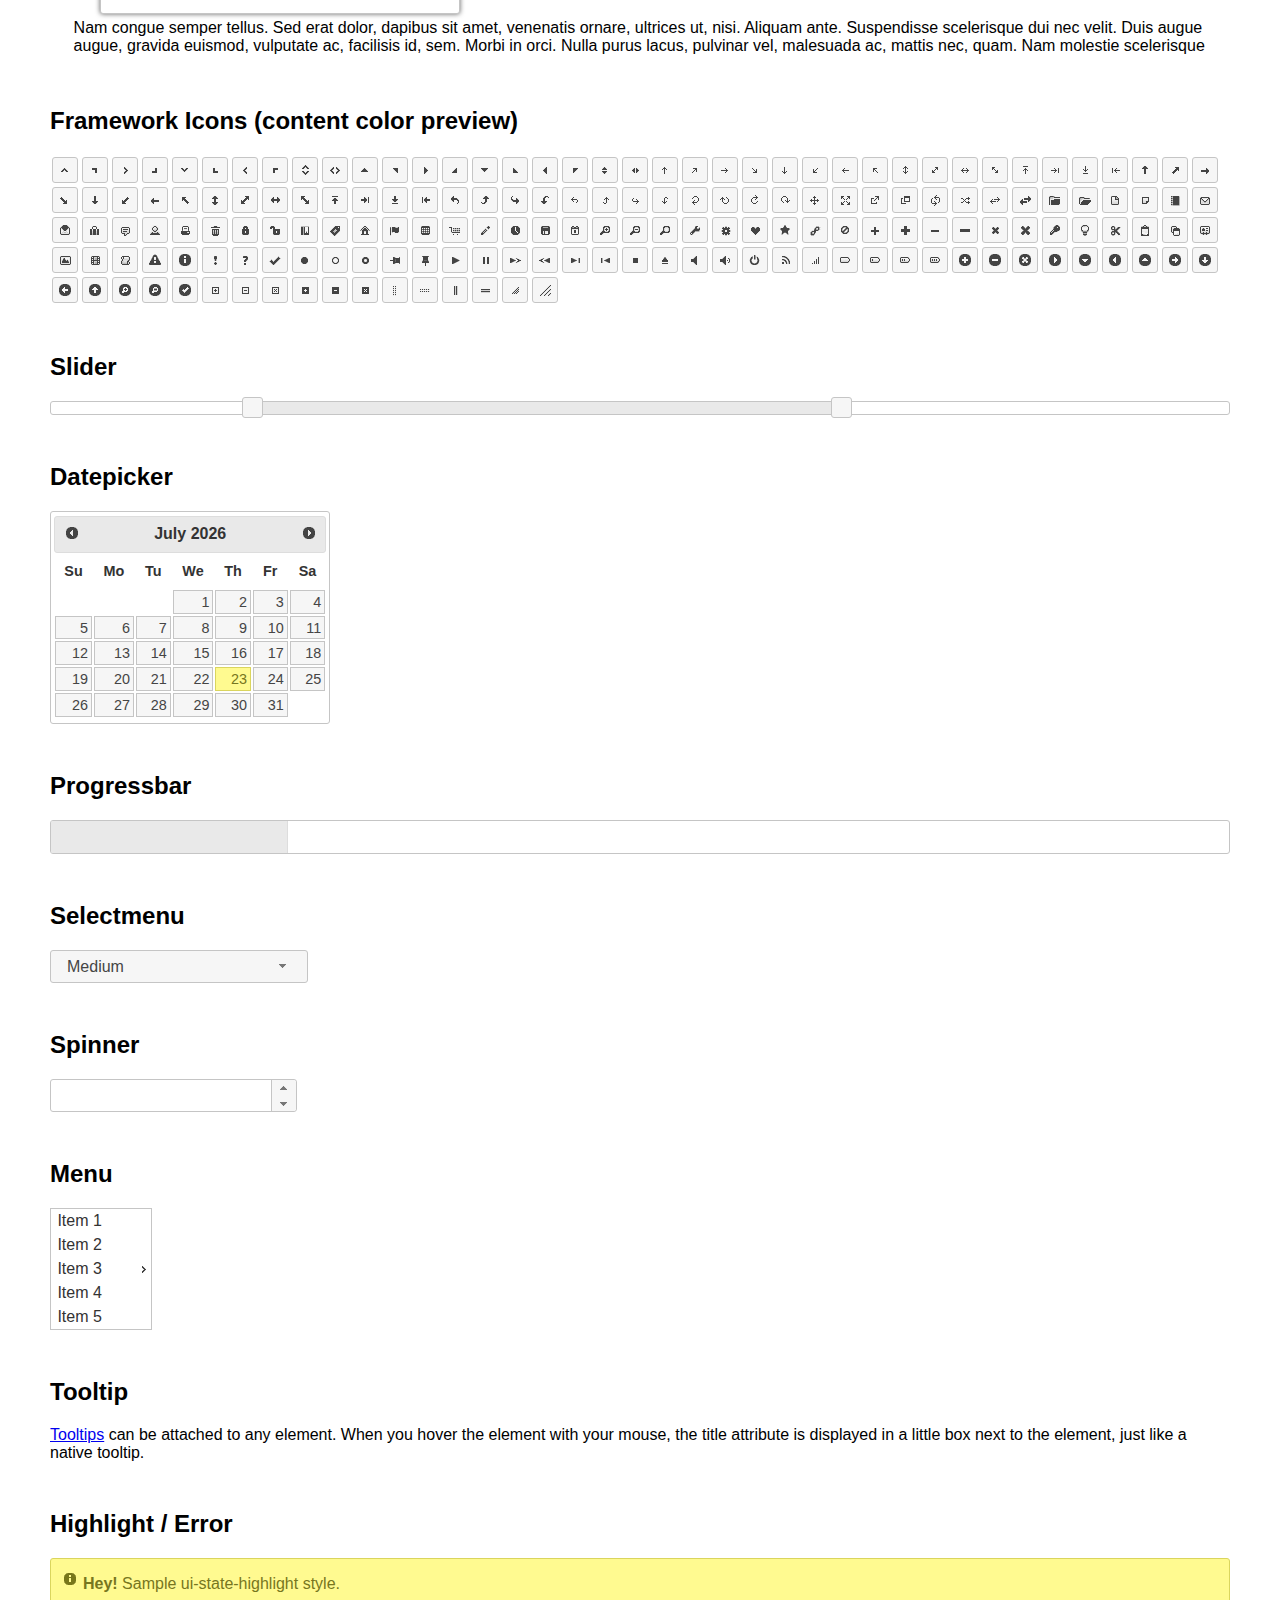
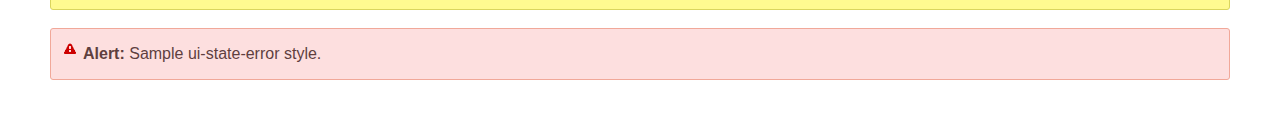
<file: 경북4과제/htdocs/public/js/jquery/jquery-ui-1.12.1/index.html>
<!doctype html>
<html lang="us">
<head>
	<meta charset="utf-8">
	<title>jQuery UI Example Page</title>
	<link href="jquery-ui.css" rel="stylesheet">
	<style>
	body{
		font-family: "Trebuchet MS", sans-serif;
		margin: 50px;
	}
	.demoHeaders {
		margin-top: 2em;
	}
	#dialog-link {
		padding: .4em 1em .4em 20px;
		text-decoration: none;
		position: relative;
	}
	#dialog-link span.ui-icon {
		margin: 0 5px 0 0;
		position: absolute;
		left: .2em;
		top: 50%;
		margin-top: -8px;
	}
	#icons {
		margin: 0;
		padding: 0;
	}
	#icons li {
		margin: 2px;
		position: relative;
		padding: 4px 0;
		cursor: pointer;
		float: left;
		list-style: none;
	}
	#icons span.ui-icon {
		float: left;
		margin: 0 4px;
	}
	.fakewindowcontain .ui-widget-overlay {
		position: absolute;
	}
	select {
		width: 200px;
	}
	</style>
</head>
<body>

<h1>Welcome to jQuery UI!</h1>

<div class="ui-widget">
	<p>This page demonstrates the widgets and theme you selected in Download Builder. Please make sure you are using them with a compatible jQuery version.</p>
</div>

<h1>YOUR COMPONENTS:</h1>


<!-- Accordion -->
<h2 class="demoHeaders">Accordion</h2>
<div id="accordion">
	<h3>First</h3>
	<div>Lorem ipsum dolor sit amet. Lorem ipsum dolor sit amet. Lorem ipsum dolor sit amet.</div>
	<h3>Second</h3>
	<div>Phasellus mattis tincidunt nibh.</div>
	<h3>Third</h3>
	<div>Nam dui erat, auctor a, dignissim quis.</div>
</div>



<!-- Autocomplete -->
<h2 class="demoHeaders">Autocomplete</h2>
<div>
	<input id="autocomplete" title="type &quot;a&quot;">
</div>



<!-- Button -->
<h2 class="demoHeaders">Button</h2>
<button id="button">A button element</button>
<button id="button-icon">An icon-only button</button>



<!-- Checkboxradio -->
<h2 class="demoHeaders">Checkboxradio</h2>
<form style="margin-top: 1em;">
	<div id="radioset">
		<input type="radio" id="radio1" name="radio"><label for="radio1">Choice 1</label>
		<input type="radio" id="radio2" name="radio" checked="checked"><label for="radio2">Choice 2</label>
		<input type="radio" id="radio3" name="radio"><label for="radio3">Choice 3</label>
	</div>
</form>



<!-- Controlgroup -->
<h2 class="demoHeaders">Controlgroup</h2>
<fieldset>
	<legend>Rental Car</legend>
	<div id="controlgroup">
		<select id="car-type">
			<option>Compact car</option>
			<option>Midsize car</option>
			<option>Full size car</option>
			<option>SUV</option>
			<option>Luxury</option>
			<option>Truck</option>
			<option>Van</option>
		</select>
		<label for="transmission-standard">Standard</label>
		<input type="radio" name="transmission" id="transmission-standard">
		<label for="transmission-automatic">Automatic</label>
		<input type="radio" name="transmission" id="transmission-automatic">
		<label for="insurance">Insurance</label>
		<input type="checkbox" name="insurance" id="insurance">
		<label for="horizontal-spinner" class="ui-controlgroup-label"># of cars</label>
		<input id="horizontal-spinner" class="ui-spinner-input">
		<button>Book Now!</button>
	</div>
</fieldset>



<!-- Tabs -->
<h2 class="demoHeaders">Tabs</h2>
<div id="tabs">
	<ul>
		<li><a href="#tabs-1">First</a></li>
		<li><a href="#tabs-2">Second</a></li>
		<li><a href="#tabs-3">Third</a></li>
	</ul>
	<div id="tabs-1">Lorem ipsum dolor sit amet, consectetur adipisicing elit, sed do eiusmod tempor incididunt ut labore et dolore magna aliqua. Ut enim ad minim veniam, quis nostrud exercitation ullamco laboris nisi ut aliquip ex ea commodo consequat.</div>
	<div id="tabs-2">Phasellus mattis tincidunt nibh. Cras orci urna, blandit id, pretium vel, aliquet ornare, felis. Maecenas scelerisque sem non nisl. Fusce sed lorem in enim dictum bibendum.</div>
	<div id="tabs-3">Nam dui erat, auctor a, dignissim quis, sollicitudin eu, felis. Pellentesque nisi urna, interdum eget, sagittis et, consequat vestibulum, lacus. Mauris porttitor ullamcorper augue.</div>
</div>



<h2 class="demoHeaders">Dialog</h2>
<p>
	<button id="dialog-link" class="ui-button ui-corner-all ui-widget">
		<span class="ui-icon ui-icon-newwin"></span>Open Dialog
	</button>
</p>

<h2 class="demoHeaders">Overlay and Shadow Classes</h2>
<div style="position: relative; width: 96%; height: 200px; padding:1% 2%; overflow:hidden;" class="fakewindowcontain">
	<p>Lorem ipsum dolor sit amet,  Nulla nec tortor. Donec id elit quis purus consectetur consequat. </p><p>Nam congue semper tellus. Sed erat dolor, dapibus sit amet, venenatis ornare, ultrices ut, nisi. Aliquam ante. Suspendisse scelerisque dui nec velit. Duis augue augue, gravida euismod, vulputate ac, facilisis id, sem. Morbi in orci. </p><p>Nulla purus lacus, pulvinar vel, malesuada ac, mattis nec, quam. Nam molestie scelerisque quam. Nullam feugiat cursus lacus.orem ipsum dolor sit amet, consectetur adipiscing elit. Donec libero risus, commodo vitae, pharetra mollis, posuere eu, pede. Nulla nec tortor. Donec id elit quis purus consectetur consequat. </p><p>Nam congue semper tellus. Sed erat dolor, dapibus sit amet, venenatis ornare, ultrices ut, nisi. Aliquam ante. Suspendisse scelerisque dui nec velit. Duis augue augue, gravida euismod, vulputate ac, facilisis id, sem. Morbi in orci. Nulla purus lacus, pulvinar vel, malesuada ac, mattis nec, quam. Nam molestie scelerisque quam. </p><p>Nullam feugiat cursus lacus.orem ipsum dolor sit amet, consectetur adipiscing elit. Donec libero risus, commodo vitae, pharetra mollis, posuere eu, pede. Nulla nec tortor. Donec id elit quis purus consectetur consequat. Nam congue semper tellus. Sed erat dolor, dapibus sit amet, venenatis ornare, ultrices ut, nisi. Aliquam ante. </p><p>Suspendisse scelerisque dui nec velit. Duis augue augue, gravida euismod, vulputate ac, facilisis id, sem. Morbi in orci. Nulla purus lacus, pulvinar vel, malesuada ac, mattis nec, quam. Nam molestie scelerisque quam. Nullam feugiat cursus lacus.orem ipsum dolor sit amet, consectetur adipiscing elit. Donec libero risus, commodo vitae, pharetra mollis, posuere eu, pede. Nulla nec tortor. Donec id elit quis purus consectetur consequat. Nam congue semper tellus. Sed erat dolor, dapibus sit amet, venenatis ornare, ultrices ut, nisi. </p>

	<!-- ui-dialog -->
	<div class="ui-widget-overlay ui-front"></div>
	<div style="position: absolute; width: 320px; left: 50px; top: 30px; padding: 1.2em" class="ui-widget ui-front ui-widget-content ui-corner-all ui-widget-shadow">
		Lorem ipsum dolor sit amet, consectetur adipisicing elit, sed do eiusmod tempor incididunt ut labore et dolore magna aliqua. Ut enim ad minim veniam, quis nostrud exercitation ullamco laboris nisi ut aliquip ex ea commodo consequat.
	</div>

</div>

<!-- ui-dialog -->
<div id="dialog" title="Dialog Title">
	<p>Lorem ipsum dolor sit amet, consectetur adipisicing elit, sed do eiusmod tempor incididunt ut labore et dolore magna aliqua. Ut enim ad minim veniam, quis nostrud exercitation ullamco laboris nisi ut aliquip ex ea commodo consequat.</p>
</div>



<h2 class="demoHeaders">Framework Icons (content color preview)</h2>
<ul id="icons" class="ui-widget ui-helper-clearfix">
	<li class="ui-state-default ui-corner-all" title=".ui-icon-caret-1-n"><span class="ui-icon ui-icon-caret-1-n"></span></li>
	<li class="ui-state-default ui-corner-all" title=".ui-icon-caret-1-ne"><span class="ui-icon ui-icon-caret-1-ne"></span></li>
	<li class="ui-state-default ui-corner-all" title=".ui-icon-caret-1-e"><span class="ui-icon ui-icon-caret-1-e"></span></li>
	<li class="ui-state-default ui-corner-all" title=".ui-icon-caret-1-se"><span class="ui-icon ui-icon-caret-1-se"></span></li>
	<li class="ui-state-default ui-corner-all" title=".ui-icon-caret-1-s"><span class="ui-icon ui-icon-caret-1-s"></span></li>
	<li class="ui-state-default ui-corner-all" title=".ui-icon-caret-1-sw"><span class="ui-icon ui-icon-caret-1-sw"></span></li>
	<li class="ui-state-default ui-corner-all" title=".ui-icon-caret-1-w"><span class="ui-icon ui-icon-caret-1-w"></span></li>
	<li class="ui-state-default ui-corner-all" title=".ui-icon-caret-1-nw"><span class="ui-icon ui-icon-caret-1-nw"></span></li>
	<li class="ui-state-default ui-corner-all" title=".ui-icon-caret-2-n-s"><span class="ui-icon ui-icon-caret-2-n-s"></span></li>
	<li class="ui-state-default ui-corner-all" title=".ui-icon-caret-2-e-w"><span class="ui-icon ui-icon-caret-2-e-w"></span></li>
	<li class="ui-state-default ui-corner-all" title=".ui-icon-triangle-1-n"><span class="ui-icon ui-icon-triangle-1-n"></span></li>
	<li class="ui-state-default ui-corner-all" title=".ui-icon-triangle-1-ne"><span class="ui-icon ui-icon-triangle-1-ne"></span></li>
	<li class="ui-state-default ui-corner-all" title=".ui-icon-triangle-1-e"><span class="ui-icon ui-icon-triangle-1-e"></span></li>
	<li class="ui-state-default ui-corner-all" title=".ui-icon-triangle-1-se"><span class="ui-icon ui-icon-triangle-1-se"></span></li>
	<li class="ui-state-default ui-corner-all" title=".ui-icon-triangle-1-s"><span class="ui-icon ui-icon-triangle-1-s"></span></li>
	<li class="ui-state-default ui-corner-all" title=".ui-icon-triangle-1-sw"><span class="ui-icon ui-icon-triangle-1-sw"></span></li>
	<li class="ui-state-default ui-corner-all" title=".ui-icon-triangle-1-w"><span class="ui-icon ui-icon-triangle-1-w"></span></li>
	<li class="ui-state-default ui-corner-all" title=".ui-icon-triangle-1-nw"><span class="ui-icon ui-icon-triangle-1-nw"></span></li>
	<li class="ui-state-default ui-corner-all" title=".ui-icon-triangle-2-n-s"><span class="ui-icon ui-icon-triangle-2-n-s"></span></li>
	<li class="ui-state-default ui-corner-all" title=".ui-icon-triangle-2-e-w"><span class="ui-icon ui-icon-triangle-2-e-w"></span></li>
	<li class="ui-state-default ui-corner-all" title=".ui-icon-arrow-1-n"><span class="ui-icon ui-icon-arrow-1-n"></span></li>
	<li class="ui-state-default ui-corner-all" title=".ui-icon-arrow-1-ne"><span class="ui-icon ui-icon-arrow-1-ne"></span></li>
	<li class="ui-state-default ui-corner-all" title=".ui-icon-arrow-1-e"><span class="ui-icon ui-icon-arrow-1-e"></span></li>
	<li class="ui-state-default ui-corner-all" title=".ui-icon-arrow-1-se"><span class="ui-icon ui-icon-arrow-1-se"></span></li>
	<li class="ui-state-default ui-corner-all" title=".ui-icon-arrow-1-s"><span class="ui-icon ui-icon-arrow-1-s"></span></li>
	<li class="ui-state-default ui-corner-all" title=".ui-icon-arrow-1-sw"><span class="ui-icon ui-icon-arrow-1-sw"></span></li>
	<li class="ui-state-default ui-corner-all" title=".ui-icon-arrow-1-w"><span class="ui-icon ui-icon-arrow-1-w"></span></li>
	<li class="ui-state-default ui-corner-all" title=".ui-icon-arrow-1-nw"><span class="ui-icon ui-icon-arrow-1-nw"></span></li>
	<li class="ui-state-default ui-corner-all" title=".ui-icon-arrow-2-n-s"><span class="ui-icon ui-icon-arrow-2-n-s"></span></li>
	<li class="ui-state-default ui-corner-all" title=".ui-icon-arrow-2-ne-sw"><span class="ui-icon ui-icon-arrow-2-ne-sw"></span></li>
	<li class="ui-state-default ui-corner-all" title=".ui-icon-arrow-2-e-w"><span class="ui-icon ui-icon-arrow-2-e-w"></span></li>
	<li class="ui-state-default ui-corner-all" title=".ui-icon-arrow-2-se-nw"><span class="ui-icon ui-icon-arrow-2-se-nw"></span></li>
	<li class="ui-state-default ui-corner-all" title=".ui-icon-arrowstop-1-n"><span class="ui-icon ui-icon-arrowstop-1-n"></span></li>
	<li class="ui-state-default ui-corner-all" title=".ui-icon-arrowstop-1-e"><span class="ui-icon ui-icon-arrowstop-1-e"></span></li>
	<li class="ui-state-default ui-corner-all" title=".ui-icon-arrowstop-1-s"><span class="ui-icon ui-icon-arrowstop-1-s"></span></li>
	<li class="ui-state-default ui-corner-all" title=".ui-icon-arrowstop-1-w"><span class="ui-icon ui-icon-arrowstop-1-w"></span></li>
	<li class="ui-state-default ui-corner-all" title=".ui-icon-arrowthick-1-n"><span class="ui-icon ui-icon-arrowthick-1-n"></span></li>
	<li class="ui-state-default ui-corner-all" title=".ui-icon-arrowthick-1-ne"><span class="ui-icon ui-icon-arrowthick-1-ne"></span></li>
	<li class="ui-state-default ui-corner-all" title=".ui-icon-arrowthick-1-e"><span class="ui-icon ui-icon-arrowthick-1-e"></span></li>
	<li class="ui-state-default ui-corner-all" title=".ui-icon-arrowthick-1-se"><span class="ui-icon ui-icon-arrowthick-1-se"></span></li>
	<li class="ui-state-default ui-corner-all" title=".ui-icon-arrowthick-1-s"><span class="ui-icon ui-icon-arrowthick-1-s"></span></li>
	<li class="ui-state-default ui-corner-all" title=".ui-icon-arrowthick-1-sw"><span class="ui-icon ui-icon-arrowthick-1-sw"></span></li>
	<li class="ui-state-default ui-corner-all" title=".ui-icon-arrowthick-1-w"><span class="ui-icon ui-icon-arrowthick-1-w"></span></li>
	<li class="ui-state-default ui-corner-all" title=".ui-icon-arrowthick-1-nw"><span class="ui-icon ui-icon-arrowthick-1-nw"></span></li>
	<li class="ui-state-default ui-corner-all" title=".ui-icon-arrowthick-2-n-s"><span class="ui-icon ui-icon-arrowthick-2-n-s"></span></li>
	<li class="ui-state-default ui-corner-all" title=".ui-icon-arrowthick-2-ne-sw"><span class="ui-icon ui-icon-arrowthick-2-ne-sw"></span></li>
	<li class="ui-state-default ui-corner-all" title=".ui-icon-arrowthick-2-e-w"><span class="ui-icon ui-icon-arrowthick-2-e-w"></span></li>
	<li class="ui-state-default ui-corner-all" title=".ui-icon-arrowthick-2-se-nw"><span class="ui-icon ui-icon-arrowthick-2-se-nw"></span></li>
	<li class="ui-state-default ui-corner-all" title=".ui-icon-arrowthickstop-1-n"><span class="ui-icon ui-icon-arrowthickstop-1-n"></span></li>
	<li class="ui-state-default ui-corner-all" title=".ui-icon-arrowthickstop-1-e"><span class="ui-icon ui-icon-arrowthickstop-1-e"></span></li>
	<li class="ui-state-default ui-corner-all" title=".ui-icon-arrowthickstop-1-s"><span class="ui-icon ui-icon-arrowthickstop-1-s"></span></li>
	<li class="ui-state-default ui-corner-all" title=".ui-icon-arrowthickstop-1-w"><span class="ui-icon ui-icon-arrowthickstop-1-w"></span></li>
	<li class="ui-state-default ui-corner-all" title=".ui-icon-arrowreturnthick-1-w"><span class="ui-icon ui-icon-arrowreturnthick-1-w"></span></li>
	<li class="ui-state-default ui-corner-all" title=".ui-icon-arrowreturnthick-1-n"><span class="ui-icon ui-icon-arrowreturnthick-1-n"></span></li>
	<li class="ui-state-default ui-corner-all" title=".ui-icon-arrowreturnthick-1-e"><span class="ui-icon ui-icon-arrowreturnthick-1-e"></span></li>
	<li class="ui-state-default ui-corner-all" title=".ui-icon-arrowreturnthick-1-s"><span class="ui-icon ui-icon-arrowreturnthick-1-s"></span></li>
	<li class="ui-state-default ui-corner-all" title=".ui-icon-arrowreturn-1-w"><span class="ui-icon ui-icon-arrowreturn-1-w"></span></li>
	<li class="ui-state-default ui-corner-all" title=".ui-icon-arrowreturn-1-n"><span class="ui-icon ui-icon-arrowreturn-1-n"></span></li>
	<li class="ui-state-default ui-corner-all" title=".ui-icon-arrowreturn-1-e"><span class="ui-icon ui-icon-arrowreturn-1-e"></span></li>
	<li class="ui-state-default ui-corner-all" title=".ui-icon-arrowreturn-1-s"><span class="ui-icon ui-icon-arrowreturn-1-s"></span></li>
	<li class="ui-state-default ui-corner-all" title=".ui-icon-arrowrefresh-1-w"><span class="ui-icon ui-icon-arrowrefresh-1-w"></span></li>
	<li class="ui-state-default ui-corner-all" title=".ui-icon-arrowrefresh-1-n"><span class="ui-icon ui-icon-arrowrefresh-1-n"></span></li>
	<li class="ui-state-default ui-corner-all" title=".ui-icon-arrowrefresh-1-e"><span class="ui-icon ui-icon-arrowrefresh-1-e"></span></li>
	<li class="ui-state-default ui-corner-all" title=".ui-icon-arrowrefresh-1-s"><span class="ui-icon ui-icon-arrowrefresh-1-s"></span></li>
	<li class="ui-state-default ui-corner-all" title=".ui-icon-arrow-4"><span class="ui-icon ui-icon-arrow-4"></span></li>
	<li class="ui-state-default ui-corner-all" title=".ui-icon-arrow-4-diag"><span class="ui-icon ui-icon-arrow-4-diag"></span></li>
	<li class="ui-state-default ui-corner-all" title=".ui-icon-extlink"><span class="ui-icon ui-icon-extlink"></span></li>
	<li class="ui-state-default ui-corner-all" title=".ui-icon-newwin"><span class="ui-icon ui-icon-newwin"></span></li>
	<li class="ui-state-default ui-corner-all" title=".ui-icon-refresh"><span class="ui-icon ui-icon-refresh"></span></li>
	<li class="ui-state-default ui-corner-all" title=".ui-icon-shuffle"><span class="ui-icon ui-icon-shuffle"></span></li>
	<li class="ui-state-default ui-corner-all" title=".ui-icon-transfer-e-w"><span class="ui-icon ui-icon-transfer-e-w"></span></li>
	<li class="ui-state-default ui-corner-all" title=".ui-icon-transferthick-e-w"><span class="ui-icon ui-icon-transferthick-e-w"></span></li>
	<li class="ui-state-default ui-corner-all" title=".ui-icon-folder-collapsed"><span class="ui-icon ui-icon-folder-collapsed"></span></li>
	<li class="ui-state-default ui-corner-all" title=".ui-icon-folder-open"><span class="ui-icon ui-icon-folder-open"></span></li>
	<li class="ui-state-default ui-corner-all" title=".ui-icon-document"><span class="ui-icon ui-icon-document"></span></li>
	<li class="ui-state-default ui-corner-all" title=".ui-icon-document-b"><span class="ui-icon ui-icon-document-b"></span></li>
	<li class="ui-state-default ui-corner-all" title=".ui-icon-note"><span class="ui-icon ui-icon-note"></span></li>
	<li class="ui-state-default ui-corner-all" title=".ui-icon-mail-closed"><span class="ui-icon ui-icon-mail-closed"></span></li>
	<li class="ui-state-default ui-corner-all" title=".ui-icon-mail-open"><span class="ui-icon ui-icon-mail-open"></span></li>
	<li class="ui-state-default ui-corner-all" title=".ui-icon-suitcase"><span class="ui-icon ui-icon-suitcase"></span></li>
	<li class="ui-state-default ui-corner-all" title=".ui-icon-comment"><span class="ui-icon ui-icon-comment"></span></li>
	<li class="ui-state-default ui-corner-all" title=".ui-icon-person"><span class="ui-icon ui-icon-person"></span></li>
	<li class="ui-state-default ui-corner-all" title=".ui-icon-print"><span class="ui-icon ui-icon-print"></span></li>
	<li class="ui-state-default ui-corner-all" title=".ui-icon-trash"><span class="ui-icon ui-icon-trash"></span></li>
	<li class="ui-state-default ui-corner-all" title=".ui-icon-locked"><span class="ui-icon ui-icon-locked"></span></li>
	<li class="ui-state-default ui-corner-all" title=".ui-icon-unlocked"><span class="ui-icon ui-icon-unlocked"></span></li>
	<li class="ui-state-default ui-corner-all" title=".ui-icon-bookmark"><span class="ui-icon ui-icon-bookmark"></span></li>
	<li class="ui-state-default ui-corner-all" title=".ui-icon-tag"><span class="ui-icon ui-icon-tag"></span></li>
	<li class="ui-state-default ui-corner-all" title=".ui-icon-home"><span class="ui-icon ui-icon-home"></span></li>
	<li class="ui-state-default ui-corner-all" title=".ui-icon-flag"><span class="ui-icon ui-icon-flag"></span></li>
	<li class="ui-state-default ui-corner-all" title=".ui-icon-calculator"><span class="ui-icon ui-icon-calculator"></span></li>
	<li class="ui-state-default ui-corner-all" title=".ui-icon-cart"><span class="ui-icon ui-icon-cart"></span></li>
	<li class="ui-state-default ui-corner-all" title=".ui-icon-pencil"><span class="ui-icon ui-icon-pencil"></span></li>
	<li class="ui-state-default ui-corner-all" title=".ui-icon-clock"><span class="ui-icon ui-icon-clock"></span></li>
	<li class="ui-state-default ui-corner-all" title=".ui-icon-disk"><span class="ui-icon ui-icon-disk"></span></li>
	<li class="ui-state-default ui-corner-all" title=".ui-icon-calendar"><span class="ui-icon ui-icon-calendar"></span></li>
	<li class="ui-state-default ui-corner-all" title=".ui-icon-zoomin"><span class="ui-icon ui-icon-zoomin"></span></li>
	<li class="ui-state-default ui-corner-all" title=".ui-icon-zoomout"><span class="ui-icon ui-icon-zoomout"></span></li>
	<li class="ui-state-default ui-corner-all" title=".ui-icon-search"><span class="ui-icon ui-icon-search"></span></li>
	<li class="ui-state-default ui-corner-all" title=".ui-icon-wrench"><span class="ui-icon ui-icon-wrench"></span></li>
	<li class="ui-state-default ui-corner-all" title=".ui-icon-gear"><span class="ui-icon ui-icon-gear"></span></li>
	<li class="ui-state-default ui-corner-all" title=".ui-icon-heart"><span class="ui-icon ui-icon-heart"></span></li>
	<li class="ui-state-default ui-corner-all" title=".ui-icon-star"><span class="ui-icon ui-icon-star"></span></li>
	<li class="ui-state-default ui-corner-all" title=".ui-icon-link"><span class="ui-icon ui-icon-link"></span></li>
	<li class="ui-state-default ui-corner-all" title=".ui-icon-cancel"><span class="ui-icon ui-icon-cancel"></span></li>
	<li class="ui-state-default ui-corner-all" title=".ui-icon-plus"><span class="ui-icon ui-icon-plus"></span></li>
	<li class="ui-state-default ui-corner-all" title=".ui-icon-plusthick"><span class="ui-icon ui-icon-plusthick"></span></li>
	<li class="ui-state-default ui-corner-all" title=".ui-icon-minus"><span class="ui-icon ui-icon-minus"></span></li>
	<li class="ui-state-default ui-corner-all" title=".ui-icon-minusthick"><span class="ui-icon ui-icon-minusthick"></span></li>
	<li class="ui-state-default ui-corner-all" title=".ui-icon-close"><span class="ui-icon ui-icon-close"></span></li>
	<li class="ui-state-default ui-corner-all" title=".ui-icon-closethick"><span class="ui-icon ui-icon-closethick"></span></li>
	<li class="ui-state-default ui-corner-all" title=".ui-icon-key"><span class="ui-icon ui-icon-key"></span></li>
	<li class="ui-state-default ui-corner-all" title=".ui-icon-lightbulb"><span class="ui-icon ui-icon-lightbulb"></span></li>
	<li class="ui-state-default ui-corner-all" title=".ui-icon-scissors"><span class="ui-icon ui-icon-scissors"></span></li>
	<li class="ui-state-default ui-corner-all" title=".ui-icon-clipboard"><span class="ui-icon ui-icon-clipboard"></span></li>
	<li class="ui-state-default ui-corner-all" title=".ui-icon-copy"><span class="ui-icon ui-icon-copy"></span></li>
	<li class="ui-state-default ui-corner-all" title=".ui-icon-contact"><span class="ui-icon ui-icon-contact"></span></li>
	<li class="ui-state-default ui-corner-all" title=".ui-icon-image"><span class="ui-icon ui-icon-image"></span></li>
	<li class="ui-state-default ui-corner-all" title=".ui-icon-video"><span class="ui-icon ui-icon-video"></span></li>
	<li class="ui-state-default ui-corner-all" title=".ui-icon-script"><span class="ui-icon ui-icon-script"></span></li>
	<li class="ui-state-default ui-corner-all" title=".ui-icon-alert"><span class="ui-icon ui-icon-alert"></span></li>
	<li class="ui-state-default ui-corner-all" title=".ui-icon-info"><span class="ui-icon ui-icon-info"></span></li>
	<li class="ui-state-default ui-corner-all" title=".ui-icon-notice"><span class="ui-icon ui-icon-notice"></span></li>
	<li class="ui-state-default ui-corner-all" title=".ui-icon-help"><span class="ui-icon ui-icon-help"></span></li>
	<li class="ui-state-default ui-corner-all" title=".ui-icon-check"><span class="ui-icon ui-icon-check"></span></li>
	<li class="ui-state-default ui-corner-all" title=".ui-icon-bullet"><span class="ui-icon ui-icon-bullet"></span></li>
	<li class="ui-state-default ui-corner-all" title=".ui-icon-radio-off"><span class="ui-icon ui-icon-radio-off"></span></li>
	<li class="ui-state-default ui-corner-all" title=".ui-icon-radio-on"><span class="ui-icon ui-icon-radio-on"></span></li>
	<li class="ui-state-default ui-corner-all" title=".ui-icon-pin-w"><span class="ui-icon ui-icon-pin-w"></span></li>
	<li class="ui-state-default ui-corner-all" title=".ui-icon-pin-s"><span class="ui-icon ui-icon-pin-s"></span></li>
	<li class="ui-state-default ui-corner-all" title=".ui-icon-play"><span class="ui-icon ui-icon-play"></span></li>
	<li class="ui-state-default ui-corner-all" title=".ui-icon-pause"><span class="ui-icon ui-icon-pause"></span></li>
	<li class="ui-state-default ui-corner-all" title=".ui-icon-seek-next"><span class="ui-icon ui-icon-seek-next"></span></li>
	<li class="ui-state-default ui-corner-all" title=".ui-icon-seek-prev"><span class="ui-icon ui-icon-seek-prev"></span></li>
	<li class="ui-state-default ui-corner-all" title=".ui-icon-seek-end"><span class="ui-icon ui-icon-seek-end"></span></li>
	<li class="ui-state-default ui-corner-all" title=".ui-icon-seek-first"><span class="ui-icon ui-icon-seek-first"></span></li>
	<li class="ui-state-default ui-corner-all" title=".ui-icon-stop"><span class="ui-icon ui-icon-stop"></span></li>
	<li class="ui-state-default ui-corner-all" title=".ui-icon-eject"><span class="ui-icon ui-icon-eject"></span></li>
	<li class="ui-state-default ui-corner-all" title=".ui-icon-volume-off"><span class="ui-icon ui-icon-volume-off"></span></li>
	<li class="ui-state-default ui-corner-all" title=".ui-icon-volume-on"><span class="ui-icon ui-icon-volume-on"></span></li>
	<li class="ui-state-default ui-corner-all" title=".ui-icon-power"><span class="ui-icon ui-icon-power"></span></li>
	<li class="ui-state-default ui-corner-all" title=".ui-icon-signal-diag"><span class="ui-icon ui-icon-signal-diag"></span></li>
	<li class="ui-state-default ui-corner-all" title=".ui-icon-signal"><span class="ui-icon ui-icon-signal"></span></li>
	<li class="ui-state-default ui-corner-all" title=".ui-icon-battery-0"><span class="ui-icon ui-icon-battery-0"></span></li>
	<li class="ui-state-default ui-corner-all" title=".ui-icon-battery-1"><span class="ui-icon ui-icon-battery-1"></span></li>
	<li class="ui-state-default ui-corner-all" title=".ui-icon-battery-2"><span class="ui-icon ui-icon-battery-2"></span></li>
	<li class="ui-state-default ui-corner-all" title=".ui-icon-battery-3"><span class="ui-icon ui-icon-battery-3"></span></li>
	<li class="ui-state-default ui-corner-all" title=".ui-icon-circle-plus"><span class="ui-icon ui-icon-circle-plus"></span></li>
	<li class="ui-state-default ui-corner-all" title=".ui-icon-circle-minus"><span class="ui-icon ui-icon-circle-minus"></span></li>
	<li class="ui-state-default ui-corner-all" title=".ui-icon-circle-close"><span class="ui-icon ui-icon-circle-close"></span></li>
	<li class="ui-state-default ui-corner-all" title=".ui-icon-circle-triangle-e"><span class="ui-icon ui-icon-circle-triangle-e"></span></li>
	<li class="ui-state-default ui-corner-all" title=".ui-icon-circle-triangle-s"><span class="ui-icon ui-icon-circle-triangle-s"></span></li>
	<li class="ui-state-default ui-corner-all" title=".ui-icon-circle-triangle-w"><span class="ui-icon ui-icon-circle-triangle-w"></span></li>
	<li class="ui-state-default ui-corner-all" title=".ui-icon-circle-triangle-n"><span class="ui-icon ui-icon-circle-triangle-n"></span></li>
	<li class="ui-state-default ui-corner-all" title=".ui-icon-circle-arrow-e"><span class="ui-icon ui-icon-circle-arrow-e"></span></li>
	<li class="ui-state-default ui-corner-all" title=".ui-icon-circle-arrow-s"><span class="ui-icon ui-icon-circle-arrow-s"></span></li>
	<li class="ui-state-default ui-corner-all" title=".ui-icon-circle-arrow-w"><span class="ui-icon ui-icon-circle-arrow-w"></span></li>
	<li class="ui-state-default ui-corner-all" title=".ui-icon-circle-arrow-n"><span class="ui-icon ui-icon-circle-arrow-n"></span></li>
	<li class="ui-state-default ui-corner-all" title=".ui-icon-circle-zoomin"><span class="ui-icon ui-icon-circle-zoomin"></span></li>
	<li class="ui-state-default ui-corner-all" title=".ui-icon-circle-zoomout"><span class="ui-icon ui-icon-circle-zoomout"></span></li>
	<li class="ui-state-default ui-corner-all" title=".ui-icon-circle-check"><span class="ui-icon ui-icon-circle-check"></span></li>
	<li class="ui-state-default ui-corner-all" title=".ui-icon-circlesmall-plus"><span class="ui-icon ui-icon-circlesmall-plus"></span></li>
	<li class="ui-state-default ui-corner-all" title=".ui-icon-circlesmall-minus"><span class="ui-icon ui-icon-circlesmall-minus"></span></li>
	<li class="ui-state-default ui-corner-all" title=".ui-icon-circlesmall-close"><span class="ui-icon ui-icon-circlesmall-close"></span></li>
	<li class="ui-state-default ui-corner-all" title=".ui-icon-squaresmall-plus"><span class="ui-icon ui-icon-squaresmall-plus"></span></li>
	<li class="ui-state-default ui-corner-all" title=".ui-icon-squaresmall-minus"><span class="ui-icon ui-icon-squaresmall-minus"></span></li>
	<li class="ui-state-default ui-corner-all" title=".ui-icon-squaresmall-close"><span class="ui-icon ui-icon-squaresmall-close"></span></li>
	<li class="ui-state-default ui-corner-all" title=".ui-icon-grip-dotted-vertical"><span class="ui-icon ui-icon-grip-dotted-vertical"></span></li>
	<li class="ui-state-default ui-corner-all" title=".ui-icon-grip-dotted-horizontal"><span class="ui-icon ui-icon-grip-dotted-horizontal"></span></li>
	<li class="ui-state-default ui-corner-all" title=".ui-icon-grip-solid-vertical"><span class="ui-icon ui-icon-grip-solid-vertical"></span></li>
	<li class="ui-state-default ui-corner-all" title=".ui-icon-grip-solid-horizontal"><span class="ui-icon ui-icon-grip-solid-horizontal"></span></li>
	<li class="ui-state-default ui-corner-all" title=".ui-icon-gripsmall-diagonal-se"><span class="ui-icon ui-icon-gripsmall-diagonal-se"></span></li>
	<li class="ui-state-default ui-corner-all" title=".ui-icon-grip-diagonal-se"><span class="ui-icon ui-icon-grip-diagonal-se"></span></li>
</ul>


<!-- Slider -->
<h2 class="demoHeaders">Slider</h2>
<div id="slider"></div>



<!-- Datepicker -->
<h2 class="demoHeaders">Datepicker</h2>
<div id="datepicker"></div>



<!-- Progressbar -->
<h2 class="demoHeaders">Progressbar</h2>
<div id="progressbar"></div>



<!-- Progressbar -->
<h2 class="demoHeaders">Selectmenu</h2>
<select id="selectmenu">
	<option>Slower</option>
	<option>Slow</option>
	<option selected="selected">Medium</option>
	<option>Fast</option>
	<option>Faster</option>
</select>



<!-- Spinner -->
<h2 class="demoHeaders">Spinner</h2>
<input id="spinner">



<!-- Menu -->
<h2 class="demoHeaders">Menu</h2>
<ul style="width:100px;" id="menu">
	<li><div>Item 1</div></li>
	<li><div>Item 2</div></li>
	<li><div>Item 3</div>
		<ul>
			<li><div>Item 3-1</div></li>
			<li><div>Item 3-2</div></li>
			<li><div>Item 3-3</div></li>
			<li><div>Item 3-4</div></li>
			<li><div>Item 3-5</div></li>
		</ul>
	</li>
	<li><div>Item 4</div></li>
	<li><div>Item 5</div></li>
</ul>



<!-- Tooltip -->
<h2 class="demoHeaders">Tooltip</h2>
<p id="tooltip">
	<a href="#" title="That&apos;s what this widget is">Tooltips</a> can be attached to any element. When you hover
the element with your mouse, the title attribute is displayed in a little box next to the element, just like a native tooltip.
</p>


<!-- Highlight / Error -->
<h2 class="demoHeaders">Highlight / Error</h2>
<div class="ui-widget">
	<div class="ui-state-highlight ui-corner-all" style="margin-top: 20px; padding: 0 .7em;">
		<p><span class="ui-icon ui-icon-info" style="float: left; margin-right: .3em;"></span>
		<strong>Hey!</strong> Sample ui-state-highlight style.</p>
	</div>
</div>
<br>
<div class="ui-widget">
	<div class="ui-state-error ui-corner-all" style="padding: 0 .7em;">
		<p><span class="ui-icon ui-icon-alert" style="float: left; margin-right: .3em;"></span>
		<strong>Alert:</strong> Sample ui-state-error style.</p>
	</div>
</div>

<script src="external/jquery/jquery.js"></script>
<script src="jquery-ui.js"></script>
<script>

$( "#accordion" ).accordion();



var availableTags = [
	"ActionScript",
	"AppleScript",
	"Asp",
	"BASIC",
	"C",
	"C++",
	"Clojure",
	"COBOL",
	"ColdFusion",
	"Erlang",
	"Fortran",
	"Groovy",
	"Haskell",
	"Java",
	"JavaScript",
	"Lisp",
	"Perl",
	"PHP",
	"Python",
	"Ruby",
	"Scala",
	"Scheme"
];
$( "#autocomplete" ).autocomplete({
	source: availableTags
});



$( "#button" ).button();
$( "#button-icon" ).button({
	icon: "ui-icon-gear",
	showLabel: false
});



$( "#radioset" ).buttonset();



$( "#controlgroup" ).controlgroup();



$( "#tabs" ).tabs();



$( "#dialog" ).dialog({
	autoOpen: false,
	width: 400,
	buttons: [
		{
			text: "Ok",
			click: function() {
				$( this ).dialog( "close" );
			}
		},
		{
			text: "Cancel",
			click: function() {
				$( this ).dialog( "close" );
			}
		}
	]
});

// Link to open the dialog
$( "#dialog-link" ).click(function( event ) {
	$( "#dialog" ).dialog( "open" );
	event.preventDefault();
});



$( "#datepicker" ).datepicker({
	inline: true
});



$( "#slider" ).slider({
	range: true,
	values: [ 17, 67 ]
});



$( "#progressbar" ).progressbar({
	value: 20
});



$( "#spinner" ).spinner();



$( "#menu" ).menu();



$( "#tooltip" ).tooltip();



$( "#selectmenu" ).selectmenu();


// Hover states on the static widgets
$( "#dialog-link, #icons li" ).hover(
	function() {
		$( this ).addClass( "ui-state-hover" );
	},
	function() {
		$( this ).removeClass( "ui-state-hover" );
	}
);
</script>
</body>
</html>
</file>
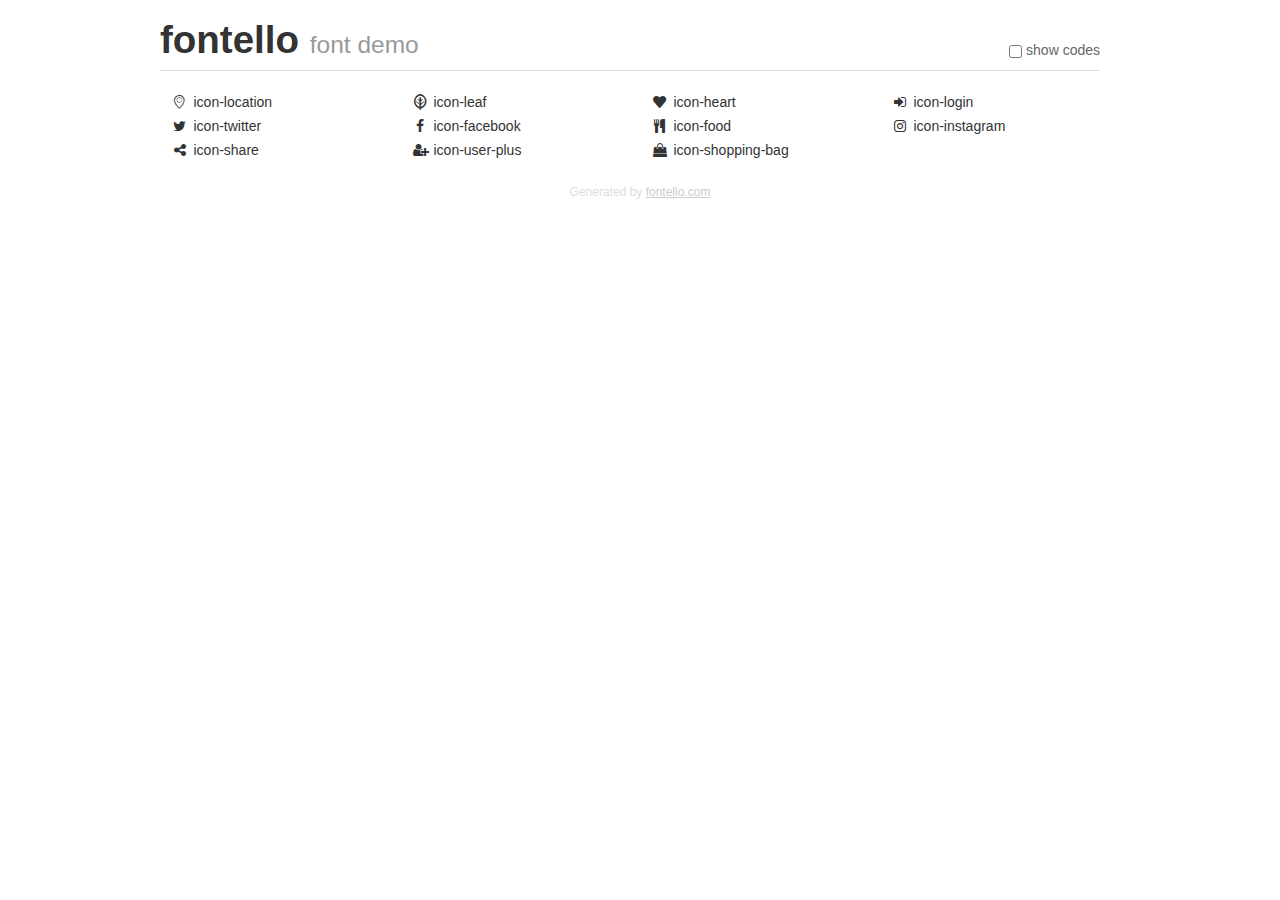
<file: 대회작품/128_Module_2/fontello/demo.html>
<!DOCTYPE html>
<html>
  <head><!--[if lt IE 9]><script language="javascript" type="text/javascript" src="//html5shim.googlecode.com/svn/trunk/html5.js"></script><![endif]-->
    <meta charset="UTF-8"><style>/*
 * Bootstrap v2.2.1
 *
 * Copyright 2012 Twitter, Inc
 * Licensed under the Apache License v2.0
 * http://www.apache.org/licenses/LICENSE-2.0
 *
 * Designed and built with all the love in the world @twitter by @mdo and @fat.
 */
.clearfix {
  *zoom: 1;
}
.clearfix:before,
.clearfix:after {
  display: table;
  content: "";
  line-height: 0;
}
.clearfix:after {
  clear: both;
}
html {
  font-size: 100%;
  -webkit-text-size-adjust: 100%;
  -ms-text-size-adjust: 100%;
}
a:focus {
  outline: thin dotted #333;
  outline: 5px auto -webkit-focus-ring-color;
  outline-offset: -2px;
}
a:hover,
a:active {
  outline: 0;
}
button,
input,
select,
textarea {
  margin: 0;
  font-size: 100%;
  vertical-align: middle;
}
button,
input {
  *overflow: visible;
  line-height: normal;
}
button::-moz-focus-inner,
input::-moz-focus-inner {
  padding: 0;
  border: 0;
}
body {
  margin: 0;
  font-family: "Helvetica Neue", Helvetica, Arial, sans-serif;
  font-size: 14px;
  line-height: 20px;
  color: #333;
  background-color: #fff;
}
a {
  color: #08c;
  text-decoration: none;
}
a:hover {
  color: #005580;
  text-decoration: underline;
}
.row {
  margin-left: -20px;
  *zoom: 1;
}
.row:before,
.row:after {
  display: table;
  content: "";
  line-height: 0;
}
.row:after {
  clear: both;
}
[class*="span"] {
  float: left;
  min-height: 1px;
  margin-left: 20px;
}
.container,
.navbar-static-top .container,
.navbar-fixed-top .container,
.navbar-fixed-bottom .container {
  width: 940px;
}
.span12 {
  width: 940px;
}
.span11 {
  width: 860px;
}
.span10 {
  width: 780px;
}
.span9 {
  width: 700px;
}
.span8 {
  width: 620px;
}
.span7 {
  width: 540px;
}
.span6 {
  width: 460px;
}
.span5 {
  width: 380px;
}
.span4 {
  width: 300px;
}
.span3 {
  width: 220px;
}
.span2 {
  width: 140px;
}
.span1 {
  width: 60px;
}
[class*="span"].pull-right,
.row-fluid [class*="span"].pull-right {
  float: right;
}
.container {
  margin-right: auto;
  margin-left: auto;
  *zoom: 1;
}
.container:before,
.container:after {
  display: table;
  content: "";
  line-height: 0;
}
.container:after {
  clear: both;
}
p {
  margin: 0 0 10px;
}
.lead {
  margin-bottom: 20px;
  font-size: 21px;
  font-weight: 200;
  line-height: 30px;
}
small {
  font-size: 85%;
}
h1 {
  margin: 10px 0;
  font-family: inherit;
  font-weight: bold;
  line-height: 20px;
  color: inherit;
  text-rendering: optimizelegibility;
}
h1 small {
  font-weight: normal;
  line-height: 1;
  color: #999;
}
h1 {
  line-height: 40px;
}
h1 {
  font-size: 38.5px;
}
h1 small {
  font-size: 24.5px;
}
body {
  margin-top: 90px;
}
.header {
  position: fixed;
  top: 0;
  left: 50%;
  margin-left: -480px;
  background-color: #fff;
  border-bottom: 1px solid #ddd;
  padding-top: 10px;
  z-index: 10;
}
.footer {
  color: #ddd;
  font-size: 12px;
  text-align: center;
  margin-top: 20px;
}
.footer a {
  color: #ccc;
  text-decoration: underline;
}
.the-icons {
  font-size: 14px;
  line-height: 24px;
}
.switch {
  position: absolute;
  right: 0;
  bottom: 10px;
  color: #666;
}
.switch input {
  margin-right: 0.3em;
}
.codesOn .i-name {
  display: none;
}
.codesOn .i-code {
  display: inline;
}
.i-code {
  display: none;
}
@font-face {
      font-family: 'fontello';
      src: url('./font/fontello.eot?69956130');
      src: url('./font/fontello.eot?69956130#iefix') format('embedded-opentype'),
           url('./font/fontello.woff?69956130') format('woff'),
           url('./font/fontello.ttf?69956130') format('truetype'),
           url('./font/fontello.svg?69956130#fontello') format('svg');
      font-weight: normal;
      font-style: normal;
    }
     
     
    .demo-icon
    {
      font-family: "fontello";
      font-style: normal;
      font-weight: normal;
      speak: none;
     
      display: inline-block;
      text-decoration: inherit;
      width: 1em;
      margin-right: .2em;
      text-align: center;
      /* opacity: .8; */
     
      /* For safety - reset parent styles, that can break glyph codes*/
      font-variant: normal;
      text-transform: none;
     
      /* fix buttons height, for twitter bootstrap */
      line-height: 1em;
     
      /* Animation center compensation - margins should be symmetric */
      /* remove if not needed */
      margin-left: .2em;
     
      /* You can be more comfortable with increased icons size */
      /* font-size: 120%; */
     
      /* Font smoothing. That was taken from TWBS */
      -webkit-font-smoothing: antialiased;
      -moz-osx-font-smoothing: grayscale;
     
      /* Uncomment for 3D effect */
      /* text-shadow: 1px 1px 1px rgba(127, 127, 127, 0.3); */
    }
     </style>
    <link rel="stylesheet" href="css/animation.css"><!--[if IE 7]><link rel="stylesheet" href="css/" + font.fontname + "-ie7.css"><![endif]-->
    <script>
      function toggleCodes(on) {
        var obj = document.getElementById('icons');
      
        if (on) {
          obj.className += ' codesOn';
        } else {
          obj.className = obj.className.replace(' codesOn', '');
        }
      }
      
    </script>
  </head>
  <body>
    <div class="container header">
      <h1>fontello <small>font demo</small></h1>
      <label class="switch">
        <input type="checkbox" onclick="toggleCodes(this.checked)">show codes
      </label>
    </div>
    <div class="container" id="icons">
      <div class="row">
        <div class="the-icons span3" title="Code: 0xe800"><i class="demo-icon icon-location">&#xe800;</i> <span class="i-name">icon-location</span><span class="i-code">0xe800</span></div>
        <div class="the-icons span3" title="Code: 0xe801"><i class="demo-icon icon-leaf">&#xe801;</i> <span class="i-name">icon-leaf</span><span class="i-code">0xe801</span></div>
        <div class="the-icons span3" title="Code: 0xe802"><i class="demo-icon icon-heart">&#xe802;</i> <span class="i-name">icon-heart</span><span class="i-code">0xe802</span></div>
        <div class="the-icons span3" title="Code: 0xe803"><i class="demo-icon icon-login">&#xe803;</i> <span class="i-name">icon-login</span><span class="i-code">0xe803</span></div>
      </div>
      <div class="row">
        <div class="the-icons span3" title="Code: 0xf099"><i class="demo-icon icon-twitter">&#xf099;</i> <span class="i-name">icon-twitter</span><span class="i-code">0xf099</span></div>
        <div class="the-icons span3" title="Code: 0xf09a"><i class="demo-icon icon-facebook">&#xf09a;</i> <span class="i-name">icon-facebook</span><span class="i-code">0xf09a</span></div>
        <div class="the-icons span3" title="Code: 0xf0f5"><i class="demo-icon icon-food">&#xf0f5;</i> <span class="i-name">icon-food</span><span class="i-code">0xf0f5</span></div>
        <div class="the-icons span3" title="Code: 0xf16d"><i class="demo-icon icon-instagram">&#xf16d;</i> <span class="i-name">icon-instagram</span><span class="i-code">0xf16d</span></div>
      </div>
      <div class="row">
        <div class="the-icons span3" title="Code: 0xf1e0"><i class="demo-icon icon-share">&#xf1e0;</i> <span class="i-name">icon-share</span><span class="i-code">0xf1e0</span></div>
        <div class="the-icons span3" title="Code: 0xf234"><i class="demo-icon icon-user-plus">&#xf234;</i> <span class="i-name">icon-user-plus</span><span class="i-code">0xf234</span></div>
        <div class="the-icons span3" title="Code: 0xf290"><i class="demo-icon icon-shopping-bag">&#xf290;</i> <span class="i-name">icon-shopping-bag</span><span class="i-code">0xf290</span></div>
      </div>
    </div>
    <div class="container footer">Generated by <a href="http://fontello.com">fontello.com</a></div>
  </body>
</html>
</file>
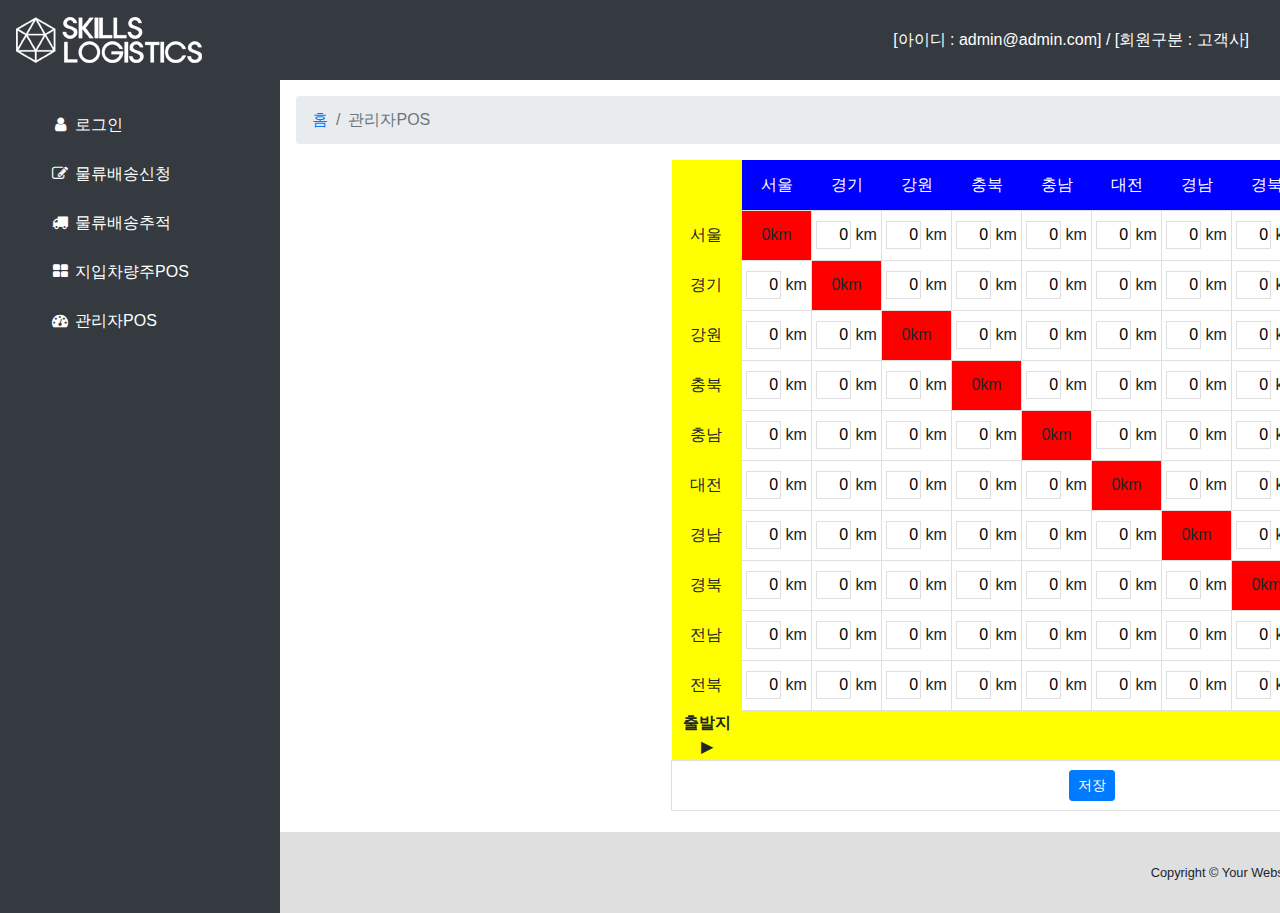
<file: 대회작품/128_Module_4/public/adminpos.html>
<!DOCTYPE html>
<html lang="en">

<head>
  <meta charset="utf-8">
  <meta http-equiv="X-UA-Compatible" content="IE=edge">
  <meta name="description" content="">
  <meta name="author" content="">
  <title>SKILLS LOGISTICS</title>
  <link href="css/font-awesome/css/font-awesome.min.css" rel="stylesheet" type="text/css">
  <link href="css/bootstrap/bootstrap.css" rel="stylesheet">
  <link href="css/sb-admin.css" rel="stylesheet">
  <link href="js/jquery/jquery-ui-1.12.1/jquery-ui.css" rel="stylesheet">
  <script type="text/javascript" src="js/jquery/jquery-3.3.1/jquery-3.3.1.js"></script>
  <script type="text/javascript" src="js/jquery/jquery-ui-1.12.1/jquery-ui.js"></script>
  <script type="text/javascript" src="js/bootstrap/bootstrap.js"></script>
</head>

<body class="fixed-nav sticky-footer bg-dark" id="page-top">
  <nav class="navbar navbar-expand-lg navbar-dark bg-dark fixed-top" id="mainNav">
    <a class="navbar-brand" href="index.html">
      <img src="images/logo.png" alt="logo">
    </a>
    <!-- header-menu -->
    <div class="collapse navbar-collapse" id="navbarResponsive">
      <div class="col-12 text-right" style="color: #fff">
        [아이디 : admin@admin.com] / [회원구분 : 고객사]
      </div>
    </div>
  </nav>

  <!-- navigation -->
  <div class="navigation">
    <ul class="navbar-nav navbar-sidenav" id="exampleAccordion">
        <li class="nav-item" data-toggle="tooltip" data-placement="right" title="로그인">
          <a class="nav-link" href="login.html">
            <i class="fa fa-fw fa-user"></i>
            <span class="nav-link-text">로그인</span>
          </a>
        </li>
        <li class="nav-item" data-toggle="tooltip" data-placement="right" title="물류배송신청">
          <a class="nav-link" href="contract.html">
            <i class="fa fa-fw fa-pencil-square-o"></i>
            <span class="nav-link-text">물류배송신청</span>
          </a>
        </li>
        <li class="nav-item" data-toggle="tooltip" data-placement="right" title="물류배송추적">
          <a class="nav-link" href="delivery.html">
            <i class="fa fa-fw fa-truck"></i>
            <span class="nav-link-text">물류배송추적</span>
          </a>
        </li>
        <li class="nav-item" data-toggle="tooltip" data-placement="right" title="지입차량주POS">
          <a class="nav-link" href="manager.html">
            <i class="fa fa-fw fa-th-large"></i>
            <span class="nav-link-text">지입차량주POS</span>
          </a>
        </li>
        <li class="nav-item" data-toggle="tooltip" data-placement="right" title="관리자POS">
          <a class="nav-link" href="adminpos.html">
            <i class="fa fa-fw fa-dashboard"></i>
            <span class="nav-link-text">관리자POS</span>
          </a>
        </li>
      </ul>
  </div>

  <div class="content-wrapper">
    <div class="container-fluid p-3">
      <ol class="breadcrumb">
        <li class="breadcrumb-item">
          <a href="/">홈</a>
        </li>
        <li class="breadcrumb-item active">관리자POS</li>
      </ol>
    
      <!-- content-start -->
      
      <style type="text/css">
        .tableCu{ width: auto; text-align: center; }
        .tableCu td{ border: #dfdfdf solid 1px; width: 70px; height: 50px; }
        .tdYellow { background: yellow; border: 0 !important}
        .last { border-right: yellow solid 1px !important; }
        .tdBlue { background: blue; border: 0 !important; color: #fff}
        .tdRed { background: red; }
		.tableCu input {border:1px solid #dedfde; width:35px; text-align:right }
      </style>
	  
      <table class="tableCu mx-auto">
        <tr>
          <td class="tdYellow">

          </td>
          <td class="tdBlue">
             서울
          </td>
          <td class="tdBlue">
             경기 
          </td>
          <td class="tdBlue">
             강원
          </td>
          <td class="tdBlue">
             충북
          </td>
          <td class="tdBlue">
             충남
          </td>
          <td class="tdBlue">
             대전
          </td>
          <td class="tdBlue">
             경남
          </td>
          <td class="tdBlue">
             경북
          </td>
          <td class="tdBlue">
             전남
          </td>
          <td class="tdBlue">
             전북
          </td>
          <td class="tdBlue">
             <strong>도착지</strong>
             <p class="m-0">▲</p>
          </td>
        </tr>
        <tr>
          <td class="tdYellow">
             서울
          </td>
          <td class="tdRed">
             0km 
          </td>
          <td>
             <input type="text" name="" id="" value="0" /> km
          </td>
          <td>
             <input type="text" name="" id="" value="0" /> km
          </td>
          <td>
             <input type="text" name="" id="" value="0" /> km
          </td>
          <td>
           <input type="text" name="" id="" value="0" /> km
          </td>
          <td>
            <input type="text" name="" id="" value="0" /> km
          </td>
          <td>
            <input type="text" name="" id="" value="0" /> km
          </td>
          <td>
             <input type="text" name="" id="" value="0" /> km
          </td>
          <td>
             <input type="text" name="" id="" value="0" /> km
          </td>
          <td>
             <input type="text" name="" id="" value="0" /> km
          </td>
          <td class="tdBlue">
            
          </td>
        </tr>
        <tr>
          <td class="tdYellow">
             경기
          </td>
          <td>
            <input type="text" name="" id="" value="0" /> km
          </td>
          <td class="tdRed">
             0km 
          </td>
          <td>
            <input type="text" name="" id="" value="0" /> km
          </td>
          <td>
            <input type="text" name="" id="" value="0" /> km
          </td>
          <td>
            <input type="text" name="" id="" value="0" /> km
          </td>
          <td>
             <input type="text" name="" id="" value="0" /> km
          </td>
          <td>
            <input type="text" name="" id="" value="0" /> km
          </td>
          <td>
            <input type="text" name="" id="" value="0" /> km
          </td>
          <td>
             <input type="text" name="" id="" value="0" /> km
          </td>
          <td>
            <input type="text" name="" id="" value="0" /> km
          </td>
          <td class="tdBlue">
            
          </td>
        </tr>
        <tr>
          <td class="tdYellow">
             강원
          </td>
          <td>
            <input type="text" name="" id="" value="0" /> km
          </td>
          <td>
             <input type="text" name="" id="" value="0" /> km
          </td>
          <td class="tdRed">
             0km 
          </td>
          <td>
            <input type="text" name="" id="" value="0" /> km
          </td>
          <td>
            <input type="text" name="" id="" value="0" /> km
          </td>
          <td>
            <input type="text" name="" id="" value="0" /> km
          </td>
          <td>
            <input type="text" name="" id="" value="0" /> km
          </td>
          <td>
             <input type="text" name="" id="" value="0" /> km
          </td>
          <td>
            <input type="text" name="" id="" value="0" /> km
          </td>
          <td>
            <input type="text" name="" id="" value="0" /> km
          </td>
          <td class="tdBlue">
             
          </td>
        </tr>
        <tr>
          <td class="tdYellow">
             충북 
          </td>
          <td>
            <input type="text" name="" id="" value="0" /> km
          </td>
          <td>
             <input type="text" name="" id="" value="0" /> km
          </td>
          <td>
            <input type="text" name="" id="" value="0" /> km
          </td>
          <td class="tdRed">
             0km 
          </td>
          <td>
             <input type="text" name="" id="" value="0" /> km
          </td>
          <td>
             <input type="text" name="" id="" value="0" /> km
          </td>
          <td>
            <input type="text" name="" id="" value="0" /> km
          </td>
          <td>
            <input type="text" name="" id="" value="0" /> km
          </td>
          <td>
            <input type="text" name="" id="" value="0" /> km
          </td>
          <td>
            <input type="text" name="" id="" value="0" /> km
          </td>
          <td class="tdBlue">
            
          </td>
        </tr>
        <tr>
          <td class="tdYellow">
             충남
          </td>
          <td>
          <input type="text" name="" id="" value="0" /> km
          </td>
          <td>
            <input type="text" name="" id="" value="0" /> km
          </td>
          <td>
            <input type="text" name="" id="" value="0" /> km
          </td>
          <td>
             <input type="text" name="" id="" value="0" /> km
          </td>
          <td class="tdRed">
             0km 
          </td>
          <td>
             <input type="text" name="" id="" value="0" /> km
          </td>
          <td>
            <input type="text" name="" id="" value="0" /> km
          </td>
          <td>
            <input type="text" name="" id="" value="0" /> km
          </td>
          <td>
           <input type="text" name="" id="" value="0" /> km
          </td>
          <td>
           <input type="text" name="" id="" value="0" /> km
          </td>
          <td class="tdBlue">
            
          </td>
        </tr>
        <tr>
          <td class="tdYellow">
             대전 
          </td>
          <td>
            <input type="text" name="" id="" value="0" /> km
          </td>
          <td>
            <input type="text" name="" id="" value="0" /> km
          </td>
          <td>
            <input type="text" name="" id="" value="0" /> km
          </td>
          <td>
             <input type="text" name="" id="" value="0" /> km
          </td>
          <td>
            <input type="text" name="" id="" value="0" /> km
          </td>
          <td class="tdRed">
             0km 
          </td>
          <td>
            <input type="text" name="" id="" value="0" /> km
          </td>
          <td>
            <input type="text" name="" id="" value="0" /> km
          </td>
          <td>
           <input type="text" name="" id="" value="0" /> km
          </td>
          <td>
            <input type="text" name="" id="" value="0" /> km
          </td>
          <td class="tdBlue">
            
          </td>
        </tr>
        <tr>
          <td class="tdYellow">
             경남 
          </td>
          <td>
            <input type="text" name="" id="" value="0" /> km
          </td>
          <td>
             <input type="text" name="" id="" value="0" /> km
          </td>
          <td>
            <input type="text" name="" id="" value="0" /> km
          </td>
          <td>
            <input type="text" name="" id="" value="0" /> km
          </td>
          <td>
            <input type="text" name="" id="" value="0" /> km
          </td>
          <td>
            <input type="text" name="" id="" value="0" /> km
          </td>
          <td class="tdRed">
             0km 
          </td>
          <td>
            <input type="text" name="" id="" value="0" /> km
          </td>
          <td>
            <input type="text" name="" id="" value="0" /> km
          </td>
          <td>
            <input type="text" name="" id="" value="0" /> km
          </td>
          <td class="tdBlue">
            
          </td>
        </tr>
        <tr>
          <td class="tdYellow">
             경북
          </td>
          <td>
            <input type="text" name="" id="" value="0" /> km
          </td>
          <td>
            <input type="text" name="" id="" value="0" /> km
          </td>
          <td>
            <input type="text" name="" id="" value="0" /> km
          </td>
          <td>
             <input type="text" name="" id="" value="0" /> km
          </td>
          <td>
             <input type="text" name="" id="" value="0" /> km
          </td>
          <td>
            <input type="text" name="" id="" value="0" /> km
          </td>
          <td>
            <input type="text" name="" id="" value="0" /> km
          </td>
          <td class="tdRed">
             0km 
          </td>
          <td>
            <input type="text" name="" id="" value="0" /> km
          </td>
          <td>
            <input type="text" name="" id="" value="0" /> km
          </td>
          <td class="tdBlue">
            
          </td>
        </tr>
        <tr>
          <td class="tdYellow">
             전남 
          </td>
          <td>
            <input type="text" name="" id="" value="0" /> km
          </td>
          <td>
             <input type="text" name="" id="" value="0" /> km
          </td>
          <td>
           <input type="text" name="" id="" value="0" /> km
          </td>
          <td>
           <input type="text" name="" id="" value="0" /> km
          </td>
          <td>
             <input type="text" name="" id="" value="0" /> km
          </td>
          <td>
             <input type="text" name="" id="" value="0" /> km
          </td>
          <td>
            <input type="text" name="" id="" value="0" /> km
          </td>
          <td>
            <input type="text" name="" id="" value="0" /> km
          </td>
          <td class="tdRed">
             0km 
          </td>
          <td>
             <input type="text" name="" id="" value="0" /> km
          </td>
          <td class="tdBlue">
            
          </td>
        </tr>
        <tr>
          <td class="tdYellow">
             전북
          </td>
          <td>
             <input type="text" name="" id="" value="0" /> km
          </td>
          <td>
           <input type="text" name="" id="" value="0" /> km
          </td>
          <td>
            <input type="text" name="" id="" value="0" /> km
          </td>
          <td>
            <input type="text" name="" id="" value="0" /> km
          </td>
          <td>
             <input type="text" name="" id="" value="0" /> km
          </td>
          <td>
            <input type="text" name="" id="" value="0" /> km
          </td>
          <td>
             <input type="text" name="" id="" value="0" /> km
          </td>
          <td>
          <input type="text" name="" id="" value="0" /> km
          </td>
          <td>
           <input type="text" name="" id="" value="0" /> km
          </td>
          <td class="tdRed">
             0km 
          </td>
          <td class="tdBlue">
             
          </td>
        </tr>
        <tr>
          <td class="tdYellow">
             <strong>출발지</strong>
             <p class="m-0">▶</p>
          </td>
          <td class="tdYellow">
              
          </td>
          <td class="tdYellow">
             
          </td>
          <td class="tdYellow">
             
          </td>
          <td class="tdYellow">

          </td>
          <td class="tdYellow">
             
          </td>
          <td class="tdYellow">
             
          </td>
          <td class="tdYellow">
             
          </td>
          <td class="tdYellow">
            
          </td>
          <td class="tdYellow">
             
          </td>
          <td class="tdYellow last">
             
          </td>
          <td class="tdBlue">
            
          </td>
        </tr>
		<td colspan="12">
			<button href="truck-info.html" class="btn btn-primary btn-sm">저장</button>
		  </td>
      </table>
      <!-- content-end -->
	  
	  

    </div>
    <footer>
      <div class="footer-inner">
        <div class="text-center">
          <small>Copyright © Your Website 2018</small>
        </div>
      </div>
    </footer>
  </div>

</body>

</html>
</file>
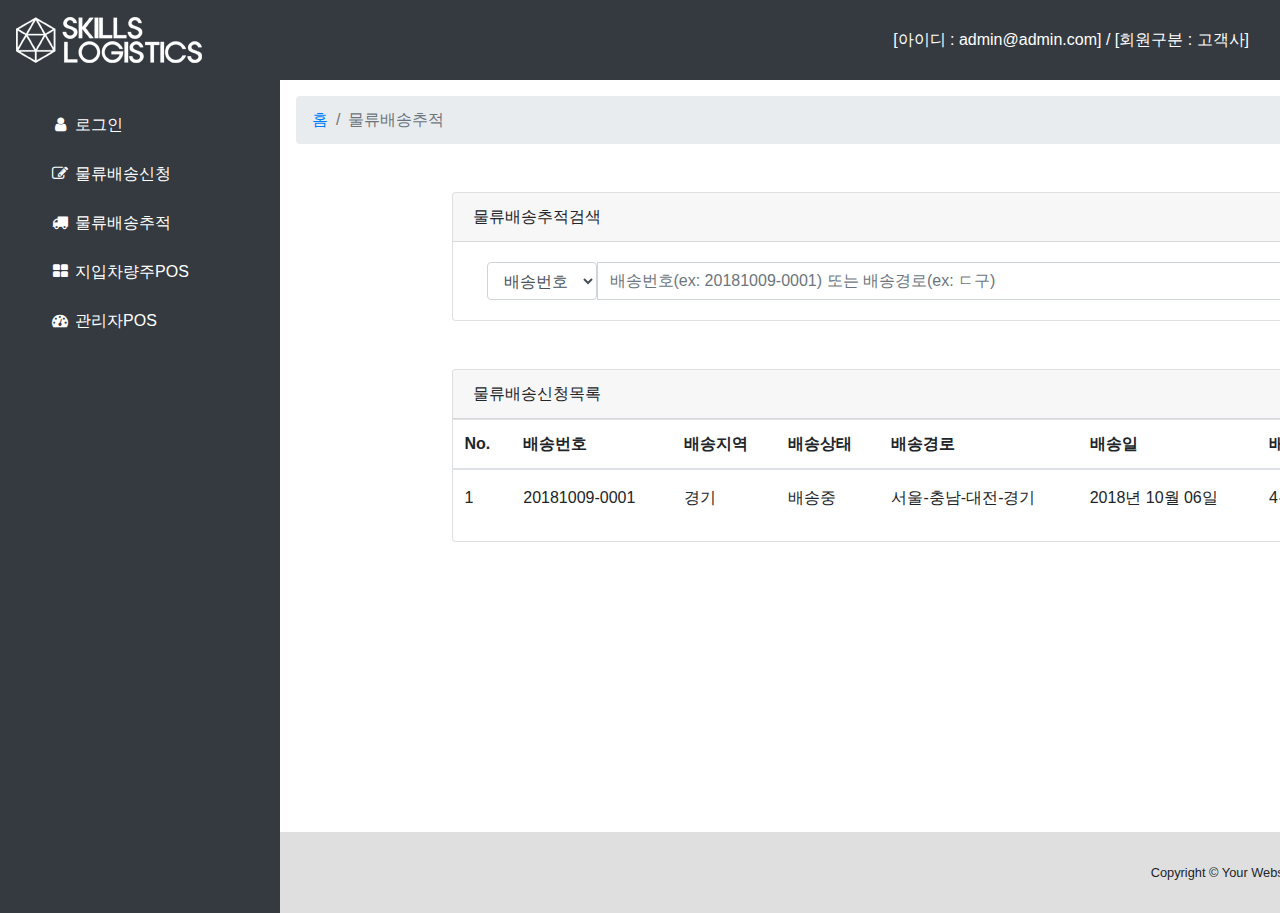
<file: 대회작품/128_Module_4/public/delivery.html>
<!DOCTYPE html>
<html lang="en">

<head>
  <meta charset="utf-8">
  <meta http-equiv="X-UA-Compatible" content="IE=edge">
  <meta name="description" content="">
  <meta name="author" content="">
  <title>SKILLS LOGISTICS</title>
  <link href="css/font-awesome/css/font-awesome.min.css" rel="stylesheet" type="text/css">
  <link href="css/bootstrap/bootstrap.css" rel="stylesheet">
  <link href="css/sb-admin.css" rel="stylesheet">
  <link href="js/jquery/jquery-ui-1.12.1/jquery-ui.css" rel="stylesheet">
  <script type="text/javascript" src="js/jquery/jquery-3.3.1/jquery-3.3.1.js"></script>
  <script type="text/javascript" src="js/jquery/jquery-ui-1.12.1/jquery-ui.js"></script>
  <script type="text/javascript" src="js/bootstrap/bootstrap.js"></script>
</head>

<body class="fixed-nav sticky-footer bg-dark" id="page-top">
  <nav class="navbar navbar-expand-lg navbar-dark bg-dark fixed-top" id="mainNav">
    <a class="navbar-brand" href="index.html">
      <img src="images/logo.png" alt="logo">
    </a>
    <!-- header-menu -->
    <div class="collapse navbar-collapse" id="navbarResponsive">
      <div class="col-12 text-right" style="color: #fff">
        [아이디 : admin@admin.com] / [회원구분 : 고객사]
      </div>
    </div>
  </nav>

  <!-- navigation -->
  <div class="navigation">
    <ul class="navbar-nav navbar-sidenav" id="exampleAccordion">
        <li class="nav-item" data-toggle="tooltip" data-placement="right" title="로그인">
          <a class="nav-link" href="login.html">
            <i class="fa fa-fw fa-user"></i>
            <span class="nav-link-text">로그인</span>
          </a>
        </li>
        <li class="nav-item" data-toggle="tooltip" data-placement="right" title="물류배송신청">
          <a class="nav-link" href="contract.html">
            <i class="fa fa-fw fa-pencil-square-o"></i>
            <span class="nav-link-text">물류배송신청</span>
          </a>
        </li>
        <li class="nav-item" data-toggle="tooltip" data-placement="right" title="물류배송추적">
          <a class="nav-link" href="delivery.html">
            <i class="fa fa-fw fa-truck"></i>
            <span class="nav-link-text">물류배송추적</span>
          </a>
        </li>
        <li class="nav-item" data-toggle="tooltip" data-placement="right" title="지입차량주POS">
          <a class="nav-link" href="manager.html">
            <i class="fa fa-fw fa-th-large"></i>
            <span class="nav-link-text">지입차량주POS</span>
          </a>
        </li>
        <li class="nav-item" data-toggle="tooltip" data-placement="right" title="관리자POS">
          <a class="nav-link" href="adminpos.html">
            <i class="fa fa-fw fa-dashboard"></i>
            <span class="nav-link-text">관리자POS</span>
          </a>
        </li>
      </ul>
  </div>

  <div class="content-wrapper">
    <div class="container-fluid p-3">
      <ol class="breadcrumb">
        <li class="breadcrumb-item">
          <a href="/">홈</a>
        </li>
        <li class="breadcrumb-item active">물류배송추적</li>
      </ol>
    
      <!-- content-start -->
      <div class="card card-register mx-auto mt-5" style="max-width: 80rem">
        <div class="card-header">물류배송추적검색</div>
        <div class="card-body">
          <form class="form-inline my-2 my-lg-0 mr-lg-2">
            <div class="input-group col-12">
				<span class="input-group-append">
                <select class="form-control">
				  <option>배송번호</option>
				  <option>배송경로</option>
				</select>
              </span>
              <input class="form-control" type="text" placeholder="배송번호(ex: 20181009-0001) 또는 배송경로(ex: ㄷ구)">
              <span class="input-group-append">
                <button class="btn btn-primary" type="submit">
                  <i class="fa fa-truck"></i>
                </button>
              </span>
            </div>
          </form>
        </div>
      </div>
      <div class="mx-auto mt-5" style="max-width: 80rem">
        <div class="card">
          <div class="card-header">물류배송신청목록</div>
          <div class="table-responsive">
            <table class="table card-table table-vcenter text-nowrap">
              <thead>
                <tr>
                  <th class="w-1">No.</th>
                  <th>배송번호</th>
                  <th>배송지역</th>
                  <th>배송상태</th>
                  <th>배송경로</th>
                  <th>배송일</th>
                  <th>배송중량</th>
                  <th>현위치</th>
                  <th>신청일자</th>
                  <th>차량정보</th>
                </tr>
              </thead>
              <tbody>
                <tr>
                  <td class="w-1">1</td>
                  <td>20181009-0001</td>
                  <td>경기</td>
                  <td>배송중</td>
                  <td>서울-충남-대전-경기</td>
                  <td>2018년 10월 06일</td>
                  <td>4톤</td>
                  <td>충남</td>
                  <td>2018년 10월 1일</td>
                  <td><a href="truck-info.html" class="btn btn-primary btn-sm">차량정보</a></td>
                </tr>
              </tbody>
            </table>
          </div>
        </div>
      </div>

      <!-- content-end -->

    </div>
    <footer>
      <div class="footer-inner">
        <div class="text-center">
          <small>Copyright © Your Website 2018</small>
        </div>
      </div>
    </footer>
  </div>

</body>

</html>
</file>
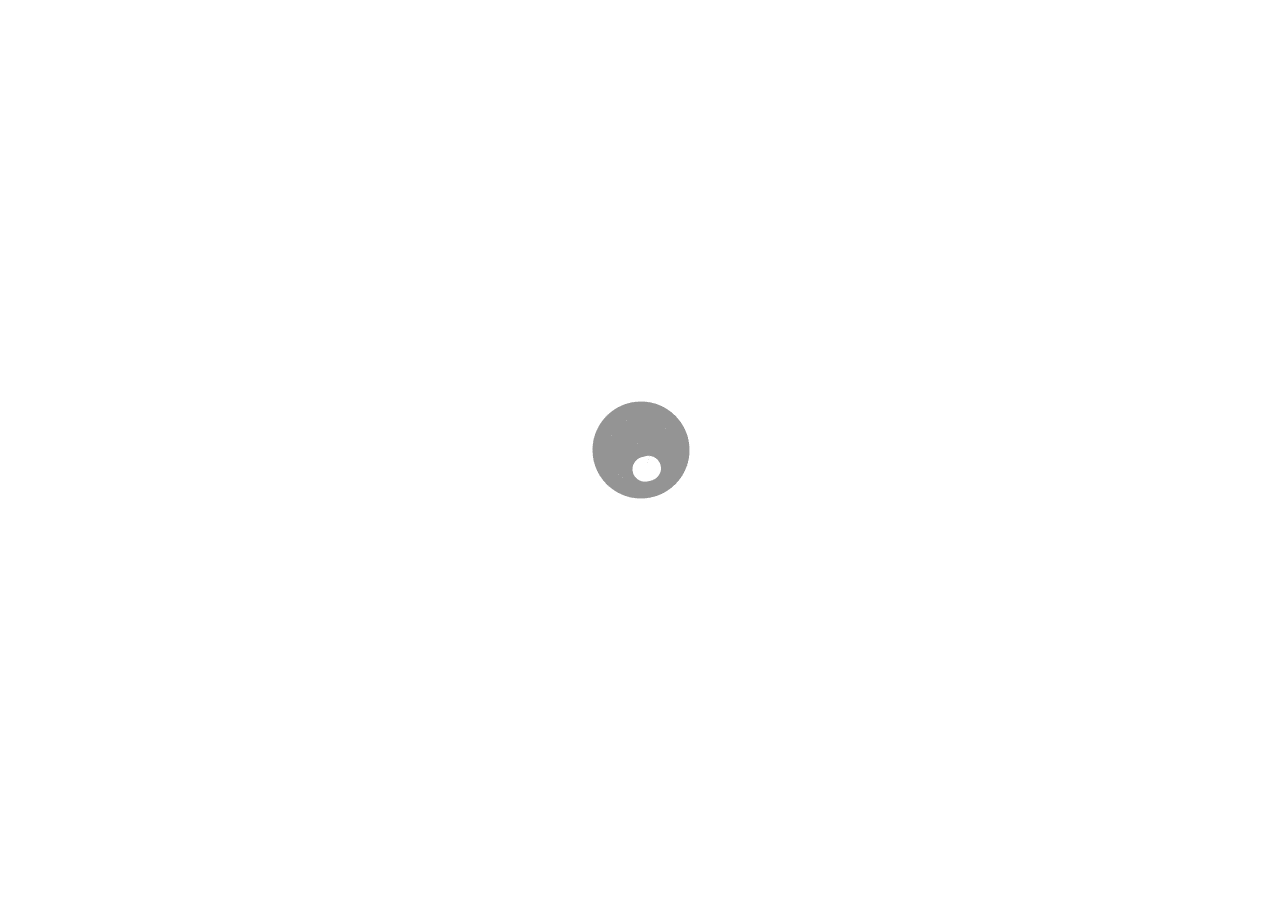
<file: 대회작품/128_Module_4/public/loading.html>
<!DOCTYPE html>
<html lang="en">

<head>
  <meta charset="utf-8">
  <meta http-equiv="X-UA-Compatible" content="IE=edge">
  <meta name="description" content="">
  <meta name="author" content="">
  <title>SKILLS LOGISTICS</title>
  <link href="css/font-awesome/css/font-awesome.min.css" rel="stylesheet" type="text/css">
  <link href="css/bootstrap/bootstrap.css" rel="stylesheet">
  <link href="css/sb-admin.css" rel="stylesheet">
  <link href="js/jquery/jquery-ui-1.12.1/jquery-ui.css" rel="stylesheet">
  <script type="text/javascript" src="js/jquery/jquery-3.3.1/jquery-3.3.1.js"></script>
  <script type="text/javascript" src="js/jquery/jquery-ui-1.12.1/jquery-ui.js"></script>
  <script type="text/javascript" src="js/bootstrap/bootstrap.js"></script>
</head>

<body class="fixed-nav sticky-footer" id="page-top" style="background: url(images/loding.gif) center center no-repeat;">
</body>

</html>
</file>
<file: 대구3과제/css/master.css>
.is-checkradio[type=radio] {
    outline: 0;
    -webkit-user-select: none;
    -moz-user-select: none;
    -ms-user-select: none;
    user-select: none;
    display: inline-block;
    position: absolute;
    opacity: 0
}

.is-checkradio[type=radio] + label {
    position: relative;
    display: initial;
    cursor: pointer;
    vertical-align: middle;
    margin: .5em;
    padding: .2rem .5rem .2rem 0;
    border-radius: 4px
}

.is-checkradio[type=radio] + label::before {
    position: absolute;
    left: 0;
    top: 0;
    content: '';
    border: .1rem solid #dbdbdb;
    border-radius: 50%;
    width: 1.5rem;
    height: 1.5rem;
}

.is-checkradio[type=radio]:checked + label::before {
    border: .1rem solid #dbdbdb;
}

.is-checkradio[type=radio] + label::after {
    position: absolute;
    display: none;
    content: '';
    top: 0;
    border-radius: 50%;
    background: #00d1b2;
    left: 0;
    -webkit-transform: scale(.5);
    transform: scale(.5);
    width: 1.5rem;
    height: 1.5rem;
}

.is-checkradio[type=radio]:checked + label::after {
    display: inline-block;
}

.is-checkradio[type=radio] + label {
    font-size: 1rem;
    line-height: 1.5rem;
    padding-left: 2rem
}

.container {
    padding: 1.5rem;
    background-color: #f5f5f5;
    box-shadow: 0 0.5mm 10mm rgba(0, 0, 0, .5);
}

.container::after {
    content: '';
    position: absolute;
    display: block;
    width: 100%;
    height: 10px;
    bottom: -10px;
    left: 0;
    background-image: linear-gradient(45deg, rgba(0, 0, 0, 0) 33.333%, #f5f5f5 33.333%, #f5f5f5 66.667%, rgba(0, 0, 0, 0) 66.667%), linear-gradient(-45deg, rgba(0, 0, 0, 0) 33.333%, #f5f5f5 33.333%, #f5f5f5 66.667%, rgba(0, 0, 0, 0) 66.667%);
    background-size: 20px 40px;
    background-position: 50% -30px;
    background-repeat: repeat-x;
    z-index: 1;
}

.modal-card-foot {
    justify-content: space-between;
}

.modal-card-foot label::before {
    margin-top: 5px;
}

.modal-card-foot label::after {
    margin-top: 5px;
}

.modal-card-body {
    padding: 0px;
    border-top-right-radius: 6px;
    border-top-left-radius: 6px;
}

.modal-card-body td {
    padding: 20px !important;
}

.modal-card-body td button {
    margin-top: 3px;
}

.search-button {
    padding-left: 0.8em !important;
}

hr {
    background-color: darkgray;
}

.main {
    width: 100%;
    overflow: hidden;
}

.main div {
    float: left;
}

.main div.list {
    width: 30%;
}

.main div.list a.panel-block {
    border-top: 1px solid #dbdbdb;
    background-color: white;
    margin-bottom: .75rem;
}

.main div.list a.panel-block.is-focused {
    box-shadow: 0 0 0 0.125em rgba(50, 115, 220, .25);
    border-color: #3273dc;
    color: #363636;
}

.main div.list a.panel-block:last-child {
    margin-bottom: 0px;
}

.main div.list a.panel-block:hover {
    border-color: #b5b5b5;
}

.main div.list a.panel-block.is-active:hover {
    border-color: #b5b5b5;
    border-left-color: #3273dc;
}

.main div.list a.panel-block .panel-price {
    margin-left: auto;
}

.main div.list a.panel-date {
    margin-top: .75rem;
    font-size: .5rem;
    display: inline-block;
    border-left: 1px solid #ff3860 !important;
}

.main div.list a.panel-date:first-child {
    margin-top: 0px;
}

.main div.list a.panel-date .panel-icon {
    color: #ff3860 !important;
}

.main div.detail {
    width: 70%;
    padding-left: 20px;
}

.main div.detail .detail-datetime {
    font-size: .5rem;
    display: inline-block;
    border: 1px solid #dbdbdb;
    border-left: 1px solid #ff3860 !important;
    border-radius: 100px;
    background-color: white;
    margin-bottom: .75rem;
    padding: 0.5em 0.75em;
}

.main div.detail .detail-datetime-icon {
    display: inline-block;
    font-size: 14px;
    height: 1em;
    line-height: 1em;
    text-align: center;
    vertical-align: top;
    width: 1em;
    color: #ff3860;
    margin-right: 0.75em;
}

.main div.detail .detail-content {
    width: 100%;
    border: 1px solid #dbdbdb;
    background-color: white;
    padding: 1.25rem 1.5rem;
}

.main div.detail .detail-content hr {
    margin-bottom: 1rem;
}

.main div.detail .detail-content h1 small {
    font-size: 0.875rem;
}

.main div.detail .detail-content h1 .is-pulled-left {
    font-size: 1rem;
    margin-top: .5rem;
}

.main div.detail .detail-content h1 . {
    font-size: 1rem;
}

.main div.detail .detail-content h3 .card-visa {
    color: #01239f;
}

.main div.detail .detail-content h3 .card-master {
    color: #f79e1b;
}
</file>
<file: 대회작품/128_Module_2/fontello/css/fontello.css>
@font-face {
  font-family: 'fontello';
  src: url('../font/fontello.eot?49122771');
  src: url('../font/fontello.eot?49122771#iefix') format('embedded-opentype'),
       url('../font/fontello.woff2?49122771') format('woff2'),
       url('../font/fontello.woff?49122771') format('woff'),
       url('../font/fontello.ttf?49122771') format('truetype'),
       url('../font/fontello.svg?49122771#fontello') format('svg');
  font-weight: normal;
  font-style: normal;
}
/* Chrome hack: SVG is rendered more smooth in Windozze. 100% magic, uncomment if you need it. */
/* Note, that will break hinting! In other OS-es font will be not as sharp as it could be */
/*
@media screen and (-webkit-min-device-pixel-ratio:0) {
  @font-face {
    font-family: 'fontello';
    src: url('../font/fontello.svg?49122771#fontello') format('svg');
  }
}
*/
 
 [class^="icon-"]:before, [class*=" icon-"]:before {
  font-family: "fontello";
  font-style: normal;
  font-weight: normal;
  speak: none;
 
  display: inline-block;
  text-decoration: inherit;
  width: 1em;
  margin-right: .2em;
  text-align: center;
  /* opacity: .8; */
 
  /* For safety - reset parent styles, that can break glyph codes*/
  font-variant: normal;
  text-transform: none;
 
  /* fix buttons height, for twitter bootstrap */
  line-height: 1em;
 
  /* Animation center compensation - margins should be symmetric */
  /* remove if not needed */
  margin-left: .2em;
 
  /* you can be more comfortable with increased icons size */
  /* font-size: 120%; */
 
  /* Font smoothing. That was taken from TWBS */
  -webkit-font-smoothing: antialiased;
  -moz-osx-font-smoothing: grayscale;
 
  /* Uncomment for 3D effect */
  /* text-shadow: 1px 1px 1px rgba(127, 127, 127, 0.3); */
}
 
.icon-location:before { content: '\e800'; } /* '' */
.icon-leaf:before { content: '\e801'; } /* '' */
.icon-heart:before { content: '\e802'; } /* '' */
.icon-login:before { content: '\e803'; } /* '' */
.icon-twitter:before { content: '\f099'; } /* '' */
.icon-facebook:before { content: '\f09a'; } /* '' */
.icon-food:before { content: '\f0f5'; } /* '' */
.icon-instagram:before { content: '\f16d'; } /* '' */
.icon-share:before { content: '\f1e0'; } /* '' */
.icon-user-plus:before { content: '\f234'; } /* '' */
.icon-shopping-bag:before { content: '\f290'; } /* '' */
</file>
<file: 대회작품/128_Module_2/css/css.css>
/*init*/
@font-face{
	src:url("../font/NanumSquareR.ttf");
	font-family: "n";
}
@font-face{
	src:url("../font/NanumSquareB.ttf");
	font-family: "nb";
}
*{margin: 0;padding: 0;box-sizing: border-box;font-family: "n"}
*::selection{background-color: red;color:green;}
a{color:inherit;text-decoration: none;}

input[type='radio'],
input[type='checkbox']{display: none;}

#wrap{max-width: 1400px;overflow: hidden;margin: 0 auto;}
#logo{font-size:23px;font-family: "nb"}
#mobile{display: none;}
.container{width: 1000px;margin: 0 auto;}

 /*modal*/
	#modal{width: 100%;height: 100%;background-color:rgba(0,0,0,0.7);position: fixed;z-index: 999;visibility: hidden;}
	#modal .popup{width: 800px;height: 500px;background-color: #fff;position: absolute;left:50%;top:50%;transform: translate(-50%,-50%);}
	#modal .popup .x{position: absolute;right:10px;top:10px;cursor: pointer;visibility: hidden;z-index: 999;}
	#modal .popup .img{position: absolute;left:0;top:0;width: 100%;height: 100%;visibility: hidden;}
	#modal .popup .img > div{position: relative;width: 100%;height: calc(100% / 3);}
	#modal .popup .img > div > div{position: absolute;top:0;background-size: auto 500px;width: calc(100% / 4);height: 100%;background-repeat: no-repeat;}
	
	#modal .popup .img1 > div > div{background-image: url("../image/img1.jpg")}
	#modal .popup .img2 > div > div{background-image: url("../image/img2.jpg")}
	#modal .popup .img3 > div > div{background-image: url("../image/img3.jpg")}

	#modal .popup .img > div:nth-child(1) > div{background-position-y:0;}
	#modal .popup .img > div:nth-child(2) > div{background-position-y:-167.67px;}
	#modal .popup .img > div:nth-child(3) > div{background-position-y:-333.34px;}

	#modal .popup .img > div > div:nth-child(1){left:0;background-position-x:25px;}
	#modal .popup .img > div > div:nth-child(2){left:200px;background-position-x:-175px;}
	#modal .popup .img > div > div:nth-child(3){left:400px;background-position-x:-375px;}
	#modal .popup .img > div > div:nth-child(4){left:600px;background-position-x:-575px;}

	#modal .popup .img2 > div > div:nth-child(1){left:0;background-position-x:0px;}
	#modal .popup .img2 > div > div:nth-child(2){left:200px;background-position-x:-200px;}
	#modal .popup .img2 > div > div:nth-child(3){left:400px;background-position-x:-400px;}
	#modal .popup .img2 > div > div:nth-child(4){left:600px;background-position-x:-600px;}

 /*modal*/

 #s1:checked ~ #modal .x1{visibility: visible;}
 #s2:checked ~ #modal .x2{visibility: visible;}
 #s3:checked ~ #modal .x3{visibility: visible;}
 
 #s1:checked ~ #modal .img1{visibility: visible;}
 #s2:checked ~ #modal .img2{visibility: visible;}
 #s3:checked ~ #modal .img3{visibility: visible;}

 .open:checked ~ #modal{visibility: visible;}
 .open:checked ~ #wrap #slide:after,
 .open:checked ~ #wrap #slide:before{animation-play-state: paused;}

 .open:checked ~ #modal .img > div:nth-child(1)  > div:nth-child(1){animation:open1 .7s forwards;}	
 .open:checked ~ #modal .img > div:nth-child(1)  > div:nth-child(2){animation:open2 .7s forwards;}	
 .open:checked ~ #modal .img > div:nth-child(1)  > div:nth-child(3){animation:open3 .7s forwards;}	
 .open:checked ~ #modal .img > div:nth-child(1)  > div:nth-child(4){animation:open4 .7s forwards;}	
 
 .open:checked ~ #modal .img > div:nth-child(2)  > div:nth-child(1){animation:open5 .7s forwards;}	
 .open:checked ~ #modal .img > div:nth-child(2)  > div:nth-child(2){animation:open6 .7s forwards;}	
 .open:checked ~ #modal .img > div:nth-child(2)  > div:nth-child(3){animation:open7 .7s forwards;}	
 .open:checked ~ #modal .img > div:nth-child(2)  > div:nth-child(4){animation:open8 .7s forwards;}	

 .open:checked ~ #modal .img > div:nth-child(3)  > div:nth-child(1){animation:open9 .7s forwards;}	
 .open:checked ~ #modal .img > div:nth-child(3)  > div:nth-child(2){animation:open10 .7s forwards;}	
 .open:checked ~ #modal .img > div:nth-child(3)  > div:nth-child(3){animation:open11 .7s forwards;}	
 .open:checked ~ #modal .img > div:nth-child(3)  > div:nth-child(4){animation:open12 .7s forwards;}	


 .close:checked ~ #modal{transition: 1s;transition-delay: .5s;visibility: hidden;}
 .close:checked ~ #modal .popup{transition: 1s;transition-delay: .5s;visibility: hidden;}
 .close:checked ~ #modal .x{transition: 1s;transition-delay: .5s;visibility: hidden;}
 .close:checked ~ #modal .img{transition: 1s;transition-delay: .5s;visibility: hidden;}
	
 .close:checked ~ #modal .img > div:nth-child(1)  > div:nth-child(1){animation:close1 1s forwards;}	
 .close:checked ~ #modal .img > div:nth-child(1)  > div:nth-child(2){animation:close2 1s forwards;}	
 .close:checked ~ #modal .img > div:nth-child(1)  > div:nth-child(3){animation:close3 1s forwards;}	
 .close:checked ~ #modal .img > div:nth-child(1)  > div:nth-child(4){animation:close4 1s forwards;}	
 
 .close:checked ~ #modal .img > div:nth-child(2)  > div:nth-child(1){animation:close5 1s forwards;}	
 .close:checked ~ #modal .img > div:nth-child(2)  > div:nth-child(2){animation:close6 1s forwards;}	
 .close:checked ~ #modal .img > div:nth-child(2)  > div:nth-child(3){animation:close7 1s forwards;}	
 .close:checked ~ #modal .img > div:nth-child(2)  > div:nth-child(4){animation:close8 1s forwards;}	

 .close:checked ~ #modal .img > div:nth-child(3)  > div:nth-child(1){animation:close9 1s forwards;}	
 .close:checked ~ #modal .img > div:nth-child(3)  > div:nth-child(2){animation:close10 1s forwards;}	
 .close:checked ~ #modal .img > div:nth-child(3)  > div:nth-child(3){animation:close11 1s forwards;}	
 .close:checked ~ #modal .img > div:nth-child(3)  > div:nth-child(4){animation:close12 1s forwards;}	

	
 /*HEADER*/
	header{height: 550px;background-image: url("../image/img4.jpg");background-repeat: no-repeat;background-size:cover;background-position: center;}
	header .top{height: 50px;width: 1200px;margin: 0 auto;display: flex;padding: 0 10px;color:#fff;line-height: 50px;justify-content: space-between;}
	header nav a{margin-left: 20px;transition: .5s;font-size:18px;}
	header nav a:hover{opacity: 0.7;}
	header .bar{height: 3px;width: 1200px;margin: 0 auto;position: relative;background-color: #fff;}
	header .inbar{background-color: #2dd0ef;width: 0;height: 100%;position: absolute;left:50%;top:0;transform: translateX(-50%);animation:bar 2s forwards;}

	header .bottom{height: calc(100% - 53px);padding-left: 150px;color:#fff;padding-top:104px ;}
	header .text{font-size:30px;}
	header .btn{border:none;background-color: #fff;border-radius: 5px;width: 120px;height: 35px;line-height: 35px;text-align: center;color:#000;font-size:18px;margin-left: 330px;margin-top: 30px;}
/*HEADER*/

/*CONTENT*/
	#content{padding-top: 150px;height: 1000px;}
	#content h2{text-align: center;font-weight: normal;font-size:25px;}
	#content h2 span{font-weight: bold}

	#content .line{width: 800px;height: 1px;background-color: #dbdbdb;display: flex;justify-content: space-around;margin: 0 auto;margin-top: 50px;}
	#content .line label{color:#9d9d9d;margin-top: 15px;position: relative;}
	#content .line label:after,
	#content .line label:before{position: absolute;content: "";left:50%;transform: translateX(-50%);}

	#content .line label:before{width: 9px;height: 9px;border-radius: 100%;background-color: #cdcdcd;top:-19px;display: block;transition: .5s}
	#content .line label:after{border-top:10px solid #cdcdcd;border-left:10px solid transparent;border-right:10px solid transparent;top:-25px;border-width: 0px;transition: .5s}
	
	#content .card-box{width: 1000px;height: 500px;position: relative;left: 50%;transform: translateX(-50%);margin-top: 100px;}
	#content .card{width: 100%;height: 100%;position: absolute;left:0;top:0;box-shadow: 2px 2px 2px #eee;visibility: hidden;z-index: 1;}
	#content .card .fade{opacity: 0;transition: .5s}
	#content .default {visibility: visible;}

	#content .card .left{width: 220px;height: 100%;background: linear-gradient(to bottom,#12bdeb,#018ed5);position: absolute;left:0;top:0;color:#fff;padding: 30px 20px;transition: .5s;z-index: 999;visibility: hidden;}
	#content .card .right{width: 100%;height: 100%;padding-left: 220px;}
	#content .card .right .img{height: 350px;width: 100%;background-repeat: no-repeat;background-size: cover;background-position: center}
	#content .card .right .con{height: calc(100% - 350px);width: 100%;padding: 30px 0;padding-left: 30px;font-size:15px;}
	
	#content .card1 .img{background-image: url("../image/img1.jpg");}
	#content .card2 .img{background-image: url("../image/img3.jpg");}
	#content .card3 .img{background-image: url("../image/shopping.jpg");}
	#content .card4 .img{background-image: url("../image/food.jpg");}
	
	#content .title{font-family: "nb";font-size:22px;}
	#content .card .icon{width: 70px;height: 70px;border-radius: 100%;text-align: center;line-height: 70px;color:#fff;background-color: #444444;font-size:35px;margin-bottom: 30px;}
	#content .card .bar{width: 100%;height: 5px;border-radius: 5px;background-color: #fff;position: relative;margin-top: 15px;overflow: hidden;}
	#content .card .inbar{width: 40%;height: 100%;background-color: #1c6ff1;transition: .5s}
	#content .card .text{margin-top: 20px;font-size:14px;}
	#content .card .text span{visibility: hidden;}
	#content .card label{width: 120px;height: 40px;line-height: 40px;color:#fff;background-color: #434343;display: block;border-radius: 30px;text-align: center;position: absolute;left:50%;transform: translateX(-50%);bottom:20px;}
	

	
	/*content evnet listener*/
	#view:checked ~ #content .left{width: 400px;}
	#view:checked ~ #content .left .text span{visibility: visible;transition: .2s;transition-delay: .1s}
	#c1:checked ~ #content label[for="c1"]{color:#676767;}
	#c2:checked ~ #content label[for="c2"]{color:#676767;}
	#c3:checked ~ #content label[for="c3"]{color:#676767;}
	#c4:checked ~ #content label[for="c4"]{color:#676767;}

	#c1:checked ~ #content label[for="c1"]:after{top:-15px;border-width: 10px}
	#c2:checked ~ #content label[for="c2"]:after{top:-15px;border-width: 10px}
	#c3:checked ~ #content label[for="c3"]:after{top:-15px;border-width: 10px}
	#c4:checked ~ #content label[for="c4"]:after{top:-15px;border-width: 10px}

	#c1:checked ~ #content label[for="c1"]:before{top:0;height: 0;}
	#c2:checked ~ #content label[for="c2"]:before{top:0;height: 0;}
	#c3:checked ~ #content label[for="c3"]:before{top:0;height: 0;}
	#c4:checked ~ #content label[for="c4"]:before{top:0;height: 0;}

	#c1:checked ~ #content .card1{visibility: visible;z-index: 10;}
	#c2:checked ~ #content .card2{visibility: visible;z-index: 10;}
	#c3:checked ~ #content .card3{visibility: visible;z-index: 10;}
	#c4:checked ~ #content .card4{visibility: visible;z-index: 10;}

	#c1:checked ~ #content .card1 .fade{opacity: 1;transition: .5s}
	#c2:checked ~ #content .card2 .fade{opacity: 1;transition: .5s}
	#c3:checked ~ #content .card3 .fade{opacity: 1;transition: .5s}
	#c4:checked ~ #content .card4 .fade{opacity: 1;transition: .5s}

	#c1:checked ~ #content .card1 .left{visibility: visible;}
	#c2:checked ~ #content .card2 .left{visibility: visible;}
	#c3:checked ~ #content .card3 .left{visibility: visible;}
	#c4:checked ~ #content .card4 .left{visibility: visible;}

/*CONTENT*/

/*ICONS*/
	#icons{height: 330px;background: linear-gradient(to right,#2f3952,rgba(47,57,82,0.5),#2f3952);position: relative;}
	#icons > img{position: absolute;left:0;top:0;width: 100%;height: 100%;object-fit: cover;filter: grayscale(0.8);z-index: -999;}
	#icons .container{display: flex;justify-content: space-between;align-items: center}
	#icons .item{color:#fff;text-align: center;padding-top: 70px;}
	#icons .item .icon{background-color: #5e718f;border-radius: 100%;width: 75px;height: 75px;overflow: hidden;text-align: center;position: relative;line-height: 75px;animation: updown 1s forwards;opacity: 0;}
	#icons .item .icon i{position: relative;z-index: 99;font-size:35px;}
	#icons .item .icon > img{position: absolute;left:50%;transform: translateX(-50%) translateY(100px);animation:water .7s forwards;}

	#icons .text .title{margin-top: 20px;font-family: "nb";font-size:35px;transition: .5s}
	#icons .text .sub{transition: .5s}
	#icons .text{margin-top: 20px;font-size:15px;}	
		
	#icons .box:hover .icon-box{animation:icon 1s forwards;}
	#icons .box:hover .title{text-shadow: 1px 1px 1px #fff}
	#icons .box:hover .sub{text-shadow: 1px 1px 1px #fff}

	#icons .item:nth-child(1) .icon{animation-delay: 0.5s}
	#icons .item:nth-child(2) .icon{animation-delay: 1s}
	#icons .item:nth-child(3) .icon{animation-delay: 1.5s}
	#icons .item:nth-child(4) .icon{animation-delay: 2s}
	
	#icons .item:nth-child(1) .icon > img{top:40px;animation-delay: 1s}
	#icons .item:nth-child(2) .icon > img{top:20px;animation-delay: 1.5s}
	#icons .item:nth-child(3) .icon > img{top:35px;animation-delay: 2s}
	#icons .item:nth-child(4) .icon > img{top:25px;animation-delay: 2.5s}
	
/*ICONS*/
/*slide*/
	#slide{height: 300px;position: relative;}
	#slide:hover:after{animation-play-state: paused;}
	#slide:hover:before{animation-play-state: paused;}
	#slide:after,
	#slide:before{content: "";background-color: rgba(255,255,255,0.5);position: absolute;top:0;width: calc(100% / 3 * 2);height: 100%;}
	
	#slide:before{animation:leftSlide 4s infinite;}
	#slide:after{animation:rightSlide 4s infinite;}

	

	#slide > label{width: calc(100% / 3);height: 100%;float:left;background-size: cover;background-position: center;background-repeat: no-repeat;cursor: pointer;}
	#slide > label:nth-child(1){background-image: url("../image/img1.jpg")}
	#slide > label:nth-child(2){background-image: url("../image/img2.jpg")}
	#slide > label:nth-child(3){background-image: url("../image/img3.jpg")}
/*slide*/

/*contact us*/
	#contact{height: 630px;padding-top: 100px;position: relative;}
	#contact .title{font-family: "nb";font-size:24px;position: absolute;left:50%;transform: translateX(-50%);cursor:default;}
	#contact .container{margin-top: 50px;}
	#contact .top{width: 1000px;height: 50px;padding:10px 100px;background-color: #dddddd;display: flex;justify-content: space-between;margin: 0 auto;}
	#contact .top .input{display: flex;height: 100%;align-items: center}
	#contact .top input{width: 235px;height: 35px;border:none;margin-left: 20px;}

	#contact .bottom{width: 930px;margin: 0 auto;margin-top: 50px;}
	#contact .bottom p{text-align: center;font-size:20px;margin-bottom: 20px;}
	#contact .bottom textarea{width: 100%;height: 192px;}

	#contact .in::placeholder{padding-left: 10px;}
	#contact .in:focus{background-color: #333;color:#fff;}	
	#contact .in:valid{background-color: #333;color:#fff;}	
	#contact .in:focus::placeholder{color:#fff;}	
	#contact .bottom .in::placeholder{padding-top: 10px;font-size:15px;}

	#contact .title:active ~ .container .top input{animation:ct1 .2s;}
	#contact .title:active ~ .container .bottom textarea{animation:ct2 .2s;}

	@keyframes ct1{
		0%{transform: rotate(10deg)}
		25%{transform: rotate(-10deg)}
		50%{transform: rotate(5deg)}
		75%{transform: rotate(-5deg)}
		100%{transform: rotate(0deg)}
	}
	@keyframes ct2{
		0%{transform: translateY(10px)}
		25%{transform: translateY(-10px)}
		50%{transform: translateY(5px)}
		75%{transform: translateY(-5px)}
		100%{transform: translateY(0)}
	}

/*contact us*/
/*footer*/
	footer{height: 350px;}
	footer .top{height: 300px;background-color: #333333;display: flex;justify-content: }
	footer .top .container{display: flex;justify-content: space-between;padding-top: 50px;}
	footer .title{color:#fff;font-family: "nb";font-size:22px;margin-bottom: 20px;}
	footer .item1 p{font-size:14px;color:#fff;opacity: 0.6;}

	footer .bottom{height: 50px;background-color: #262626;text-align: center;line-height: 50px;color:#fff;}
	
	footer .img-box{display: flex;width: 222px;height: 68px;margin-bottom: 5px;justify-content: space-between}	
	footer .img{width: 69px;height: 68px;position: relative;}

	footer .rimg{width: 69px;height: 68px;background-repeat: no-repeat;background-position: center;background-size: cover;position: absolute;left:0;right:0;}
	
	footer .img:hover .back{opacity: 1;}
	footer .img:hover .back span{opacity: 1;transition: .3s;transition-delay: .3s}

	footer .back{width: 100%;height: 100%;z-index: 99;opacity: 0;background-color: rgba(25,127,174,0.5);position: absolute;left:0;top:0;text-align: center;line-height: 68px;}
	footer .back span{opacity: 0;color:#fff;}
	
	footer .icon{width: 50px;height: 50px;background-color: #444444;text-align: center;line-height: 50px;color:#fff;font-size:20px;border-radius: 100%;float:left;margin-right: 10px;transition: .5s}

	footer .icon:hover{border-radius: 10px;background-color: #111;}

	footer .rimg1{background-image: url("../image/sky.jpg");}
	footer .rimg2{background-image: url("../image/img1.jpg");}
	footer .rimg3{background-image: url("../image/img3.jpg");}
	footer .rimg4{background-image: url("../image/img2.jpg");}
	footer .rimg5{background-image: url("../image/mountain.jpg");}
	footer .rimg6{background-image: url("../image/sea.jpg");}
/*footer*/

/*ANIMATION*/

	@keyframes close1{
		0%{transform: scale(1)}
		20%{transform: scale(1.1);left:-75px;top:-75px;}
		33%{transform: scale(0.8);}
		66%{transform: scale(1.2);}
		100%{transform: scale(0);left:-150px;top:-150px;}
	}

	@keyframes close2{
		0%{transform: scale(1)}
		20%{transform: scale(1.1);left:180px;top:-75px;}
		33%{transform: scale(0.8);}
		66%{transform: scale(1.2);}
		100%{transform: scale(0);left:170px;top:-150px;}
	}

	@keyframes close3{
		0%{transform: scale(1)}
		20%{transform: scale(1.1);left:420px;top:-75px;}
		33%{transform: scale(0.8);}
		66%{transform: scale(1.2);}
		100%{transform: scale(0);left:430px;top:-150px;}
	}

	@keyframes close4{
		0%{transform: scale(1)}
		20%{transform: scale(1.1);left:675px;top:-75px;}
		33%{transform: scale(0.8);}
		66%{transform: scale(1.2);}
		100%{transform: scale(0);left:750px;top:-150px;}
	}

	@keyframes close5{
		0%{transform: scale(1)}
		20%{transform: scale(1.1);left:-75px;}
		33%{transform: scale(0.8);}
		66%{transform: scale(1.2);}
		100%{transform: scale(0);left:-150px;}
	}

	@keyframes close6{
		0%{transform: scale(1)}
		20%{transform: scale(1.1);left:180px;}
		33%{transform: scale(0.8);}
		66%{transform: scale(1.2);}
		100%{transform: scale(0);left:170px;}
	}

	@keyframes close7{
		0%{transform: scale(1)}
		20%{transform: scale(1.1);left:420px;}
		33%{transform: scale(0.8);}
		66%{transform: scale(1.2);}
		100%{transform: scale(0);left:430px;}
	}

	@keyframes close8{
		0%{transform: scale(1)}
		20%{transform: scale(1.1);left:675px;}
		33%{transform: scale(0.8);}
		66%{transform: scale(1.2);}
		100%{transform: scale(0);left:750px;}
	}

	@keyframes close9{
		0%{transform: scale(1)}
		20%{transform: scale(1.1);left:-75px;top:75px;}
		33%{transform: scale(0.8);}
		66%{transform: scale(1.2);}
		100%{transform: scale(0);left:-150px;top:150px;}
	}

	@keyframes close10{
		0%{transform: scale(1)}
		20%{transform: scale(1.1);left:180px;top:75px;}
		33%{transform: scale(0.8);}
		66%{transform: scale(1.2);}
		100%{transform: scale(0);left:170px;top:150px;}
	}

	@keyframes close11{
		0%{transform: scale(1)}
		20%{transform: scale(1.1);left:420px;top:75px;}
		33%{transform: scale(0.8);}
		66%{transform: scale(1.2);}
		100%{transform: scale(0);left:430px;top:150px;}
	}

	@keyframes close12{
		0%{transform: scale(1)}
		20%{transform: scale(1.1);left:675px;top:75px;}
		33%{transform: scale(0.8);}
		66%{transform: scale(1.2);}
		100%{transform: scale(0);left:750px;top:150px;}
	}

	@keyframes open1{
		0%{transform: scale(1.1)}
		50%{transform: scale(1);left:-100px;top:-150px;}
		100%{transform: scale(1);left:0px;top:0px;}
	}
	@keyframes open2{
		0%{transform: scale(1.1)}
		50%{transform: scale(1);left:180px;top:-150px;}
		100%{transform: scale(1);left:200px;top:0px;}
	}
	@keyframes open3{
		0%{transform: scale(1.1)}
		50%{transform: scale(1);left:420px;top:-150px;}
		100%{transform: scale(1);left:400px;top:0px;}
	}
	@keyframes open4{
		0%{transform: scale(1.1)}
		50%{transform: scale(1);left:700px;top:-150px;}
		100%{transform: scale(1);left:600px;top:0px;}
	}
	@keyframes open5{
		0%{transform: scale(1.1)}
		50%{transform: scale(1);left:-100px;}
		100%{transform: scale(1);left:0px;}
	}
	@keyframes open6{
		0%{transform: scale(1.1)}
		50%{transform: scale(1);left:180px;}
		100%{transform: scale(1);left:200px;}
	}
	@keyframes open7{
		0%{transform: scale(1.1)}
		50%{transform: scale(1);left:420px;}
		100%{transform: scale(1);left:400px;}
	}
	@keyframes open8{
		0%{transform: scale(1.1)}
		50%{transform: scale(1);left:700px;}
		100%{transform: scale(1);left:600px;}
	}
	@keyframes open9{
		0%{transform: scale(1.1)}
		50%{transform: scale(1);left:-100px;top:150px;}
		100%{transform: scale(1);left:0px;top:0px;}
	}
	@keyframes open10{
		0%{transform: scale(1.1)}
		50%{transform: scale(1);left:180px;top:150px;}
		100%{transform: scale(1);left:200px;top:0px;}
	}
	@keyframes open11{
		0%{transform: scale(1.1)}
		50%{transform: scale(1);left:420px;top:150px;}
		100%{transform: scale(1);left:400px;top:0px;}
	}
	@keyframes open12{
		0%{transform: scale(1.1)}
		50%{transform: scale(1);left:700px;top:150px;}
		100%{transform: scale(1);left:600px;top:0px;}
	}
	@keyframes leftSlide{
		0%{left:100%;}
		33.33%{left:calc(100% / 3 * 2);}
		66.66%{left:calc(100% / 3 * 1);}
		100%{left:0;}
	}

	@keyframes rightSlide{
		0%{left:0;}
		33.33%{left:calc(100% / 3 * -1);}
		66.66%{left:calc(100% / 3 * -2);}
		100%{left:-100%}
	}
	@keyframes icon{
		0%{transform: scale(1)}
		30%{transform: scale(1.3)}
		60%{transform: scale(0.6)}
		100%{transform: scale(1)}
	}
	@keyframes water{
		from{}
		to{transform: translateX(-50%) translateY(0px);}
	}
	@keyframes updown{
		from{opacity: 0;transform:translateY(-50px);}
		to{opacity: 1;transform:translateY(0px);}
	}
	@keyframes bar{
		from{width: 0;}
		to{width: 100%;}
	}

/*ANIMATION*/

@media(max-width:480px){
	#wrap{display: none;}
	#mobile{display: block;position: relative;}
	#mobile .lo{position: absolute;left:50%;top:20px;transform: translateX(-50%);}
	#mobile .menu{width: 185px;height: 100%;position: fixed;background-color: #001f56;top:0;right:0;padding-left: 25px;}
	#mobile .menu .title{color:#fff;text-align: center;font-family: "nb";font-size:20px;margin-top: 30px;}
	#mobile .menu ul{margin-top: 50px;}
	#mobile .menu li{color:#fff;font-size:20px; margin-top: 10px;}
	#mobile .menu{width: 185px;height: 100%;position: fixed;background-color: #001f56;top:0;right:-140px;padding-left: 75px;transition: right .5s}
	#mobile .menu .arrow{width: 50px;height: 50px;background:url("../image/arrow.png") no-repeat;position: absolute;top:50%;transform:translateY(-50%);left:0;}
	

	#mm:checked ~ #mobile .menu{right: 0;padding-left: 45px;}
	#mm:checked ~ #mobile .menu .arrow{background:url("../image/arrow2.png") no-repeat;transition: .1s;transition-delay: .3s}
}
</file>
<file: 서울3/htdocs/nanumbarungothic/css/nanumbarungothic.css>
/* 
 * Nanum Barun Gothic (Korean) http://hangeul.naver.com
 */
@font-face {
  font-family: 'Nanum Barun Gothic';
  font-style: normal;
  font-weight: 200;
  src: local('Nanum Barun Gothic UltraLight'),
       local('NanumBarunGothicUltraLight'),
       url(../fonts/NanumBarunGothicUltraLight.woff) format('woff');
}

@font-face {
  font-family: 'Nanum Barun Gothic';
  font-style: normal;
  font-weight: 300;
  src: local('Nanum Barun Gothic Light'),
       local('NanumBarunGothicLight'),
       url(../fonts/NanumBarunGothicLight.woff) format('woff');
}

@font-face {
  font-family: 'Nanum Barun Gothic';
  font-style: normal;
  font-weight: 400;
  src: local('Nanum Barun Gothic'),
       local('NanumBarunGothic'),
       url(../fonts/NanumBarunGothic.woff) format('woff');
}

@font-face {
  font-family: 'Nanum Barun Gothic';
  font-style: normal;
  font-weight: 700;
  src: local('Nanum Barun Gothic Bold'),
       local('NanumBarunGothicBold'),
       url(../fonts/NanumBarunGothicBold.woff) format('woff');
}
</file>
<file: 서울3/htdocs/css/common.css>
@charset "UTF-8";
html,body{margin:0;padding:0;width:100%;height:100%}body{font-size:15px;font-family:'NanumBarunGothic','Nanum Barun Gothic',sans-serif,arial,verdana;min-height:100%;font-weight:100}h1,h2,h3,h4,h5,h6,form,fieldset,p,dl,dt,dd,ul,li{margin:0;padding:0;border:0;font-family:inherit}h1,h2,h3,h4,h5,h6,strong{font-weight:100}article,aside,details,figcaption,figure,footer,header,hgroup,menu,nav,section{display:block;margin:0;padding:0}ul,li{list-style:none}legend{font-size:0;height:0}label,input,button,select,img{display:inline-block;vertical-align:middle;font-size:15px;transition:0.3s;font-family:inherit}i{display:inline-block;vertical-align:middlel}label{cursor:pointer}input[type='submit'],input[type='button'],input[type='reset'],button{cursor:pointer;padding:0 10px;letter-spacing:-1px;font-weight:bold;box-shadow:1px 1px 1px rgba(0,0,0,0.3);font-family:inherit}input[type="text"],input[type="password"],input[type="number"],input[type="email"]{height:40px;font-size:15px;padding:5px 10px;border:1px solid #bebebe;transition:0.3s;font-family:inherit;box-sizing:border-box}input[type="text"]:focus,input[type="password"]:focus,input[type="number"]:focus,input[type="email"]:focus{padding:5px 20px;background:#eff}select{padding:5px;box-sizing:border-box;font-family:inherit}a{color:inherit;text-decoration:none}a:hover{text-decoration:underline}a[class*="btn"]{display:inline-block;text-align:center;text-decoration:none}img{max-width:100%;max-height:100%;border:0;margin:0;padding:0}textarea{padding:5px;box-sizing:border-box;font-size:15px;border:1px solid #bebebe;transition:.3s;font-family:inherit}textarea:focus{background:#eff;padding:5px 10px}table{border-spacing:0;border-collapse:collapse;width:100%;border-top:2px solid #666}th{background:#f5f5f5}th,td{border-bottom:1px solid #ddd;height:30px;text-align:center}.wrap{width:1200px;height:800px;margin:0 auto;position:relative;overflow:hidden;border:1px solid #eee}.wrap>section{display:none}.wrap>section.active{display:block}.main .bg1,.main .bg2{position:absolute;left:0;top:0;right:0;bottom:0}.main .bg1{background:url(../img/main1.png) no-repeat left top;z-index:20}.main .bg2{background:url(../img/main2.png) no-repeat right top;z-index:10}.site-meta,.site-navigation{position:absolute;z-index:30}.site-meta{padding:50px;left:0;top:0}.site-meta .desc{color:#fff;font-size:29px;margin-top:20px}.site-meta .desc span{display:inline-block}.site-meta .desc span.line{display:block}.site-meta .txt{position:relative;top:-5px}.site-navigation{right:45px;top:25px}.site-navigation ul{display:flex;width:395px;justify-content:space-between}.site-navigation li{display:flex;flex-flow:column;align-items:center;cursor:pointer;opacity:0.75;transition:0.3s}.site-navigation li:hover{opacity:1;transform:translateY(-10px)}.site-navigation li:nth-child(3){margin-top:87px}.site-navigation li:nth-child(2){margin-top:174px}.site-navigation li:nth-child(1){margin-top:260px}.site-navigation .icon{display:inline-block;width:64px;height:64px;border-radius:100%;background:#fff;color:#fff;border:3px solid #1b82c4;line-height:64px;text-align:center;overflow:hidden}.site-navigation .subject{margin-top:7px}.sub-header{height:186px;position:relative}.sub-header .bg{position:absolute;left:0;right:0;top:0;bottom:0;background:url(../img/sub-visual.png) no-repeat}.gnb{position:absolute;bottom:0;right:175px;display:flex}.gnb li{display:flex;flex-flow:column;align-items:center;cursor:pointer;justify-content:center;width:100px;transition:0.3s;opacity:0.85}.gnb li:hover,.gnb li.active{opacity:1}.gnb li:hover .icon,.gnb li.active .icon{transform:translateY(-5px)}.gnb .icon{display:inline-block;width:45px;height:45px;border-radius:100%;background:#fff;color:#fff;border:4px solid #1b82c4;line-height:45px;text-align:center;overflow:hidden;transition:0.3s}.gnb .subject{line-height:30px;color:#fff;font-size:15px}.site-footer{position:absolute;padding:20px;bottom:0;left:0;display:flex;align-items:center}.footer-logo{width:130px}.copyright{width:400px;text-align:center;position:absolute;left:400px}.content-title{position:absolute;left:20px;top:140px;color:#FFF;font-size:35px;line-height:48px}.page>section{display:none;padding:30px}.page>section.active{display:block}.intro{line-height:160%}.intro header{margin-bottom:20px}.intro header h4{font-size:21px;color:#1b82c4}.intro header i{margin-right:5px}.intro header p{color:#666;margin-top:5px;font-size:17px}.intro section{display:flex;justify-content:space-between}.intro dl{width:48%}.intro dt{font-size:17px;border-bottom:1px solid #ddd;margin-bottom:10px;padding-bottom:5px}.intro dd{font-size:12px;line-height:160%}.intro .history li:before{content:"";display:inline-block;width:4px;height:4px;border-radius:100%;background:#00aeef;color:#fff;border:none;line-height:4px;text-align:center;vertical-align:middle;margin-right:5px;margin-top:-2px}.intro .feature ul:after{content:"";display:block;clear:both}.intro .feature li{width:33.33%;float:left;margin-bottom:10px}.intro .feature p{word-wrap:break-word;word-break:keep-all;width:90%;color:#777}.intro .feature strong{font-size:15px;display:block;margin:5px 0}.intro .img_wrap{width:100px}.intro footer{margin-top:20px}.travel{position:relative;display:flex;align-items:center}.travel .line{position:absolute;top:45%;height:2px;left:-100px;right:-100px;display:block;background:#1b82c4;margin-top:-15px}.travel .slide-wrap{width:1000px;margin:0 auto;position:relative;overflow:hidden}.travel .slide-wrap>div{width:200%;display:flex}.travel .slide-arrow{position:absolute;top:calc(50% - 40px);display:block;width:30px;height:30px;line-height:31px;text-align:center;background:#00aeef;color:#fff;text-decoration:none;transition:0.3s}.travel .slide-arrow.left{left:30px}.travel .slide-arrow.right{right:30px}.travel .slide-arrow:hover{background:#1b82c4}.travel article{width:10%;text-align:center;box-sizing:border-box;padding:0 15px;cursor:pointer}.travel article:hover img{transform:scale(1.1)}.travel .img_wrap{position:relative;overflow:hidden;padding-top:calc(100% - 10px);border-radius:100px;border:5px solid #1b82c4;transition:0.3s}.travel .img_wrap img{position:absolute;left:0;top:0;max-width:none;transition:0.3s}.travel .name{display:block}.travel .real-content{display:none}.travel .name{display:block;margin-top:20px;font-size:17px}.travel-path{margin-top:50px;text-align:center}.travel-path h4{font-size:27px;color:#00aeef}.travel-path .path-select{display:flex;margin:10px auto;width:750px;flex-flow:wrap;text-align:left;line-height:200%}.travel-path label{display:inline-block;width:150px}.shortest-path{display:flex;justify-content:center;position:relative;margin-top:20px}.shortest-path i{font-size:25px;display:inline-block;vertical-align:middle;margin:0 10px}.shortest-path .line{line-height:200%;display:flex}.shortest-path .lbl{width:100px;text-align:left}.shortest-path .cost{font-size:11px;color:#00aeef;position:absolute;top:-15px;margin-left:-35px}.food{display:flex;justify-content:space-between;flex-flow:wrap}.food article{width:18%;cursor:pointer}.food article:hover img{transform:scale(1.1,1.1)}.food .img_wrap{overflow:hidden;position:relative;padding-top:100%;border:1px solid #ddd}.food img{max-width:none;position:absolute;left:0;top:0;transition:0.3s}.food .name{font-size:17px;text-align:center;display:block;margin-top:10px;margin-bottom:20px}.food .real-content{display:none}.bus table{border-spacing:0;border-collapse:collapse;width:100%;border-top:2px solid #666}.bus th{background:#f5f5f5}.bus th,.bus td{border-bottom:1px solid #ddd;height:30px;text-align:center}.bus h4{font-size:21px;color:#00aeef;margin-top:20px}.bus .w20{width:20%}.bus .w20{width:20%}.bus .w40{width:40%}.bus .w20{width:20%}.bus dt{font-size:17px;color:#1b82c4;margin-bottom:10px;margin-top:20px}.tab:after{content:"";display:block;clear:both}.tab li{float:left}.tab a{display:block;background:#999;color:#fff;padding:5px 15px;margin-right:1px;cursor:pointer;transition:0.3s;text-decoration:none}.tab a:hover,.tab a.active{background:#00aeef}.tab-content>article{display:none}.tab-content>article.active{display:block}.arrow{position:absolute;right:20px;bottom:20px;display:flex;z-index:40}.arrow a{padding:10px 15px;color:#fff;background:#00aeef;margin:0 1px;font-size:17px;opacity:0.5;transition:0.3s;text-decoration:none}.arrow a:hover{opacity:1}.btn_wrap{margin-top:20px;text-align:center}.btn_wrap.left{text-align:left}.btn_wrap.right{text-align:left}.btn{border:none;height:35px;line-height:35px;padding:0;margin:0;color:#fff;display:inline-block}.btn.default{background:#1b82c4}.btn.submit{background:#00aeef}.btn.big{width:120px}
</file>
<file: 대회작품/128_Module_4/public/css/sb-admin.css>
html {
  position: relative;
  min-height: 100%;
}

body {
 /* overflow-x: hidden;*/
}

body.sticky-footer {
  margin-bottom: 0px;
}

body.sticky-footer .content-wrapper {
  min-height: calc(100vh - 56px - 56px);
}

body.fixed-nav {
  padding-top: 56px;
}

.content-wrapper {
  min-height: calc(100vh - 56px);
  padding-top: 1rem;
}

.scroll-to-top {
  position: fixed;
  right: 15px;
  bottom: 3px;
  display: none;
  width: 50px;
  height: 50px;
  text-align: center;
  color: white;
  background: rgba(52, 58, 64, 0.5);
  line-height: 45px;
}

.scroll-to-top:focus, .scroll-to-top:hover {
  color: white;
}

.scroll-to-top:hover {
  background: #343a40;
}

.scroll-to-top i {
  font-weight: 800;
}

.smaller {
  font-size: 0.7rem;
}

.o-hidden {
  overflow: hidden !important;
}

.z-0 {
  z-index: 0;
}

.z-1 {
  z-index: 1;
}

#mainNav .navbar-collapse {
  overflow: auto;
  max-height: 75vh;
}

#mainNav .navbar-collapse .navbar-nav .nav-item .nav-link {
  cursor: pointer;
}

#mainNav .navbar-collapse .navbar-sidenav .nav-link-collapse:after {
  float: right;
  content: '\f107';
  font-family: 'FontAwesome';
}

#mainNav .navbar-collapse .navbar-sidenav .nav-link-collapse.collapsed:after {
  content: '\f105';
}

#mainNav .navbar-collapse .navbar-sidenav .sidenav-second-level,
#mainNav .navbar-collapse .navbar-sidenav .sidenav-third-level {
  padding-left: 0;
}

#mainNav .navbar-collapse .navbar-sidenav .sidenav-second-level > li > a,
#mainNav .navbar-collapse .navbar-sidenav .sidenav-third-level > li > a {
  display: block;
  padding: 0.5em 0;
}

#mainNav .navbar-collapse .navbar-sidenav .sidenav-second-level > li > a:focus, #mainNav .navbar-collapse .navbar-sidenav .sidenav-second-level > li > a:hover,
#mainNav .navbar-collapse .navbar-sidenav .sidenav-third-level > li > a:focus,
#mainNav .navbar-collapse .navbar-sidenav .sidenav-third-level > li > a:hover {
  text-decoration: none;
}

#mainNav .navbar-collapse .navbar-sidenav .sidenav-second-level > li > a {
  padding-left: 1em;
}

#mainNav .navbar-collapse .navbar-sidenav .sidenav-third-level > li > a {
  padding-left: 2em;
}

#mainNav .navbar-collapse .sidenav-toggler {
  display: none;
}

#mainNav .navbar-collapse .navbar-nav > .nav-item.dropdown > .nav-link {
  position: relative;
  min-width: 45px;
}

#mainNav .navbar-collapse .navbar-nav > .nav-item.dropdown > .nav-link:after {
  float: right;
  width: auto;
  content: '\f105';
  border: none;
  font-family: 'FontAwesome';
}

#mainNav .navbar-collapse .navbar-nav > .nav-item.dropdown > .nav-link .indicator {
  position: absolute;
  top: 5px;
  left: 21px;
  font-size: 10px;
}

#mainNav .navbar-collapse .navbar-nav > .nav-item.dropdown.show > .nav-link:after {
  content: '\f107';
}

#mainNav .navbar-collapse .navbar-nav > .nav-item.dropdown .dropdown-menu > .dropdown-item > .dropdown-message {
  overflow: hidden;
  max-width: none;
  text-overflow: ellipsis;
}

@media (min-width: 992px) {
  #mainNav .navbar-brand {
    width: 250px;
  }
  #mainNav .navbar-collapse {
    overflow: visible;
    max-height: none;
  }
  #mainNav .navbar-collapse .navbar-sidenav {
    position: absolute;
    top: 0;
    left: 0;
    -webkit-flex-direction: column;
    -ms-flex-direction: column;
    flex-direction: column;
    margin-top: 56px;
  }
  #mainNav .navbar-collapse .navbar-sidenav > .nav-item {
    width: 250px;
    padding: 0;
  }
  #mainNav .navbar-collapse .navbar-sidenav > .nav-item > .nav-link {
    padding: 1em;
  }
  #mainNav .navbar-collapse .navbar-sidenav > .nav-item .sidenav-second-level,
  #mainNav .navbar-collapse .navbar-sidenav > .nav-item .sidenav-third-level {
    padding-left: 0;
    list-style: none;
  }
  #mainNav .navbar-collapse .navbar-sidenav > .nav-item .sidenav-second-level > li,
  #mainNav .navbar-collapse .navbar-sidenav > .nav-item .sidenav-third-level > li {
    width: 250px;
  }
  #mainNav .navbar-collapse .navbar-sidenav > .nav-item .sidenav-second-level > li > a,
  #mainNav .navbar-collapse .navbar-sidenav > .nav-item .sidenav-third-level > li > a {
    padding: 1em;
  }
  #mainNav .navbar-collapse .navbar-sidenav > .nav-item .sidenav-second-level > li > a {
    padding-left: 2.75em;
  }
  #mainNav .navbar-collapse .navbar-sidenav > .nav-item .sidenav-third-level > li > a {
    padding-left: 3.75em;
  }
  #mainNav .navbar-collapse .navbar-nav > .nav-item.dropdown > .nav-link {
    min-width: 0;
  }
  #mainNav .navbar-collapse .navbar-nav > .nav-item.dropdown > .nav-link:after {
    width: 24px;
    text-align: center;
  }
  #mainNav .navbar-collapse .navbar-nav > .nav-item.dropdown .dropdown-menu > .dropdown-item > .dropdown-message {
    max-width: 300px;
  }
}

#mainNav.fixed-top .sidenav-toggler {
  display: none;
}

@media (min-width: 992px) {
  #mainNav.fixed-top .navbar-sidenav {
    height: calc(100vh - 112px);
  }
  #mainNav.fixed-top .sidenav-toggler {
    position: absolute;
    top: 0;
    left: 0;
    display: flex;
    -webkit-flex-direction: column;
    -ms-flex-direction: column;
    flex-direction: column;
    margin-top: calc(100vh - 56px);
  }
  #mainNav.fixed-top .sidenav-toggler > .nav-item {
    width: 250px;
    padding: 0;
  }
  #mainNav.fixed-top .sidenav-toggler > .nav-item > .nav-link {
    padding: 1em;
  }
}

#mainNav.fixed-top.navbar-dark .sidenav-toggler {
  background-color: #212529;
}

#mainNav.fixed-top.navbar-dark .sidenav-toggler a i {
  color: #adb5bd;
}

#mainNav.fixed-top.navbar-light .sidenav-toggler {
  background-color: #dee2e6;
}

#mainNav.fixed-top.navbar-light .sidenav-toggler a i {
  color: rgba(0, 0, 0, 0.5);
}

body.sidenav-toggled #mainNav.fixed-top .sidenav-toggler {
  overflow-x: hidden;
  width: 55px;
}

body.sidenav-toggled #mainNav.fixed-top .sidenav-toggler .nav-item,
body.sidenav-toggled #mainNav.fixed-top .sidenav-toggler .nav-link {
  width: 55px !important;
}

body.sidenav-toggled #mainNav.fixed-top #sidenavToggler i {
  -webkit-transform: scaleX(-1);
  -moz-transform: scaleX(-1);
  -o-transform: scaleX(-1);
  transform: scaleX(-1);
  filter: FlipH;
  -ms-filter: 'FlipH';
}

#mainNav.static-top .sidenav-toggler {
  display: none;
}

@media (min-width: 992px) {
  #mainNav.static-top .sidenav-toggler {
    display: flex;
  }
}

body.sidenav-toggled #mainNav.static-top #sidenavToggler i {
  -webkit-transform: scaleX(-1);
  -moz-transform: scaleX(-1);
  -o-transform: scaleX(-1);
  transform: scaleX(-1);
  filter: FlipH;
  -ms-filter: 'FlipH';
}

.content-wrapper {
  overflow-x: hidden;
  background: white;
}

@media (min-width: 992px) {
  .content-wrapper {
    margin-left: 250px;
  }
}

#sidenavToggler i {
  font-weight: 800;
}

.navbar-sidenav-tooltip.show {
  display: none;
}

@media (min-width: 992px) {
  body.sidenav-toggled .content-wrapper {
    margin-left: 55px;
  }
}

body.sidenav-toggled .navbar-sidenav {
  width: 55px;
}

body.sidenav-toggled .navbar-sidenav .nav-link-text {
  display: none;
}

body.sidenav-toggled .navbar-sidenav .nav-item,
body.sidenav-toggled .navbar-sidenav .nav-link {
  width: 55px !important;
}

body.sidenav-toggled .navbar-sidenav .nav-item:after,
body.sidenav-toggled .navbar-sidenav .nav-link:after {
  display: none;
}

body.sidenav-toggled .navbar-sidenav .nav-item {
  white-space: nowrap;
}

body.sidenav-toggled .navbar-sidenav-tooltip.show {
  display: flex;
}

#mainNav.navbar-dark .navbar-collapse .navbar-sidenav .nav-link-collapse:after {
  color: #868e96;
}

#mainNav.navbar-dark .navbar-collapse .navbar-sidenav > .nav-item > .nav-link {
  color: #868e96;
}

#mainNav.navbar-dark .navbar-collapse .navbar-sidenav > .nav-item > .nav-link:hover {
  color: #adb5bd;
}

#mainNav.navbar-dark .navbar-collapse .navbar-sidenav > .nav-item .sidenav-second-level > li > a,
#mainNav.navbar-dark .navbar-collapse .navbar-sidenav > .nav-item .sidenav-third-level > li > a {
  color: #868e96;
}

#mainNav.navbar-dark .navbar-collapse .navbar-sidenav > .nav-item .sidenav-second-level > li > a:focus, #mainNav.navbar-dark .navbar-collapse .navbar-sidenav > .nav-item .sidenav-second-level > li > a:hover,
#mainNav.navbar-dark .navbar-collapse .navbar-sidenav > .nav-item .sidenav-third-level > li > a:focus,
#mainNav.navbar-dark .navbar-collapse .navbar-sidenav > .nav-item .sidenav-third-level > li > a:hover {
  color: #adb5bd;
}

#mainNav.navbar-dark .navbar-collapse .navbar-nav > .nav-item.dropdown > .nav-link:after {
  color: #adb5bd;
}

@media (min-width: 992px) {
  #mainNav.navbar-dark .navbar-collapse .navbar-sidenav {
    background: #343a40;
  }
  #mainNav.navbar-dark .navbar-collapse .navbar-sidenav li.active a {
    color: white !important;
    background-color: #495057;
  }
  #mainNav.navbar-dark .navbar-collapse .navbar-sidenav li.active a:focus, #mainNav.navbar-dark .navbar-collapse .navbar-sidenav li.active a:hover {
    color: white;
  }
  #mainNav.navbar-dark .navbar-collapse .navbar-sidenav > .nav-item .sidenav-second-level,
  #mainNav.navbar-dark .navbar-collapse .navbar-sidenav > .nav-item .sidenav-third-level {
    background: #343a40;
  }
}

#mainNav.navbar-light .navbar-collapse .navbar-sidenav .nav-link-collapse:after {
  color: rgba(0, 0, 0, 0.5);
}

#mainNav.navbar-light .navbar-collapse .navbar-sidenav > .nav-item > .nav-link {
  color: rgba(0, 0, 0, 0.5);
}

#mainNav.navbar-light .navbar-collapse .navbar-sidenav > .nav-item > .nav-link:hover {
  color: rgba(0, 0, 0, 0.7);
}

#mainNav.navbar-light .navbar-collapse .navbar-sidenav > .nav-item .sidenav-second-level > li > a,
#mainNav.navbar-light .navbar-collapse .navbar-sidenav > .nav-item .sidenav-third-level > li > a {
  color: rgba(0, 0, 0, 0.5);
}

#mainNav.navbar-light .navbar-collapse .navbar-sidenav > .nav-item .sidenav-second-level > li > a:focus, #mainNav.navbar-light .navbar-collapse .navbar-sidenav > .nav-item .sidenav-second-level > li > a:hover,
#mainNav.navbar-light .navbar-collapse .navbar-sidenav > .nav-item .sidenav-third-level > li > a:focus,
#mainNav.navbar-light .navbar-collapse .navbar-sidenav > .nav-item .sidenav-third-level > li > a:hover {
  color: rgba(0, 0, 0, 0.7);
}

#mainNav.navbar-light .navbar-collapse .navbar-nav > .nav-item.dropdown > .nav-link:after {
  color: rgba(0, 0, 0, 0.5);
}

@media (min-width: 992px) {
  #mainNav.navbar-light .navbar-collapse .navbar-sidenav {
    background: #f8f9fa;
  }
  #mainNav.navbar-light .navbar-collapse .navbar-sidenav li.active a {
    color: #000 !important;
    background-color: #e9ecef;
  }
  #mainNav.navbar-light .navbar-collapse .navbar-sidenav li.active a:focus, #mainNav.navbar-light .navbar-collapse .navbar-sidenav li.active a:hover {
    color: #000;
  }
  #mainNav.navbar-light .navbar-collapse .navbar-sidenav > .nav-item .sidenav-second-level,
  #mainNav.navbar-light .navbar-collapse .navbar-sidenav > .nav-item .sidenav-third-level {
    background: #f8f9fa;
  }
}

.card-body-icon {
  position: absolute;
  z-index: 0;
  top: -25px;
  right: -25px;
  font-size: 5rem;
  -webkit-transform: rotate(15deg);
  -ms-transform: rotate(15deg);
  transform: rotate(15deg);
}

@media (min-width: 576px) {
  .card-columns {
    column-count: 1;
  }
}

@media (min-width: 768px) {
  .card-columns {
    column-count: 2;
  }
}

@media (min-width: 1200px) {
  .card-columns {
    column-count: 2;
  }
}

.card-login {
  max-width: 25rem;
}

.card-register {
  max-width: 40rem;
}

footer.sticky-footer {
  position: absolute;
  right: 0;
  bottom: 0;
  width: 100%;
  height: 56px;
  background-color: #e9ecef;
  line-height: 55px;
}

@media (min-width: 992px) {
  footer.sticky-footer {
    width: calc(100% - 250px);
  }
}

@media (min-width: 992px) {
  body.sidenav-toggled footer.sticky-footer {
    width: calc(100% - 55px);
  }
}


#exampleAccordion{
  margin-top: 100px !important;
}

#mainNav{
  height: 80px;
}

.content-wrapper{
  padding-top: 80px;
}

#page-top{
  min-width: 1903px !important;
  max-width: 1900px !important;;
  overflow-x: auto;
}


#mainNav .navbar-collapse .navbar-sidenav{
  position: absolute;
  left: 500px;
}

.sticky-footer{
  position: none;
  width: 1920px !important;
}

.sticky-footer .container{
  width: 2920px !important;
}

.container-fluid{
  min-height: 83.5vh;
}

.footer-inner{
  width: 1920px; 
  line-height: 80px;
  background: #dfdfdf
}

.nav-item *{
  font-size: 1em;
  color: #fff !important;
  line-height: 2
}

body{
  padding: 0 !important;
}

.navigation{
  width: 280px; 
  padding-left: 50px; 
  float: left; 
  background: #343a40
}


.table-vcenter td,
.table-vcenter th {
  vertical-align: middle;
}

.selectgroup-item {
  -ms-flex-positive: 1;
  flex-grow: 1;
  position: relative;
}

.selectgroup-item + .selectgroup-item {
  margin-left: -1px;
}

.selectgroup-item:not(:first-child) .selectgroup-button {
  border-top-left-radius: 0;
  border-bottom-left-radius: 0;
}

.selectgroup-item:not(:last-child) .selectgroup-button {
  border-top-right-radius: 0;
  border-bottom-right-radius: 0;
}

.selectgroup-input {
  opacity: 0;
  position: absolute;
  z-index: -1;
  top: 0;
  left: 0;
}

.selectgroup-button {
  display: block;
  border: 1px solid rgba(0, 40, 100, 0.12);
  text-align: center;
  padding: 0.375rem 0.5rem;
  position: relative;
  cursor: pointer;
  border-radius: 3px;
  color: #9aa0ac;
  -webkit-user-select: none;
  -moz-user-select: none;
  -ms-user-select: none;
  user-select: none;
  font-size: 0.7375rem;
  line-height: 1.5;
  min-width: 2.375rem;
  ㄹ
}

.selectgroup-button-icon {
  padding-left: .5rem;
  padding-right: .5rem;
  font-size: 1.125rem;
  line-height: 1.125rem;
}

.selectgroup-input:checked + .selectgroup-button {
  border-color: #467fcf;
  z-index: 1;
  color: #467fcf;
  background: #edf2fa;
}

.selectgroup-input:focus + .selectgroup-button {
  border-color: #467fcf;
  z-index: 2;
  color: #467fcf;
  box-shadow: 0 0 0 2px rgba(70, 127, 207, 0.25);
}

.selectgroup-pills {
  -ms-flex-wrap: wrap;
  flex-wrap: wrap;
  -ms-flex-align: start;
  align-items: flex-start;
}

.selectgroup-pills .selectgroup-item {
  margin-right: 0rem;
  -ms-flex-positive: 0;
  flex-grow: 0;
}

.selectgroup-pills .selectgroup-button {
  border-radius: 50px !important;
}
</file>
<file: 서울3/htdocs/fontawesome-free-5.1.0-web/css/all.css>
/*!
 * Font Awesome Free 5.1.0 by @fontawesome - https://fontawesome.com
 * License - https://fontawesome.com/license (Icons: CC BY 4.0, Fonts: SIL OFL 1.1, Code: MIT License)
 */
.fa,.fab,.fal,.far,.fas{-moz-osx-font-smoothing:grayscale;-webkit-font-smoothing:antialiased;display:inline-block;font-style:normal;font-variant:normal;text-rendering:auto;line-height:1}.fa-lg{font-size:1.33333em;line-height:.75em;vertical-align:-.0667em}.fa-xs{font-size:.75em}.fa-sm{font-size:.875em}.fa-1x{font-size:1em}.fa-2x{font-size:2em}.fa-3x{font-size:3em}.fa-4x{font-size:4em}.fa-5x{font-size:5em}.fa-6x{font-size:6em}.fa-7x{font-size:7em}.fa-8x{font-size:8em}.fa-9x{font-size:9em}.fa-10x{font-size:10em}.fa-fw{text-align:center;width:1.25em}.fa-ul{list-style-type:none;margin-left:2.5em;padding-left:0}.fa-ul>li{position:relative}.fa-li{left:-2em;position:absolute;text-align:center;width:2em;line-height:inherit}.fa-border{border:.08em solid #eee;border-radius:.1em;padding:.2em .25em .15em}.fa-pull-left{float:left}.fa-pull-right{float:right}.fa.fa-pull-left,.fab.fa-pull-left,.fal.fa-pull-left,.far.fa-pull-left,.fas.fa-pull-left{margin-right:.3em}.fa.fa-pull-right,.fab.fa-pull-right,.fal.fa-pull-right,.far.fa-pull-right,.fas.fa-pull-right{margin-left:.3em}.fa-spin{animation:a 2s infinite linear}.fa-pulse{animation:a 1s infinite steps(8)}@keyframes a{0%{transform:rotate(0deg)}to{transform:rotate(1turn)}}.fa-rotate-90{-ms-filter:"progid:DXImageTransform.Microsoft.BasicImage(rotation=1)";transform:rotate(90deg)}.fa-rotate-180{-ms-filter:"progid:DXImageTransform.Microsoft.BasicImage(rotation=2)";transform:rotate(180deg)}.fa-rotate-270{-ms-filter:"progid:DXImageTransform.Microsoft.BasicImage(rotation=3)";transform:rotate(270deg)}.fa-flip-horizontal{-ms-filter:"progid:DXImageTransform.Microsoft.BasicImage(rotation=0, mirror=1)";transform:scaleX(-1)}.fa-flip-vertical{transform:scaleY(-1)}.fa-flip-horizontal.fa-flip-vertical,.fa-flip-vertical{-ms-filter:"progid:DXImageTransform.Microsoft.BasicImage(rotation=2, mirror=1)"}.fa-flip-horizontal.fa-flip-vertical{transform:scale(-1)}:root .fa-flip-horizontal,:root .fa-flip-vertical,:root .fa-rotate-90,:root .fa-rotate-180,:root .fa-rotate-270{-webkit-filter:none;filter:none}.fa-stack{display:inline-block;height:2em;line-height:2em;position:relative;vertical-align:middle;width:2em}.fa-stack-1x,.fa-stack-2x{left:0;position:absolute;text-align:center;width:100%}.fa-stack-1x{line-height:inherit}.fa-stack-2x{font-size:2em}.fa-inverse{color:#fff}.fa-500px:before{content:"\f26e"}.fa-accessible-icon:before{content:"\f368"}.fa-accusoft:before{content:"\f369"}.fa-address-book:before{content:"\f2b9"}.fa-address-card:before{content:"\f2bb"}.fa-adjust:before{content:"\f042"}.fa-adn:before{content:"\f170"}.fa-adversal:before{content:"\f36a"}.fa-affiliatetheme:before{content:"\f36b"}.fa-algolia:before{content:"\f36c"}.fa-align-center:before{content:"\f037"}.fa-align-justify:before{content:"\f039"}.fa-align-left:before{content:"\f036"}.fa-align-right:before{content:"\f038"}.fa-allergies:before{content:"\f461"}.fa-amazon:before{content:"\f270"}.fa-amazon-pay:before{content:"\f42c"}.fa-ambulance:before{content:"\f0f9"}.fa-american-sign-language-interpreting:before{content:"\f2a3"}.fa-amilia:before{content:"\f36d"}.fa-anchor:before{content:"\f13d"}.fa-android:before{content:"\f17b"}.fa-angellist:before{content:"\f209"}.fa-angle-double-down:before{content:"\f103"}.fa-angle-double-left:before{content:"\f100"}.fa-angle-double-right:before{content:"\f101"}.fa-angle-double-up:before{content:"\f102"}.fa-angle-down:before{content:"\f107"}.fa-angle-left:before{content:"\f104"}.fa-angle-right:before{content:"\f105"}.fa-angle-up:before{content:"\f106"}.fa-angry:before{content:"\f556"}.fa-angrycreative:before{content:"\f36e"}.fa-angular:before{content:"\f420"}.fa-app-store:before{content:"\f36f"}.fa-app-store-ios:before{content:"\f370"}.fa-apper:before{content:"\f371"}.fa-apple:before{content:"\f179"}.fa-apple-pay:before{content:"\f415"}.fa-archive:before{content:"\f187"}.fa-archway:before{content:"\f557"}.fa-arrow-alt-circle-down:before{content:"\f358"}.fa-arrow-alt-circle-left:before{content:"\f359"}.fa-arrow-alt-circle-right:before{content:"\f35a"}.fa-arrow-alt-circle-up:before{content:"\f35b"}.fa-arrow-circle-down:before{content:"\f0ab"}.fa-arrow-circle-left:before{content:"\f0a8"}.fa-arrow-circle-right:before{content:"\f0a9"}.fa-arrow-circle-up:before{content:"\f0aa"}.fa-arrow-down:before{content:"\f063"}.fa-arrow-left:before{content:"\f060"}.fa-arrow-right:before{content:"\f061"}.fa-arrow-up:before{content:"\f062"}.fa-arrows-alt:before{content:"\f0b2"}.fa-arrows-alt-h:before{content:"\f337"}.fa-arrows-alt-v:before{content:"\f338"}.fa-assistive-listening-systems:before{content:"\f2a2"}.fa-asterisk:before{content:"\f069"}.fa-asymmetrik:before{content:"\f372"}.fa-at:before{content:"\f1fa"}.fa-atlas:before{content:"\f558"}.fa-audible:before{content:"\f373"}.fa-audio-description:before{content:"\f29e"}.fa-autoprefixer:before{content:"\f41c"}.fa-avianex:before{content:"\f374"}.fa-aviato:before{content:"\f421"}.fa-award:before{content:"\f559"}.fa-aws:before{content:"\f375"}.fa-backspace:before{content:"\f55a"}.fa-backward:before{content:"\f04a"}.fa-balance-scale:before{content:"\f24e"}.fa-ban:before{content:"\f05e"}.fa-band-aid:before{content:"\f462"}.fa-bandcamp:before{content:"\f2d5"}.fa-barcode:before{content:"\f02a"}.fa-bars:before{content:"\f0c9"}.fa-baseball-ball:before{content:"\f433"}.fa-basketball-ball:before{content:"\f434"}.fa-bath:before{content:"\f2cd"}.fa-battery-empty:before{content:"\f244"}.fa-battery-full:before{content:"\f240"}.fa-battery-half:before{content:"\f242"}.fa-battery-quarter:before{content:"\f243"}.fa-battery-three-quarters:before{content:"\f241"}.fa-bed:before{content:"\f236"}.fa-beer:before{content:"\f0fc"}.fa-behance:before{content:"\f1b4"}.fa-behance-square:before{content:"\f1b5"}.fa-bell:before{content:"\f0f3"}.fa-bell-slash:before{content:"\f1f6"}.fa-bezier-curve:before{content:"\f55b"}.fa-bicycle:before{content:"\f206"}.fa-bimobject:before{content:"\f378"}.fa-binoculars:before{content:"\f1e5"}.fa-birthday-cake:before{content:"\f1fd"}.fa-bitbucket:before{content:"\f171"}.fa-bitcoin:before{content:"\f379"}.fa-bity:before{content:"\f37a"}.fa-black-tie:before{content:"\f27e"}.fa-blackberry:before{content:"\f37b"}.fa-blender:before{content:"\f517"}.fa-blind:before{content:"\f29d"}.fa-blogger:before{content:"\f37c"}.fa-blogger-b:before{content:"\f37d"}.fa-bluetooth:before{content:"\f293"}.fa-bluetooth-b:before{content:"\f294"}.fa-bold:before{content:"\f032"}.fa-bolt:before{content:"\f0e7"}.fa-bomb:before{content:"\f1e2"}.fa-bong:before{content:"\f55c"}.fa-book:before{content:"\f02d"}.fa-book-open:before{content:"\f518"}.fa-bookmark:before{content:"\f02e"}.fa-bowling-ball:before{content:"\f436"}.fa-box:before{content:"\f466"}.fa-box-open:before{content:"\f49e"}.fa-boxes:before{content:"\f468"}.fa-braille:before{content:"\f2a1"}.fa-briefcase:before{content:"\f0b1"}.fa-briefcase-medical:before{content:"\f469"}.fa-broadcast-tower:before{content:"\f519"}.fa-broom:before{content:"\f51a"}.fa-brush:before{content:"\f55d"}.fa-btc:before{content:"\f15a"}.fa-bug:before{content:"\f188"}.fa-building:before{content:"\f1ad"}.fa-bullhorn:before{content:"\f0a1"}.fa-bullseye:before{content:"\f140"}.fa-burn:before{content:"\f46a"}.fa-buromobelexperte:before{content:"\f37f"}.fa-bus:before{content:"\f207"}.fa-bus-alt:before{content:"\f55e"}.fa-buysellads:before{content:"\f20d"}.fa-calculator:before{content:"\f1ec"}.fa-calendar:before{content:"\f133"}.fa-calendar-alt:before{content:"\f073"}.fa-calendar-check:before{content:"\f274"}.fa-calendar-minus:before{content:"\f272"}.fa-calendar-plus:before{content:"\f271"}.fa-calendar-times:before{content:"\f273"}.fa-camera:before{content:"\f030"}.fa-camera-retro:before{content:"\f083"}.fa-cannabis:before{content:"\f55f"}.fa-capsules:before{content:"\f46b"}.fa-car:before{content:"\f1b9"}.fa-caret-down:before{content:"\f0d7"}.fa-caret-left:before{content:"\f0d9"}.fa-caret-right:before{content:"\f0da"}.fa-caret-square-down:before{content:"\f150"}.fa-caret-square-left:before{content:"\f191"}.fa-caret-square-right:before{content:"\f152"}.fa-caret-square-up:before{content:"\f151"}.fa-caret-up:before{content:"\f0d8"}.fa-cart-arrow-down:before{content:"\f218"}.fa-cart-plus:before{content:"\f217"}.fa-cc-amazon-pay:before{content:"\f42d"}.fa-cc-amex:before{content:"\f1f3"}.fa-cc-apple-pay:before{content:"\f416"}.fa-cc-diners-club:before{content:"\f24c"}.fa-cc-discover:before{content:"\f1f2"}.fa-cc-jcb:before{content:"\f24b"}.fa-cc-mastercard:before{content:"\f1f1"}.fa-cc-paypal:before{content:"\f1f4"}.fa-cc-stripe:before{content:"\f1f5"}.fa-cc-visa:before{content:"\f1f0"}.fa-centercode:before{content:"\f380"}.fa-certificate:before{content:"\f0a3"}.fa-chalkboard:before{content:"\f51b"}.fa-chalkboard-teacher:before{content:"\f51c"}.fa-chart-area:before{content:"\f1fe"}.fa-chart-bar:before{content:"\f080"}.fa-chart-line:before{content:"\f201"}.fa-chart-pie:before{content:"\f200"}.fa-check:before{content:"\f00c"}.fa-check-circle:before{content:"\f058"}.fa-check-double:before{content:"\f560"}.fa-check-square:before{content:"\f14a"}.fa-chess:before{content:"\f439"}.fa-chess-bishop:before{content:"\f43a"}.fa-chess-board:before{content:"\f43c"}.fa-chess-king:before{content:"\f43f"}.fa-chess-knight:before{content:"\f441"}.fa-chess-pawn:before{content:"\f443"}.fa-chess-queen:before{content:"\f445"}.fa-chess-rook:before{content:"\f447"}.fa-chevron-circle-down:before{content:"\f13a"}.fa-chevron-circle-left:before{content:"\f137"}.fa-chevron-circle-right:before{content:"\f138"}.fa-chevron-circle-up:before{content:"\f139"}.fa-chevron-down:before{content:"\f078"}.fa-chevron-left:before{content:"\f053"}.fa-chevron-right:before{content:"\f054"}.fa-chevron-up:before{content:"\f077"}.fa-child:before{content:"\f1ae"}.fa-chrome:before{content:"\f268"}.fa-church:before{content:"\f51d"}.fa-circle:before{content:"\f111"}.fa-circle-notch:before{content:"\f1ce"}.fa-clipboard:before{content:"\f328"}.fa-clipboard-check:before{content:"\f46c"}.fa-clipboard-list:before{content:"\f46d"}.fa-clock:before{content:"\f017"}.fa-clone:before{content:"\f24d"}.fa-closed-captioning:before{content:"\f20a"}.fa-cloud:before{content:"\f0c2"}.fa-cloud-download-alt:before{content:"\f381"}.fa-cloud-upload-alt:before{content:"\f382"}.fa-cloudscale:before{content:"\f383"}.fa-cloudsmith:before{content:"\f384"}.fa-cloudversify:before{content:"\f385"}.fa-cocktail:before{content:"\f561"}.fa-code:before{content:"\f121"}.fa-code-branch:before{content:"\f126"}.fa-codepen:before{content:"\f1cb"}.fa-codiepie:before{content:"\f284"}.fa-coffee:before{content:"\f0f4"}.fa-cog:before{content:"\f013"}.fa-cogs:before{content:"\f085"}.fa-coins:before{content:"\f51e"}.fa-columns:before{content:"\f0db"}.fa-comment:before{content:"\f075"}.fa-comment-alt:before{content:"\f27a"}.fa-comment-dots:before{content:"\f4ad"}.fa-comment-slash:before{content:"\f4b3"}.fa-comments:before{content:"\f086"}.fa-compact-disc:before{content:"\f51f"}.fa-compass:before{content:"\f14e"}.fa-compress:before{content:"\f066"}.fa-concierge-bell:before{content:"\f562"}.fa-connectdevelop:before{content:"\f20e"}.fa-contao:before{content:"\f26d"}.fa-cookie:before{content:"\f563"}.fa-cookie-bite:before{content:"\f564"}.fa-copy:before{content:"\f0c5"}.fa-copyright:before{content:"\f1f9"}.fa-couch:before{content:"\f4b8"}.fa-cpanel:before{content:"\f388"}.fa-creative-commons:before{content:"\f25e"}.fa-creative-commons-by:before{content:"\f4e7"}.fa-creative-commons-nc:before{content:"\f4e8"}.fa-creative-commons-nc-eu:before{content:"\f4e9"}.fa-creative-commons-nc-jp:before{content:"\f4ea"}.fa-creative-commons-nd:before{content:"\f4eb"}.fa-creative-commons-pd:before{content:"\f4ec"}.fa-creative-commons-pd-alt:before{content:"\f4ed"}.fa-creative-commons-remix:before{content:"\f4ee"}.fa-creative-commons-sa:before{content:"\f4ef"}.fa-creative-commons-sampling:before{content:"\f4f0"}.fa-creative-commons-sampling-plus:before{content:"\f4f1"}.fa-creative-commons-share:before{content:"\f4f2"}.fa-credit-card:before{content:"\f09d"}.fa-crop:before{content:"\f125"}.fa-crop-alt:before{content:"\f565"}.fa-crosshairs:before{content:"\f05b"}.fa-crow:before{content:"\f520"}.fa-crown:before{content:"\f521"}.fa-css3:before{content:"\f13c"}.fa-css3-alt:before{content:"\f38b"}.fa-cube:before{content:"\f1b2"}.fa-cubes:before{content:"\f1b3"}.fa-cut:before{content:"\f0c4"}.fa-cuttlefish:before{content:"\f38c"}.fa-d-and-d:before{content:"\f38d"}.fa-dashcube:before{content:"\f210"}.fa-database:before{content:"\f1c0"}.fa-deaf:before{content:"\f2a4"}.fa-delicious:before{content:"\f1a5"}.fa-deploydog:before{content:"\f38e"}.fa-deskpro:before{content:"\f38f"}.fa-desktop:before{content:"\f108"}.fa-deviantart:before{content:"\f1bd"}.fa-diagnoses:before{content:"\f470"}.fa-dice:before{content:"\f522"}.fa-dice-five:before{content:"\f523"}.fa-dice-four:before{content:"\f524"}.fa-dice-one:before{content:"\f525"}.fa-dice-six:before{content:"\f526"}.fa-dice-three:before{content:"\f527"}.fa-dice-two:before{content:"\f528"}.fa-digg:before{content:"\f1a6"}.fa-digital-ocean:before{content:"\f391"}.fa-digital-tachograph:before{content:"\f566"}.fa-discord:before{content:"\f392"}.fa-discourse:before{content:"\f393"}.fa-divide:before{content:"\f529"}.fa-dizzy:before{content:"\f567"}.fa-dna:before{content:"\f471"}.fa-dochub:before{content:"\f394"}.fa-docker:before{content:"\f395"}.fa-dollar-sign:before{content:"\f155"}.fa-dolly:before{content:"\f472"}.fa-dolly-flatbed:before{content:"\f474"}.fa-donate:before{content:"\f4b9"}.fa-door-closed:before{content:"\f52a"}.fa-door-open:before{content:"\f52b"}.fa-dot-circle:before{content:"\f192"}.fa-dove:before{content:"\f4ba"}.fa-download:before{content:"\f019"}.fa-draft2digital:before{content:"\f396"}.fa-drafting-compass:before{content:"\f568"}.fa-dribbble:before{content:"\f17d"}.fa-dribbble-square:before{content:"\f397"}.fa-dropbox:before{content:"\f16b"}.fa-drum:before{content:"\f569"}.fa-drum-steelpan:before{content:"\f56a"}.fa-drupal:before{content:"\f1a9"}.fa-dumbbell:before{content:"\f44b"}.fa-dyalog:before{content:"\f399"}.fa-earlybirds:before{content:"\f39a"}.fa-ebay:before{content:"\f4f4"}.fa-edge:before{content:"\f282"}.fa-edit:before{content:"\f044"}.fa-eject:before{content:"\f052"}.fa-elementor:before{content:"\f430"}.fa-ellipsis-h:before{content:"\f141"}.fa-ellipsis-v:before{content:"\f142"}.fa-ember:before{content:"\f423"}.fa-empire:before{content:"\f1d1"}.fa-envelope:before{content:"\f0e0"}.fa-envelope-open:before{content:"\f2b6"}.fa-envelope-square:before{content:"\f199"}.fa-envira:before{content:"\f299"}.fa-equals:before{content:"\f52c"}.fa-eraser:before{content:"\f12d"}.fa-erlang:before{content:"\f39d"}.fa-ethereum:before{content:"\f42e"}.fa-etsy:before{content:"\f2d7"}.fa-euro-sign:before{content:"\f153"}.fa-exchange-alt:before{content:"\f362"}.fa-exclamation:before{content:"\f12a"}.fa-exclamation-circle:before{content:"\f06a"}.fa-exclamation-triangle:before{content:"\f071"}.fa-expand:before{content:"\f065"}.fa-expand-arrows-alt:before{content:"\f31e"}.fa-expeditedssl:before{content:"\f23e"}.fa-external-link-alt:before{content:"\f35d"}.fa-external-link-square-alt:before{content:"\f360"}.fa-eye:before{content:"\f06e"}.fa-eye-dropper:before{content:"\f1fb"}.fa-eye-slash:before{content:"\f070"}.fa-facebook:before{content:"\f09a"}.fa-facebook-f:before{content:"\f39e"}.fa-facebook-messenger:before{content:"\f39f"}.fa-facebook-square:before{content:"\f082"}.fa-fast-backward:before{content:"\f049"}.fa-fast-forward:before{content:"\f050"}.fa-fax:before{content:"\f1ac"}.fa-feather:before{content:"\f52d"}.fa-feather-alt:before{content:"\f56b"}.fa-female:before{content:"\f182"}.fa-fighter-jet:before{content:"\f0fb"}.fa-file:before{content:"\f15b"}.fa-file-alt:before{content:"\f15c"}.fa-file-archive:before{content:"\f1c6"}.fa-file-audio:before{content:"\f1c7"}.fa-file-code:before{content:"\f1c9"}.fa-file-contract:before{content:"\f56c"}.fa-file-download:before{content:"\f56d"}.fa-file-excel:before{content:"\f1c3"}.fa-file-export:before{content:"\f56e"}.fa-file-image:before{content:"\f1c5"}.fa-file-import:before{content:"\f56f"}.fa-file-invoice:before{content:"\f570"}.fa-file-invoice-dollar:before{content:"\f571"}.fa-file-medical:before{content:"\f477"}.fa-file-medical-alt:before{content:"\f478"}.fa-file-pdf:before{content:"\f1c1"}.fa-file-powerpoint:before{content:"\f1c4"}.fa-file-prescription:before{content:"\f572"}.fa-file-signature:before{content:"\f573"}.fa-file-upload:before{content:"\f574"}.fa-file-video:before{content:"\f1c8"}.fa-file-word:before{content:"\f1c2"}.fa-fill:before{content:"\f575"}.fa-fill-drip:before{content:"\f576"}.fa-film:before{content:"\f008"}.fa-filter:before{content:"\f0b0"}.fa-fingerprint:before{content:"\f577"}.fa-fire:before{content:"\f06d"}.fa-fire-extinguisher:before{content:"\f134"}.fa-firefox:before{content:"\f269"}.fa-first-aid:before{content:"\f479"}.fa-first-order:before{content:"\f2b0"}.fa-first-order-alt:before{content:"\f50a"}.fa-firstdraft:before{content:"\f3a1"}.fa-fish:before{content:"\f578"}.fa-flag:before{content:"\f024"}.fa-flag-checkered:before{content:"\f11e"}.fa-flask:before{content:"\f0c3"}.fa-flickr:before{content:"\f16e"}.fa-flipboard:before{content:"\f44d"}.fa-flushed:before{content:"\f579"}.fa-fly:before{content:"\f417"}.fa-folder:before{content:"\f07b"}.fa-folder-open:before{content:"\f07c"}.fa-font:before{content:"\f031"}.fa-font-awesome:before{content:"\f2b4"}.fa-font-awesome-alt:before{content:"\f35c"}.fa-font-awesome-flag:before{content:"\f425"}.fa-font-awesome-logo-full:before{content:"\f4e6"}.fa-fonticons:before{content:"\f280"}.fa-fonticons-fi:before{content:"\f3a2"}.fa-football-ball:before{content:"\f44e"}.fa-fort-awesome:before{content:"\f286"}.fa-fort-awesome-alt:before{content:"\f3a3"}.fa-forumbee:before{content:"\f211"}.fa-forward:before{content:"\f04e"}.fa-foursquare:before{content:"\f180"}.fa-free-code-camp:before{content:"\f2c5"}.fa-freebsd:before{content:"\f3a4"}.fa-frog:before{content:"\f52e"}.fa-frown:before{content:"\f119"}.fa-frown-open:before{content:"\f57a"}.fa-fulcrum:before{content:"\f50b"}.fa-futbol:before{content:"\f1e3"}.fa-galactic-republic:before{content:"\f50c"}.fa-galactic-senate:before{content:"\f50d"}.fa-gamepad:before{content:"\f11b"}.fa-gas-pump:before{content:"\f52f"}.fa-gavel:before{content:"\f0e3"}.fa-gem:before{content:"\f3a5"}.fa-genderless:before{content:"\f22d"}.fa-get-pocket:before{content:"\f265"}.fa-gg:before{content:"\f260"}.fa-gg-circle:before{content:"\f261"}.fa-gift:before{content:"\f06b"}.fa-git:before{content:"\f1d3"}.fa-git-square:before{content:"\f1d2"}.fa-github:before{content:"\f09b"}.fa-github-alt:before{content:"\f113"}.fa-github-square:before{content:"\f092"}.fa-gitkraken:before{content:"\f3a6"}.fa-gitlab:before{content:"\f296"}.fa-gitter:before{content:"\f426"}.fa-glass-martini:before{content:"\f000"}.fa-glass-martini-alt:before{content:"\f57b"}.fa-glasses:before{content:"\f530"}.fa-glide:before{content:"\f2a5"}.fa-glide-g:before{content:"\f2a6"}.fa-globe:before{content:"\f0ac"}.fa-globe-africa:before{content:"\f57c"}.fa-globe-americas:before{content:"\f57d"}.fa-globe-asia:before{content:"\f57e"}.fa-gofore:before{content:"\f3a7"}.fa-golf-ball:before{content:"\f450"}.fa-goodreads:before{content:"\f3a8"}.fa-goodreads-g:before{content:"\f3a9"}.fa-google:before{content:"\f1a0"}.fa-google-drive:before{content:"\f3aa"}.fa-google-play:before{content:"\f3ab"}.fa-google-plus:before{content:"\f2b3"}.fa-google-plus-g:before{content:"\f0d5"}.fa-google-plus-square:before{content:"\f0d4"}.fa-google-wallet:before{content:"\f1ee"}.fa-graduation-cap:before{content:"\f19d"}.fa-gratipay:before{content:"\f184"}.fa-grav:before{content:"\f2d6"}.fa-greater-than:before{content:"\f531"}.fa-greater-than-equal:before{content:"\f532"}.fa-grimace:before{content:"\f57f"}.fa-grin:before{content:"\f580"}.fa-grin-alt:before{content:"\f581"}.fa-grin-beam:before{content:"\f582"}.fa-grin-beam-sweat:before{content:"\f583"}.fa-grin-hearts:before{content:"\f584"}.fa-grin-squint:before{content:"\f585"}.fa-grin-squint-tears:before{content:"\f586"}.fa-grin-stars:before{content:"\f587"}.fa-grin-tears:before{content:"\f588"}.fa-grin-tongue:before{content:"\f589"}.fa-grin-tongue-squint:before{content:"\f58a"}.fa-grin-tongue-wink:before{content:"\f58b"}.fa-grin-wink:before{content:"\f58c"}.fa-grip-horizontal:before{content:"\f58d"}.fa-grip-vertical:before{content:"\f58e"}.fa-gripfire:before{content:"\f3ac"}.fa-grunt:before{content:"\f3ad"}.fa-gulp:before{content:"\f3ae"}.fa-h-square:before{content:"\f0fd"}.fa-hacker-news:before{content:"\f1d4"}.fa-hacker-news-square:before{content:"\f3af"}.fa-hand-holding:before{content:"\f4bd"}.fa-hand-holding-heart:before{content:"\f4be"}.fa-hand-holding-usd:before{content:"\f4c0"}.fa-hand-lizard:before{content:"\f258"}.fa-hand-paper:before{content:"\f256"}.fa-hand-peace:before{content:"\f25b"}.fa-hand-point-down:before{content:"\f0a7"}.fa-hand-point-left:before{content:"\f0a5"}.fa-hand-point-right:before{content:"\f0a4"}.fa-hand-point-up:before{content:"\f0a6"}.fa-hand-pointer:before{content:"\f25a"}.fa-hand-rock:before{content:"\f255"}.fa-hand-scissors:before{content:"\f257"}.fa-hand-spock:before{content:"\f259"}.fa-hands:before{content:"\f4c2"}.fa-hands-helping:before{content:"\f4c4"}.fa-handshake:before{content:"\f2b5"}.fa-hashtag:before{content:"\f292"}.fa-hdd:before{content:"\f0a0"}.fa-heading:before{content:"\f1dc"}.fa-headphones:before{content:"\f025"}.fa-headphones-alt:before{content:"\f58f"}.fa-headset:before{content:"\f590"}.fa-heart:before{content:"\f004"}.fa-heartbeat:before{content:"\f21e"}.fa-helicopter:before{content:"\f533"}.fa-highlighter:before{content:"\f591"}.fa-hips:before{content:"\f452"}.fa-hire-a-helper:before{content:"\f3b0"}.fa-history:before{content:"\f1da"}.fa-hockey-puck:before{content:"\f453"}.fa-home:before{content:"\f015"}.fa-hooli:before{content:"\f427"}.fa-hornbill:before{content:"\f592"}.fa-hospital:before{content:"\f0f8"}.fa-hospital-alt:before{content:"\f47d"}.fa-hospital-symbol:before{content:"\f47e"}.fa-hot-tub:before{content:"\f593"}.fa-hotel:before{content:"\f594"}.fa-hotjar:before{content:"\f3b1"}.fa-hourglass:before{content:"\f254"}.fa-hourglass-end:before{content:"\f253"}.fa-hourglass-half:before{content:"\f252"}.fa-hourglass-start:before{content:"\f251"}.fa-houzz:before{content:"\f27c"}.fa-html5:before{content:"\f13b"}.fa-hubspot:before{content:"\f3b2"}.fa-i-cursor:before{content:"\f246"}.fa-id-badge:before{content:"\f2c1"}.fa-id-card:before{content:"\f2c2"}.fa-id-card-alt:before{content:"\f47f"}.fa-image:before{content:"\f03e"}.fa-images:before{content:"\f302"}.fa-imdb:before{content:"\f2d8"}.fa-inbox:before{content:"\f01c"}.fa-indent:before{content:"\f03c"}.fa-industry:before{content:"\f275"}.fa-infinity:before{content:"\f534"}.fa-info:before{content:"\f129"}.fa-info-circle:before{content:"\f05a"}.fa-instagram:before{content:"\f16d"}.fa-internet-explorer:before{content:"\f26b"}.fa-ioxhost:before{content:"\f208"}.fa-italic:before{content:"\f033"}.fa-itunes:before{content:"\f3b4"}.fa-itunes-note:before{content:"\f3b5"}.fa-java:before{content:"\f4e4"}.fa-jedi-order:before{content:"\f50e"}.fa-jenkins:before{content:"\f3b6"}.fa-joget:before{content:"\f3b7"}.fa-joint:before{content:"\f595"}.fa-joomla:before{content:"\f1aa"}.fa-js:before{content:"\f3b8"}.fa-js-square:before{content:"\f3b9"}.fa-jsfiddle:before{content:"\f1cc"}.fa-key:before{content:"\f084"}.fa-keybase:before{content:"\f4f5"}.fa-keyboard:before{content:"\f11c"}.fa-keycdn:before{content:"\f3ba"}.fa-kickstarter:before{content:"\f3bb"}.fa-kickstarter-k:before{content:"\f3bc"}.fa-kiss:before{content:"\f596"}.fa-kiss-beam:before{content:"\f597"}.fa-kiss-wink-heart:before{content:"\f598"}.fa-kiwi-bird:before{content:"\f535"}.fa-korvue:before{content:"\f42f"}.fa-language:before{content:"\f1ab"}.fa-laptop:before{content:"\f109"}.fa-laravel:before{content:"\f3bd"}.fa-lastfm:before{content:"\f202"}.fa-lastfm-square:before{content:"\f203"}.fa-laugh:before{content:"\f599"}.fa-laugh-beam:before{content:"\f59a"}.fa-laugh-squint:before{content:"\f59b"}.fa-laugh-wink:before{content:"\f59c"}.fa-leaf:before{content:"\f06c"}.fa-leanpub:before{content:"\f212"}.fa-lemon:before{content:"\f094"}.fa-less:before{content:"\f41d"}.fa-less-than:before{content:"\f536"}.fa-less-than-equal:before{content:"\f537"}.fa-level-down-alt:before{content:"\f3be"}.fa-level-up-alt:before{content:"\f3bf"}.fa-life-ring:before{content:"\f1cd"}.fa-lightbulb:before{content:"\f0eb"}.fa-line:before{content:"\f3c0"}.fa-link:before{content:"\f0c1"}.fa-linkedin:before{content:"\f08c"}.fa-linkedin-in:before{content:"\f0e1"}.fa-linode:before{content:"\f2b8"}.fa-linux:before{content:"\f17c"}.fa-lira-sign:before{content:"\f195"}.fa-list:before{content:"\f03a"}.fa-list-alt:before{content:"\f022"}.fa-list-ol:before{content:"\f0cb"}.fa-list-ul:before{content:"\f0ca"}.fa-location-arrow:before{content:"\f124"}.fa-lock:before{content:"\f023"}.fa-lock-open:before{content:"\f3c1"}.fa-long-arrow-alt-down:before{content:"\f309"}.fa-long-arrow-alt-left:before{content:"\f30a"}.fa-long-arrow-alt-right:before{content:"\f30b"}.fa-long-arrow-alt-up:before{content:"\f30c"}.fa-low-vision:before{content:"\f2a8"}.fa-luggage-cart:before{content:"\f59d"}.fa-lyft:before{content:"\f3c3"}.fa-magento:before{content:"\f3c4"}.fa-magic:before{content:"\f0d0"}.fa-magnet:before{content:"\f076"}.fa-mailchimp:before{content:"\f59e"}.fa-male:before{content:"\f183"}.fa-mandalorian:before{content:"\f50f"}.fa-map:before{content:"\f279"}.fa-map-marked:before{content:"\f59f"}.fa-map-marked-alt:before{content:"\f5a0"}.fa-map-marker:before{content:"\f041"}.fa-map-marker-alt:before{content:"\f3c5"}.fa-map-pin:before{content:"\f276"}.fa-map-signs:before{content:"\f277"}.fa-marker:before{content:"\f5a1"}.fa-mars:before{content:"\f222"}.fa-mars-double:before{content:"\f227"}.fa-mars-stroke:before{content:"\f229"}.fa-mars-stroke-h:before{content:"\f22b"}.fa-mars-stroke-v:before{content:"\f22a"}.fa-mastodon:before{content:"\f4f6"}.fa-maxcdn:before{content:"\f136"}.fa-medal:before{content:"\f5a2"}.fa-medapps:before{content:"\f3c6"}.fa-medium:before{content:"\f23a"}.fa-medium-m:before{content:"\f3c7"}.fa-medkit:before{content:"\f0fa"}.fa-medrt:before{content:"\f3c8"}.fa-meetup:before{content:"\f2e0"}.fa-megaport:before{content:"\f5a3"}.fa-meh:before{content:"\f11a"}.fa-meh-blank:before{content:"\f5a4"}.fa-meh-rolling-eyes:before{content:"\f5a5"}.fa-memory:before{content:"\f538"}.fa-mercury:before{content:"\f223"}.fa-microchip:before{content:"\f2db"}.fa-microphone:before{content:"\f130"}.fa-microphone-alt:before{content:"\f3c9"}.fa-microphone-alt-slash:before{content:"\f539"}.fa-microphone-slash:before{content:"\f131"}.fa-microsoft:before{content:"\f3ca"}.fa-minus:before{content:"\f068"}.fa-minus-circle:before{content:"\f056"}.fa-minus-square:before{content:"\f146"}.fa-mix:before{content:"\f3cb"}.fa-mixcloud:before{content:"\f289"}.fa-mizuni:before{content:"\f3cc"}.fa-mobile:before{content:"\f10b"}.fa-mobile-alt:before{content:"\f3cd"}.fa-modx:before{content:"\f285"}.fa-monero:before{content:"\f3d0"}.fa-money-bill:before{content:"\f0d6"}.fa-money-bill-alt:before{content:"\f3d1"}.fa-money-bill-wave:before{content:"\f53a"}.fa-money-bill-wave-alt:before{content:"\f53b"}.fa-money-check:before{content:"\f53c"}.fa-money-check-alt:before{content:"\f53d"}.fa-monument:before{content:"\f5a6"}.fa-moon:before{content:"\f186"}.fa-mortar-pestle:before{content:"\f5a7"}.fa-motorcycle:before{content:"\f21c"}.fa-mouse-pointer:before{content:"\f245"}.fa-music:before{content:"\f001"}.fa-napster:before{content:"\f3d2"}.fa-neuter:before{content:"\f22c"}.fa-newspaper:before{content:"\f1ea"}.fa-nimblr:before{content:"\f5a8"}.fa-nintendo-switch:before{content:"\f418"}.fa-node:before{content:"\f419"}.fa-node-js:before{content:"\f3d3"}.fa-not-equal:before{content:"\f53e"}.fa-notes-medical:before{content:"\f481"}.fa-npm:before{content:"\f3d4"}.fa-ns8:before{content:"\f3d5"}.fa-nutritionix:before{content:"\f3d6"}.fa-object-group:before{content:"\f247"}.fa-object-ungroup:before{content:"\f248"}.fa-odnoklassniki:before{content:"\f263"}.fa-odnoklassniki-square:before{content:"\f264"}.fa-old-republic:before{content:"\f510"}.fa-opencart:before{content:"\f23d"}.fa-openid:before{content:"\f19b"}.fa-opera:before{content:"\f26a"}.fa-optin-monster:before{content:"\f23c"}.fa-osi:before{content:"\f41a"}.fa-outdent:before{content:"\f03b"}.fa-page4:before{content:"\f3d7"}.fa-pagelines:before{content:"\f18c"}.fa-paint-brush:before{content:"\f1fc"}.fa-paint-roller:before{content:"\f5aa"}.fa-palette:before{content:"\f53f"}.fa-palfed:before{content:"\f3d8"}.fa-pallet:before{content:"\f482"}.fa-paper-plane:before{content:"\f1d8"}.fa-paperclip:before{content:"\f0c6"}.fa-parachute-box:before{content:"\f4cd"}.fa-paragraph:before{content:"\f1dd"}.fa-parking:before{content:"\f540"}.fa-passport:before{content:"\f5ab"}.fa-paste:before{content:"\f0ea"}.fa-patreon:before{content:"\f3d9"}.fa-pause:before{content:"\f04c"}.fa-pause-circle:before{content:"\f28b"}.fa-paw:before{content:"\f1b0"}.fa-paypal:before{content:"\f1ed"}.fa-pen:before{content:"\f304"}.fa-pen-alt:before{content:"\f305"}.fa-pen-fancy:before{content:"\f5ac"}.fa-pen-nib:before{content:"\f5ad"}.fa-pen-square:before{content:"\f14b"}.fa-pencil-alt:before{content:"\f303"}.fa-pencil-ruler:before{content:"\f5ae"}.fa-people-carry:before{content:"\f4ce"}.fa-percent:before{content:"\f295"}.fa-percentage:before{content:"\f541"}.fa-periscope:before{content:"\f3da"}.fa-phabricator:before{content:"\f3db"}.fa-phoenix-framework:before{content:"\f3dc"}.fa-phoenix-squadron:before{content:"\f511"}.fa-phone:before{content:"\f095"}.fa-phone-slash:before{content:"\f3dd"}.fa-phone-square:before{content:"\f098"}.fa-phone-volume:before{content:"\f2a0"}.fa-php:before{content:"\f457"}.fa-pied-piper:before{content:"\f2ae"}.fa-pied-piper-alt:before{content:"\f1a8"}.fa-pied-piper-hat:before{content:"\f4e5"}.fa-pied-piper-pp:before{content:"\f1a7"}.fa-piggy-bank:before{content:"\f4d3"}.fa-pills:before{content:"\f484"}.fa-pinterest:before{content:"\f0d2"}.fa-pinterest-p:before{content:"\f231"}.fa-pinterest-square:before{content:"\f0d3"}.fa-plane:before{content:"\f072"}.fa-plane-arrival:before{content:"\f5af"}.fa-plane-departure:before{content:"\f5b0"}.fa-play:before{content:"\f04b"}.fa-play-circle:before{content:"\f144"}.fa-playstation:before{content:"\f3df"}.fa-plug:before{content:"\f1e6"}.fa-plus:before{content:"\f067"}.fa-plus-circle:before{content:"\f055"}.fa-plus-square:before{content:"\f0fe"}.fa-podcast:before{content:"\f2ce"}.fa-poo:before{content:"\f2fe"}.fa-portrait:before{content:"\f3e0"}.fa-pound-sign:before{content:"\f154"}.fa-power-off:before{content:"\f011"}.fa-prescription:before{content:"\f5b1"}.fa-prescription-bottle:before{content:"\f485"}.fa-prescription-bottle-alt:before{content:"\f486"}.fa-print:before{content:"\f02f"}.fa-procedures:before{content:"\f487"}.fa-product-hunt:before{content:"\f288"}.fa-project-diagram:before{content:"\f542"}.fa-pushed:before{content:"\f3e1"}.fa-puzzle-piece:before{content:"\f12e"}.fa-python:before{content:"\f3e2"}.fa-qq:before{content:"\f1d6"}.fa-qrcode:before{content:"\f029"}.fa-question:before{content:"\f128"}.fa-question-circle:before{content:"\f059"}.fa-quidditch:before{content:"\f458"}.fa-quinscape:before{content:"\f459"}.fa-quora:before{content:"\f2c4"}.fa-quote-left:before{content:"\f10d"}.fa-quote-right:before{content:"\f10e"}.fa-r-project:before{content:"\f4f7"}.fa-random:before{content:"\f074"}.fa-ravelry:before{content:"\f2d9"}.fa-react:before{content:"\f41b"}.fa-readme:before{content:"\f4d5"}.fa-rebel:before{content:"\f1d0"}.fa-receipt:before{content:"\f543"}.fa-recycle:before{content:"\f1b8"}.fa-red-river:before{content:"\f3e3"}.fa-reddit:before{content:"\f1a1"}.fa-reddit-alien:before{content:"\f281"}.fa-reddit-square:before{content:"\f1a2"}.fa-redo:before{content:"\f01e"}.fa-redo-alt:before{content:"\f2f9"}.fa-registered:before{content:"\f25d"}.fa-rendact:before{content:"\f3e4"}.fa-renren:before{content:"\f18b"}.fa-reply:before{content:"\f3e5"}.fa-reply-all:before{content:"\f122"}.fa-replyd:before{content:"\f3e6"}.fa-researchgate:before{content:"\f4f8"}.fa-resolving:before{content:"\f3e7"}.fa-retweet:before{content:"\f079"}.fa-ribbon:before{content:"\f4d6"}.fa-road:before{content:"\f018"}.fa-robot:before{content:"\f544"}.fa-rocket:before{content:"\f135"}.fa-rocketchat:before{content:"\f3e8"}.fa-rockrms:before{content:"\f3e9"}.fa-rss:before{content:"\f09e"}.fa-rss-square:before{content:"\f143"}.fa-ruble-sign:before{content:"\f158"}.fa-ruler:before{content:"\f545"}.fa-ruler-combined:before{content:"\f546"}.fa-ruler-horizontal:before{content:"\f547"}.fa-ruler-vertical:before{content:"\f548"}.fa-rupee-sign:before{content:"\f156"}.fa-sad-cry:before{content:"\f5b3"}.fa-sad-tear:before{content:"\f5b4"}.fa-safari:before{content:"\f267"}.fa-sass:before{content:"\f41e"}.fa-save:before{content:"\f0c7"}.fa-schlix:before{content:"\f3ea"}.fa-school:before{content:"\f549"}.fa-screwdriver:before{content:"\f54a"}.fa-scribd:before{content:"\f28a"}.fa-search:before{content:"\f002"}.fa-search-minus:before{content:"\f010"}.fa-search-plus:before{content:"\f00e"}.fa-searchengin:before{content:"\f3eb"}.fa-seedling:before{content:"\f4d8"}.fa-sellcast:before{content:"\f2da"}.fa-sellsy:before{content:"\f213"}.fa-server:before{content:"\f233"}.fa-servicestack:before{content:"\f3ec"}.fa-share:before{content:"\f064"}.fa-share-alt:before{content:"\f1e0"}.fa-share-alt-square:before{content:"\f1e1"}.fa-share-square:before{content:"\f14d"}.fa-shekel-sign:before{content:"\f20b"}.fa-shield-alt:before{content:"\f3ed"}.fa-ship:before{content:"\f21a"}.fa-shipping-fast:before{content:"\f48b"}.fa-shirtsinbulk:before{content:"\f214"}.fa-shoe-prints:before{content:"\f54b"}.fa-shopping-bag:before{content:"\f290"}.fa-shopping-basket:before{content:"\f291"}.fa-shopping-cart:before{content:"\f07a"}.fa-shopware:before{content:"\f5b5"}.fa-shower:before{content:"\f2cc"}.fa-shuttle-van:before{content:"\f5b6"}.fa-sign:before{content:"\f4d9"}.fa-sign-in-alt:before{content:"\f2f6"}.fa-sign-language:before{content:"\f2a7"}.fa-sign-out-alt:before{content:"\f2f5"}.fa-signal:before{content:"\f012"}.fa-signature:before{content:"\f5b7"}.fa-simplybuilt:before{content:"\f215"}.fa-sistrix:before{content:"\f3ee"}.fa-sitemap:before{content:"\f0e8"}.fa-sith:before{content:"\f512"}.fa-skull:before{content:"\f54c"}.fa-skyatlas:before{content:"\f216"}.fa-skype:before{content:"\f17e"}.fa-slack:before{content:"\f198"}.fa-slack-hash:before{content:"\f3ef"}.fa-sliders-h:before{content:"\f1de"}.fa-slideshare:before{content:"\f1e7"}.fa-smile:before{content:"\f118"}.fa-smile-beam:before{content:"\f5b8"}.fa-smile-wink:before{content:"\f4da"}.fa-smoking:before{content:"\f48d"}.fa-smoking-ban:before{content:"\f54d"}.fa-snapchat:before{content:"\f2ab"}.fa-snapchat-ghost:before{content:"\f2ac"}.fa-snapchat-square:before{content:"\f2ad"}.fa-snowflake:before{content:"\f2dc"}.fa-solar-panel:before{content:"\f5ba"}.fa-sort:before{content:"\f0dc"}.fa-sort-alpha-down:before{content:"\f15d"}.fa-sort-alpha-up:before{content:"\f15e"}.fa-sort-amount-down:before{content:"\f160"}.fa-sort-amount-up:before{content:"\f161"}.fa-sort-down:before{content:"\f0dd"}.fa-sort-numeric-down:before{content:"\f162"}.fa-sort-numeric-up:before{content:"\f163"}.fa-sort-up:before{content:"\f0de"}.fa-soundcloud:before{content:"\f1be"}.fa-spa:before{content:"\f5bb"}.fa-space-shuttle:before{content:"\f197"}.fa-speakap:before{content:"\f3f3"}.fa-spinner:before{content:"\f110"}.fa-splotch:before{content:"\f5bc"}.fa-spotify:before{content:"\f1bc"}.fa-spray-can:before{content:"\f5bd"}.fa-square:before{content:"\f0c8"}.fa-square-full:before{content:"\f45c"}.fa-squarespace:before{content:"\f5be"}.fa-stack-exchange:before{content:"\f18d"}.fa-stack-overflow:before{content:"\f16c"}.fa-stamp:before{content:"\f5bf"}.fa-star:before{content:"\f005"}.fa-star-half:before{content:"\f089"}.fa-star-half-alt:before{content:"\f5c0"}.fa-staylinked:before{content:"\f3f5"}.fa-steam:before{content:"\f1b6"}.fa-steam-square:before{content:"\f1b7"}.fa-steam-symbol:before{content:"\f3f6"}.fa-step-backward:before{content:"\f048"}.fa-step-forward:before{content:"\f051"}.fa-stethoscope:before{content:"\f0f1"}.fa-sticker-mule:before{content:"\f3f7"}.fa-sticky-note:before{content:"\f249"}.fa-stop:before{content:"\f04d"}.fa-stop-circle:before{content:"\f28d"}.fa-stopwatch:before{content:"\f2f2"}.fa-store:before{content:"\f54e"}.fa-store-alt:before{content:"\f54f"}.fa-strava:before{content:"\f428"}.fa-stream:before{content:"\f550"}.fa-street-view:before{content:"\f21d"}.fa-strikethrough:before{content:"\f0cc"}.fa-stripe:before{content:"\f429"}.fa-stripe-s:before{content:"\f42a"}.fa-stroopwafel:before{content:"\f551"}.fa-studiovinari:before{content:"\f3f8"}.fa-stumbleupon:before{content:"\f1a4"}.fa-stumbleupon-circle:before{content:"\f1a3"}.fa-subscript:before{content:"\f12c"}.fa-subway:before{content:"\f239"}.fa-suitcase:before{content:"\f0f2"}.fa-suitcase-rolling:before{content:"\f5c1"}.fa-sun:before{content:"\f185"}.fa-superpowers:before{content:"\f2dd"}.fa-superscript:before{content:"\f12b"}.fa-supple:before{content:"\f3f9"}.fa-surprise:before{content:"\f5c2"}.fa-swatchbook:before{content:"\f5c3"}.fa-swimmer:before{content:"\f5c4"}.fa-swimming-pool:before{content:"\f5c5"}.fa-sync:before{content:"\f021"}.fa-sync-alt:before{content:"\f2f1"}.fa-syringe:before{content:"\f48e"}.fa-table:before{content:"\f0ce"}.fa-table-tennis:before{content:"\f45d"}.fa-tablet:before{content:"\f10a"}.fa-tablet-alt:before{content:"\f3fa"}.fa-tablets:before{content:"\f490"}.fa-tachometer-alt:before{content:"\f3fd"}.fa-tag:before{content:"\f02b"}.fa-tags:before{content:"\f02c"}.fa-tape:before{content:"\f4db"}.fa-tasks:before{content:"\f0ae"}.fa-taxi:before{content:"\f1ba"}.fa-teamspeak:before{content:"\f4f9"}.fa-telegram:before{content:"\f2c6"}.fa-telegram-plane:before{content:"\f3fe"}.fa-tencent-weibo:before{content:"\f1d5"}.fa-terminal:before{content:"\f120"}.fa-text-height:before{content:"\f034"}.fa-text-width:before{content:"\f035"}.fa-th:before{content:"\f00a"}.fa-th-large:before{content:"\f009"}.fa-th-list:before{content:"\f00b"}.fa-themeco:before{content:"\f5c6"}.fa-themeisle:before{content:"\f2b2"}.fa-thermometer:before{content:"\f491"}.fa-thermometer-empty:before{content:"\f2cb"}.fa-thermometer-full:before{content:"\f2c7"}.fa-thermometer-half:before{content:"\f2c9"}.fa-thermometer-quarter:before{content:"\f2ca"}.fa-thermometer-three-quarters:before{content:"\f2c8"}.fa-thumbs-down:before{content:"\f165"}.fa-thumbs-up:before{content:"\f164"}.fa-thumbtack:before{content:"\f08d"}.fa-ticket-alt:before{content:"\f3ff"}.fa-times:before{content:"\f00d"}.fa-times-circle:before{content:"\f057"}.fa-tint:before{content:"\f043"}.fa-tint-slash:before{content:"\f5c7"}.fa-tired:before{content:"\f5c8"}.fa-toggle-off:before{content:"\f204"}.fa-toggle-on:before{content:"\f205"}.fa-toolbox:before{content:"\f552"}.fa-tooth:before{content:"\f5c9"}.fa-trade-federation:before{content:"\f513"}.fa-trademark:before{content:"\f25c"}.fa-train:before{content:"\f238"}.fa-transgender:before{content:"\f224"}.fa-transgender-alt:before{content:"\f225"}.fa-trash:before{content:"\f1f8"}.fa-trash-alt:before{content:"\f2ed"}.fa-tree:before{content:"\f1bb"}.fa-trello:before{content:"\f181"}.fa-tripadvisor:before{content:"\f262"}.fa-trophy:before{content:"\f091"}.fa-truck:before{content:"\f0d1"}.fa-truck-loading:before{content:"\f4de"}.fa-truck-moving:before{content:"\f4df"}.fa-tshirt:before{content:"\f553"}.fa-tty:before{content:"\f1e4"}.fa-tumblr:before{content:"\f173"}.fa-tumblr-square:before{content:"\f174"}.fa-tv:before{content:"\f26c"}.fa-twitch:before{content:"\f1e8"}.fa-twitter:before{content:"\f099"}.fa-twitter-square:before{content:"\f081"}.fa-typo3:before{content:"\f42b"}.fa-uber:before{content:"\f402"}.fa-uikit:before{content:"\f403"}.fa-umbrella:before{content:"\f0e9"}.fa-umbrella-beach:before{content:"\f5ca"}.fa-underline:before{content:"\f0cd"}.fa-undo:before{content:"\f0e2"}.fa-undo-alt:before{content:"\f2ea"}.fa-uniregistry:before{content:"\f404"}.fa-universal-access:before{content:"\f29a"}.fa-university:before{content:"\f19c"}.fa-unlink:before{content:"\f127"}.fa-unlock:before{content:"\f09c"}.fa-unlock-alt:before{content:"\f13e"}.fa-untappd:before{content:"\f405"}.fa-upload:before{content:"\f093"}.fa-usb:before{content:"\f287"}.fa-user:before{content:"\f007"}.fa-user-alt:before{content:"\f406"}.fa-user-alt-slash:before{content:"\f4fa"}.fa-user-astronaut:before{content:"\f4fb"}.fa-user-check:before{content:"\f4fc"}.fa-user-circle:before{content:"\f2bd"}.fa-user-clock:before{content:"\f4fd"}.fa-user-cog:before{content:"\f4fe"}.fa-user-edit:before{content:"\f4ff"}.fa-user-friends:before{content:"\f500"}.fa-user-graduate:before{content:"\f501"}.fa-user-lock:before{content:"\f502"}.fa-user-md:before{content:"\f0f0"}.fa-user-minus:before{content:"\f503"}.fa-user-ninja:before{content:"\f504"}.fa-user-plus:before{content:"\f234"}.fa-user-secret:before{content:"\f21b"}.fa-user-shield:before{content:"\f505"}.fa-user-slash:before{content:"\f506"}.fa-user-tag:before{content:"\f507"}.fa-user-tie:before{content:"\f508"}.fa-user-times:before{content:"\f235"}.fa-users:before{content:"\f0c0"}.fa-users-cog:before{content:"\f509"}.fa-ussunnah:before{content:"\f407"}.fa-utensil-spoon:before{content:"\f2e5"}.fa-utensils:before{content:"\f2e7"}.fa-vaadin:before{content:"\f408"}.fa-vector-square:before{content:"\f5cb"}.fa-venus:before{content:"\f221"}.fa-venus-double:before{content:"\f226"}.fa-venus-mars:before{content:"\f228"}.fa-viacoin:before{content:"\f237"}.fa-viadeo:before{content:"\f2a9"}.fa-viadeo-square:before{content:"\f2aa"}.fa-vial:before{content:"\f492"}.fa-vials:before{content:"\f493"}.fa-viber:before{content:"\f409"}.fa-video:before{content:"\f03d"}.fa-video-slash:before{content:"\f4e2"}.fa-vimeo:before{content:"\f40a"}.fa-vimeo-square:before{content:"\f194"}.fa-vimeo-v:before{content:"\f27d"}.fa-vine:before{content:"\f1ca"}.fa-vk:before{content:"\f189"}.fa-vnv:before{content:"\f40b"}.fa-volleyball-ball:before{content:"\f45f"}.fa-volume-down:before{content:"\f027"}.fa-volume-off:before{content:"\f026"}.fa-volume-up:before{content:"\f028"}.fa-vuejs:before{content:"\f41f"}.fa-walking:before{content:"\f554"}.fa-wallet:before{content:"\f555"}.fa-warehouse:before{content:"\f494"}.fa-weebly:before{content:"\f5cc"}.fa-weibo:before{content:"\f18a"}.fa-weight:before{content:"\f496"}.fa-weight-hanging:before{content:"\f5cd"}.fa-weixin:before{content:"\f1d7"}.fa-whatsapp:before{content:"\f232"}.fa-whatsapp-square:before{content:"\f40c"}.fa-wheelchair:before{content:"\f193"}.fa-whmcs:before{content:"\f40d"}.fa-wifi:before{content:"\f1eb"}.fa-wikipedia-w:before{content:"\f266"}.fa-window-close:before{content:"\f410"}.fa-window-maximize:before{content:"\f2d0"}.fa-window-minimize:before{content:"\f2d1"}.fa-window-restore:before{content:"\f2d2"}.fa-windows:before{content:"\f17a"}.fa-wine-glass:before{content:"\f4e3"}.fa-wine-glass-alt:before{content:"\f5ce"}.fa-wix:before{content:"\f5cf"}.fa-wolf-pack-battalion:before{content:"\f514"}.fa-won-sign:before{content:"\f159"}.fa-wordpress:before{content:"\f19a"}.fa-wordpress-simple:before{content:"\f411"}.fa-wpbeginner:before{content:"\f297"}.fa-wpexplorer:before{content:"\f2de"}.fa-wpforms:before{content:"\f298"}.fa-wrench:before{content:"\f0ad"}.fa-x-ray:before{content:"\f497"}.fa-xbox:before{content:"\f412"}.fa-xing:before{content:"\f168"}.fa-xing-square:before{content:"\f169"}.fa-y-combinator:before{content:"\f23b"}.fa-yahoo:before{content:"\f19e"}.fa-yandex:before{content:"\f413"}.fa-yandex-international:before{content:"\f414"}.fa-yelp:before{content:"\f1e9"}.fa-yen-sign:before{content:"\f157"}.fa-yoast:before{content:"\f2b1"}.fa-youtube:before{content:"\f167"}.fa-youtube-square:before{content:"\f431"}.sr-only{border:0;clip:rect(0,0,0,0);height:1px;margin:-1px;overflow:hidden;padding:0;position:absolute;width:1px}.sr-only-focusable:active,.sr-only-focusable:focus{clip:auto;height:auto;margin:0;overflow:visible;position:static;width:auto}@font-face{font-family:"Font Awesome 5 Brands";font-style:normal;font-weight:normal;src:url(../webfonts/fa-brands-400.eot);src:url(../webfonts/fa-brands-400.eot?#iefix) format("embedded-opentype"),url(../webfonts/fa-brands-400.woff2) format("woff2"),url(../webfonts/fa-brands-400.woff) format("woff"),url(../webfonts/fa-brands-400.ttf) format("truetype"),url(../webfonts/fa-brands-400.svg#fontawesome) format("svg")}.fab{font-family:"Font Awesome 5 Brands"}@font-face{font-family:"Font Awesome 5 Free";font-style:normal;font-weight:400;src:url(../webfonts/fa-regular-400.eot);src:url(../webfonts/fa-regular-400.eot?#iefix) format("embedded-opentype"),url(../webfonts/fa-regular-400.woff2) format("woff2"),url(../webfonts/fa-regular-400.woff) format("woff"),url(../webfonts/fa-regular-400.ttf) format("truetype"),url(../webfonts/fa-regular-400.svg#fontawesome) format("svg")}.far{font-weight:400}@font-face{font-family:"Font Awesome 5 Free";font-style:normal;font-weight:900;src:url(../webfonts/fa-solid-900.eot);src:url(../webfonts/fa-solid-900.eot?#iefix) format("embedded-opentype"),url(../webfonts/fa-solid-900.woff2) format("woff2"),url(../webfonts/fa-solid-900.woff) format("woff"),url(../webfonts/fa-solid-900.ttf) format("truetype"),url(../webfonts/fa-solid-900.svg#fontawesome) format("svg")}.fa,.far,.fas{font-family:"Font Awesome 5 Free"}.fa,.fas{font-weight:900}
</file>
<file: 대회작품/128_Module_2/fontello/css/animation.css>
/*
   Animation example, for spinners
*/
.animate-spin {
  -moz-animation: spin 2s infinite linear;
  -o-animation: spin 2s infinite linear;
  -webkit-animation: spin 2s infinite linear;
  animation: spin 2s infinite linear;
  display: inline-block;
}
@-moz-keyframes spin {
  0% {
    -moz-transform: rotate(0deg);
    -o-transform: rotate(0deg);
    -webkit-transform: rotate(0deg);
    transform: rotate(0deg);
  }

  100% {
    -moz-transform: rotate(359deg);
    -o-transform: rotate(359deg);
    -webkit-transform: rotate(359deg);
    transform: rotate(359deg);
  }
}
@-webkit-keyframes spin {
  0% {
    -moz-transform: rotate(0deg);
    -o-transform: rotate(0deg);
    -webkit-transform: rotate(0deg);
    transform: rotate(0deg);
  }

  100% {
    -moz-transform: rotate(359deg);
    -o-transform: rotate(359deg);
    -webkit-transform: rotate(359deg);
    transform: rotate(359deg);
  }
}
@-o-keyframes spin {
  0% {
    -moz-transform: rotate(0deg);
    -o-transform: rotate(0deg);
    -webkit-transform: rotate(0deg);
    transform: rotate(0deg);
  }

  100% {
    -moz-transform: rotate(359deg);
    -o-transform: rotate(359deg);
    -webkit-transform: rotate(359deg);
    transform: rotate(359deg);
  }
}
@-ms-keyframes spin {
  0% {
    -moz-transform: rotate(0deg);
    -o-transform: rotate(0deg);
    -webkit-transform: rotate(0deg);
    transform: rotate(0deg);
  }

  100% {
    -moz-transform: rotate(359deg);
    -o-transform: rotate(359deg);
    -webkit-transform: rotate(359deg);
    transform: rotate(359deg);
  }
}
@keyframes spin {
  0% {
    -moz-transform: rotate(0deg);
    -o-transform: rotate(0deg);
    -webkit-transform: rotate(0deg);
    transform: rotate(0deg);
  }

  100% {
    -moz-transform: rotate(359deg);
    -o-transform: rotate(359deg);
    -webkit-transform: rotate(359deg);
    transform: rotate(359deg);
  }
}
</file>
